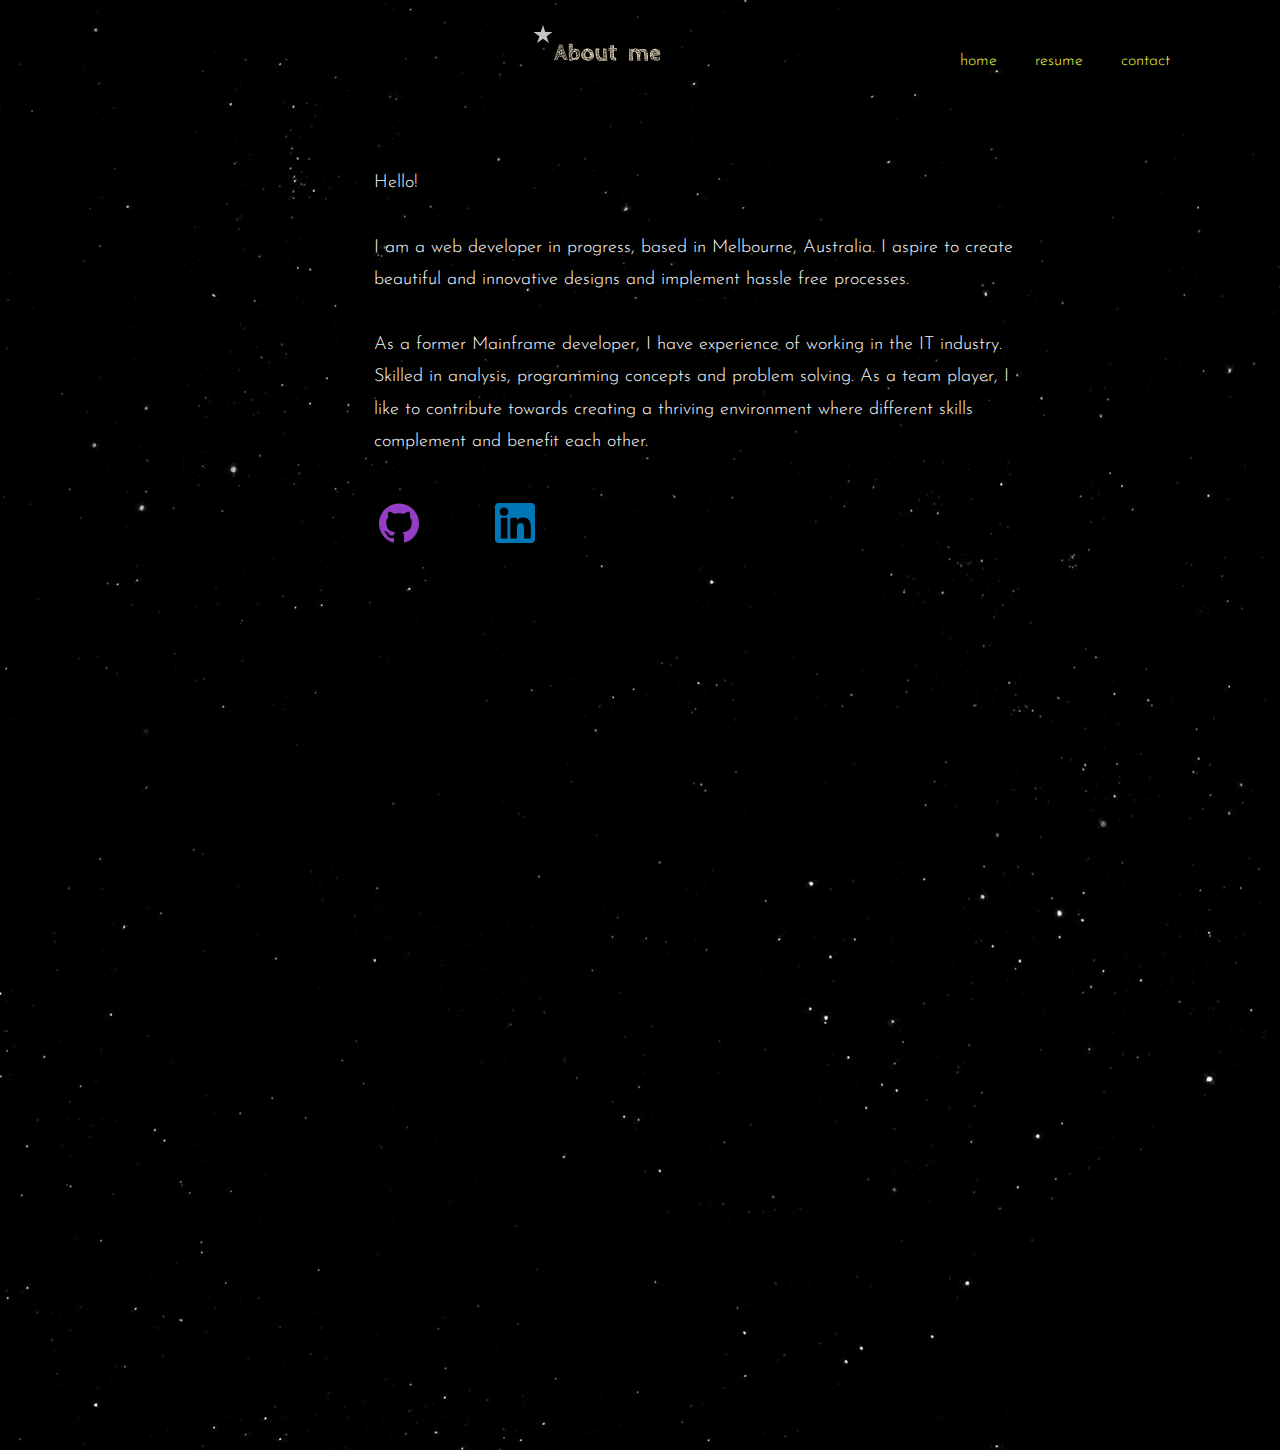
<file: about.html>
<!DOCTYPE html>
<html>
    <head>
        <title>about - sherin</title>
        <meta name="viewport" content="width=device-width, initial-scale=1.0">
        <meta charset="utf-8">
        <link href="style.css" rel="stylesheet">
        <link href="queries.css" rel="stylesheet">
        <link href="https://fonts.googleapis.com/css?family=Ubuntu:300" rel="stylesheet"> 
        <link href="https://fonts.googleapis.com/css?family=Josefin+Sans" rel="stylesheet"> 
    </head>

    <body class="stars">
        <div class="twinkling">
            <article class="about-page"> 
                <section class="heading-area">            
                    <svg class="heading-svg-about" width="153" height="61" viewBox="0 0 153 61" fill="none" xmlns="http://www.w3.org/2000/svg">
                        <path d="M21.48 35.048C21.4 35.048 21.328 35.024 21.264 34.976C21.2 34.912 21.168 34.84 21.168 34.76C21.168 34.504 21.352 34.072 21.72 33.464C21.928 33.112 22.032 32.888 22.032 32.792C22.192 32.104 22.56 30.952 23.136 29.336C23.2 29.16 23.264 28.976 23.328 28.784C23.392 28.576 23.464 28.36 23.544 28.136C23.592 27.976 23.648 27.736 23.712 27.416C23.76 27.176 23.832 26.904 23.928 26.6C23.992 26.408 24.056 26.248 24.12 26.12C24.424 25.4 25.024 23.672 25.92 20.936C25.952 20.872 26.016 20.712 26.112 20.456C26.208 20.184 26.264 19.928 26.28 19.688C26.36 19.72 26.544 19.744 26.832 19.76C27.136 19.776 27.344 19.784 27.456 19.784C28.064 19.8 28.536 19.824 28.872 19.856C29.208 19.888 29.4 19.96 29.448 20.072C29.448 20.392 29.552 20.856 29.76 21.464C29.968 22.072 30.072 22.392 30.072 22.424C30.28 23.592 30.512 24.52 30.768 25.208C31.04 25.896 31.416 26.68 31.896 27.56C32.376 29.08 32.976 30.624 33.696 32.192C33.744 32.432 33.872 32.776 34.08 33.224C34.352 33.8 34.536 34.264 34.632 34.616C34.552 34.744 34.328 34.824 33.96 34.856C33.592 34.888 33.016 34.904 32.232 34.904C31.944 34.904 31.704 34.888 31.512 34.856C31.32 34.808 31.192 34.712 31.128 34.568C30.984 34.28 30.768 33.896 30.48 33.416C30.096 32.712 29.84 32.216 29.712 31.928C29.2 31.912 28.616 31.872 27.96 31.808C27.496 31.76 27.16 31.736 26.952 31.736C26.488 31.736 26.136 31.776 25.896 31.856C25.672 31.936 25.512 32.048 25.416 32.192C25.32 32.336 25.224 32.56 25.128 32.864C25.08 33.056 24.992 33.312 24.864 33.632C24.672 34.048 24.464 34.432 24.24 34.784C24.016 35.136 23.848 35.312 23.736 35.312C23.144 35.136 22.392 35.048 21.48 35.048ZM26.616 20.12C26.616 20.28 26.56 20.456 26.448 20.648C26.432 20.696 26.4 20.776 26.352 20.888C26.304 21 26.28 21.112 26.28 21.224C26.488 21.096 26.816 20.808 27.264 20.36L27.336 20.432C27.368 20.432 27.408 20.408 27.456 20.36C27.328 20.328 27.2 20.28 27.072 20.216C26.944 20.152 26.792 20.12 26.616 20.12ZM27.456 30.464C27.952 30.144 28.32 29.904 28.56 29.744C28.8 29.568 28.92 29.456 28.92 29.408C28.92 29.392 28.888 29.368 28.824 29.336V29.072C28.696 29.072 28.552 29.136 28.392 29.264C28.248 29.392 28.16 29.464 28.128 29.48C28.096 29.496 28.008 29.56 27.864 29.672C27.736 29.784 27.624 29.84 27.528 29.84L28.272 29.072C28.224 29.072 28.056 29.168 27.768 29.36C27.704 29.408 27.584 29.488 27.408 29.6C27.232 29.696 27.096 29.744 27 29.744C26.92 29.824 26.76 29.968 26.52 30.176C26.296 30.368 26.128 30.48 26.016 30.512C25.984 30.496 25.952 30.48 25.92 30.464C25.888 30.432 25.856 30.408 25.824 30.392C25.824 30.344 25.976 30.176 26.28 29.888C26.584 29.6 26.776 29.456 26.856 29.456C26.872 29.456 26.888 29.472 26.904 29.504C26.936 29.52 26.952 29.536 26.952 29.552C26.968 29.536 27.04 29.44 27.168 29.264C27.296 29.072 27.448 28.912 27.624 28.784C27.576 28.768 27.44 28.76 27.216 28.76C26.976 28.76 26.704 28.888 26.4 29.144C26.096 29.4 25.896 29.608 25.8 29.768C25.752 29.704 25.72 29.672 25.704 29.672C25.656 29.672 25.608 29.728 25.56 29.84C25.512 29.952 25.432 30.032 25.32 30.08C25.288 30.016 25.256 29.936 25.224 29.84C25.208 29.744 25.2 29.68 25.2 29.648C25.2 29.584 25.256 29.496 25.368 29.384C25.496 29.256 25.576 29.176 25.608 29.144C25.848 28.936 25.992 28.776 26.04 28.664L26.016 28.592L26.592 28.328H28.848L28.272 26.888C28.288 26.84 28.216 26.616 28.056 26.216C27.896 25.816 27.784 25.6 27.72 25.568C27.704 25.6 27.648 25.712 27.552 25.904C27.456 26.08 27.36 26.168 27.264 26.168C27.264 26.456 27.192 26.768 27.048 27.104C26.92 27.44 26.768 27.728 26.592 27.968C26.416 28.208 26.272 28.328 26.16 28.328C26.128 28.312 26.08 28.288 26.016 28.256C25.952 28.208 25.92 28.168 25.92 28.136C25.92 28.024 26.032 27.744 26.256 27.296C26.48 26.912 26.592 26.656 26.592 26.528L26.112 26.72L26.088 26.648C26.088 26.568 26.144 26.504 26.256 26.456C26.368 26.392 26.48 26.352 26.592 26.336C26.688 26.24 26.784 26.112 26.88 25.952C26.992 25.792 27.08 25.664 27.144 25.568C27.192 25.52 27.288 25.344 27.432 25.04C27.592 24.72 27.704 24.544 27.768 24.512C27.784 24.528 27.816 24.56 27.864 24.608C27.928 24.64 27.976 24.68 28.008 24.728C28.024 24.744 28.064 24.856 28.128 25.064C28.192 25.272 28.24 25.376 28.272 25.376H28.44C28.44 25.408 28.432 25.448 28.416 25.496C28.4 25.544 28.392 25.6 28.392 25.664C28.392 25.744 28.432 25.784 28.512 25.784L28.584 25.76C28.696 25.568 28.944 25.352 29.328 25.112C29.488 25 29.608 24.912 29.688 24.848C29.768 24.768 29.808 24.688 29.808 24.608L29.712 24.416C29.696 24.576 29.536 24.744 29.232 24.92C28.928 25.096 28.688 25.184 28.512 25.184C28.4 25.184 28.344 25.144 28.344 25.064C28.344 24.984 28.424 24.824 28.584 24.584C28.744 24.344 28.832 24.2 28.848 24.152C29.072 24.008 29.36 23.76 29.712 23.408C29.696 23.392 29.688 23.368 29.688 23.336C29.688 23.304 29.696 23.264 29.712 23.216C29.728 23.168 29.736 23.12 29.736 23.072C29.624 23.072 29.488 23.128 29.328 23.24C29.168 23.352 29.04 23.408 28.944 23.408C29.008 23.328 29.104 23.24 29.232 23.144C29.376 23.032 29.48 22.936 29.544 22.856C29.608 22.776 29.64 22.672 29.64 22.544C29.64 22.464 29.552 22.152 29.376 21.608C29.2 21.048 29.056 20.632 28.944 20.36C28.928 20.376 28.904 20.384 28.872 20.384C28.824 20.384 28.696 20.36 28.488 20.312C28.296 20.264 28.168 20.24 28.104 20.24C27.848 20.24 27.72 20.248 27.72 20.264L27.264 20.744C27.152 20.904 26.968 21.08 26.712 21.272C26.376 21.576 26.144 21.808 26.016 21.968C26.096 21.968 26.448 21.744 27.072 21.296L27.624 20.936C27.768 20.84 27.92 20.744 28.08 20.648C28.256 20.536 28.384 20.464 28.464 20.432H28.656C28.608 20.528 28.488 20.632 28.296 20.744C28.104 20.84 27.976 20.928 27.912 21.008L28.656 20.624C28.672 20.64 28.68 20.68 28.68 20.744C28.68 20.824 28.648 20.88 28.584 20.912C28.52 20.928 28.456 20.96 28.392 21.008C28.408 20.992 28.088 21.288 27.432 21.896C26.968 22.344 26.624 22.664 26.4 22.856C26.176 23.032 25.952 23.144 25.728 23.192L25.824 23L25.656 23.096C25.624 23.096 25.592 23.088 25.56 23.072C25.544 23.056 25.536 23.04 25.536 23.024C25.488 23.12 25.464 23.208 25.464 23.288C25.368 23.384 25.304 23.512 25.272 23.672C25.24 23.816 25.216 24.016 25.2 24.272C25.2 24.608 25.16 24.88 25.08 25.088C25.112 25.056 25.192 24.992 25.32 24.896C25.448 24.8 25.576 24.752 25.704 24.752C25.768 24.752 25.856 24.68 25.968 24.536C26.096 24.376 26.224 24.232 26.352 24.104C26.48 23.976 26.624 23.896 26.784 23.864V24.08C26.704 24.08 26.64 24.12 26.592 24.2C26.544 24.28 26.48 24.328 26.4 24.344C26.4 24.36 26.408 24.376 26.424 24.392C26.456 24.408 26.472 24.416 26.472 24.416C26.6 24.416 26.712 24.384 26.808 24.32C26.904 24.24 26.984 24.184 27.048 24.152L27.072 24.248C27.056 24.28 26.928 24.368 26.688 24.512C26.448 24.656 26.288 24.752 26.208 24.8C26.128 24.864 26.032 24.928 25.92 24.992C25.808 25.04 25.728 25.08 25.68 25.112C25.408 25.224 25.232 25.312 25.152 25.376C25.024 25.472 24.896 25.656 24.768 25.928C24.64 26.2 24.528 26.464 24.432 26.72C24.352 26.976 24.304 27.144 24.288 27.224C24.416 27.224 24.528 27.168 24.624 27.056C24.736 26.944 24.824 26.824 24.888 26.696C24.968 26.568 25.024 26.48 25.056 26.432H24.96C24.864 26.432 24.808 26.4 24.792 26.336C24.824 26.336 24.888 26.272 24.984 26.144C25.096 26 25.192 25.928 25.272 25.928C25.304 25.928 25.328 25.936 25.344 25.952L25.656 25.568C25.672 25.568 25.704 25.584 25.752 25.616C25.8 25.632 25.824 25.672 25.824 25.736C25.808 25.768 25.76 25.824 25.68 25.904C25.6 25.968 25.552 26.016 25.536 26.048C25.456 26.128 25.352 26.296 25.224 26.552C25.192 26.6 25.112 26.728 24.984 26.936C24.872 27.128 24.768 27.28 24.672 27.392C24.576 27.504 24.488 27.56 24.408 27.56H24.216L23.928 28.136C24.104 28.136 24.336 27.992 24.624 27.704C24.8 27.544 24.952 27.424 25.08 27.344C25.224 27.248 25.376 27.2 25.536 27.2L25.152 27.56L25.848 27.2V27.296L26.04 27.104C26.12 27.184 26.16 27.232 26.16 27.248C26.16 27.312 26.024 27.456 25.752 27.68C25.496 27.888 25.216 28.104 24.912 28.328C24.64 28.536 24.384 28.736 24.144 28.928C23.92 29.104 23.808 29.216 23.808 29.264H23.904C23.904 29.36 23.816 29.472 23.64 29.6C23.48 29.712 23.384 29.792 23.352 29.84C23.24 29.984 23.136 30.24 23.04 30.608C22.944 30.96 22.896 31.264 22.896 31.52L23.544 31.064C23.672 31.112 23.832 31.136 24.024 31.136V31.352C23.64 31.352 23.288 31.44 22.968 31.616C22.648 31.776 22.488 32.032 22.488 32.384C22.6 32.336 22.776 32.192 23.016 31.952C23.144 31.824 23.272 31.712 23.4 31.616C23.544 31.504 23.672 31.448 23.784 31.448C23.96 31.448 24.048 31.512 24.048 31.64L24.024 31.736L23.928 31.64C23.864 31.656 23.768 31.696 23.64 31.76C23.528 31.808 23.472 31.856 23.472 31.904C23.472 31.904 23.48 31.912 23.496 31.928C23.512 31.928 23.536 31.928 23.568 31.928C23.664 31.928 23.752 31.888 23.832 31.808V31.928C23.528 32.04 23.2 32.216 22.848 32.456C22.496 32.68 22.32 32.896 22.32 33.104C22.336 33.136 22.36 33.176 22.392 33.224C22.44 33.272 22.472 33.304 22.488 33.32C22.584 33.288 22.632 33.224 22.632 33.128H22.488C22.536 33.096 22.592 33.048 22.656 32.984C22.736 32.904 22.792 32.864 22.824 32.864C22.904 32.864 22.96 32.952 22.992 33.128V33.248C22.944 33.296 22.808 33.392 22.584 33.536C22.376 33.664 22.2 33.816 22.056 33.992C21.912 34.152 21.84 34.312 21.84 34.472C21.84 34.584 21.976 34.664 22.248 34.712C22.52 34.76 22.816 34.784 23.136 34.784L23.736 34.76C24.12 33.88 24.48 33.152 24.816 32.576L24.48 32.768L24.408 32.744C24.376 32.76 24.336 32.8 24.288 32.864C24.256 32.928 24.224 32.992 24.192 33.056C24.192 32.896 24.256 32.728 24.384 32.552C24.512 32.36 24.656 32.264 24.816 32.264L24.96 32.312C25.136 32.024 25.296 31.832 25.44 31.736C25.376 31.72 25.312 31.688 25.248 31.64C25.184 31.592 25.152 31.544 25.152 31.496C25.152 31.448 25.336 31.32 25.704 31.112C25.768 31.08 25.896 31.008 26.088 30.896C26.28 30.768 26.384 30.672 26.4 30.608C26.448 30.672 26.584 30.704 26.808 30.704C26.2 31.024 25.896 31.2 25.896 31.232C25.896 31.376 25.936 31.448 26.016 31.448H26.88C26.88 31.368 26.848 31.304 26.784 31.256L26.952 31.232C27.032 31.232 27.136 31.248 27.264 31.28C27.408 31.312 27.52 31.328 27.6 31.328C27.664 31.328 27.728 31.248 27.792 31.088C27.872 30.928 27.944 30.792 28.008 30.68C28.072 30.568 28.16 30.512 28.272 30.512C28.224 30.656 28.168 30.744 28.104 30.776L28.2 30.8C28.296 30.8 28.384 30.768 28.464 30.704C28.56 30.624 28.624 30.576 28.656 30.56C28.672 30.544 28.736 30.496 28.848 30.416C28.96 30.336 29.088 30.296 29.232 30.296L29.304 30.32C29.224 30.352 28.992 30.536 28.608 30.872C28.24 31.192 28.04 31.384 28.008 31.448L28.392 31.472C28.584 31.472 28.744 31.416 28.872 31.304C29.016 31.192 29.168 31.032 29.328 30.824C29.536 30.52 29.736 30.32 29.928 30.224C29.928 30.32 29.88 30.464 29.784 30.656C29.704 30.832 29.632 30.96 29.568 31.04C29.696 30.976 29.952 30.752 30.336 30.368C30.624 30.08 30.784 29.936 30.816 29.936C30.832 29.936 30.864 29.944 30.912 29.96C30.976 29.96 31.088 29.96 31.248 29.96C31.44 29.96 31.592 29.952 31.704 29.936C31.704 29.952 31.576 30.048 31.32 30.224C31.08 30.384 30.928 30.488 30.864 30.536C30.816 30.536 30.744 30.464 30.648 30.32L30.672 30.416C30.672 30.576 30.44 30.784 29.976 31.04C29.528 31.28 29.28 31.416 29.232 31.448C29.296 31.448 29.36 31.456 29.424 31.472C29.488 31.488 29.56 31.496 29.64 31.496C29.816 31.496 29.936 31.416 30 31.256C30.016 31.32 30.08 31.352 30.192 31.352C30.272 31.352 30.384 31.304 30.528 31.208C30.672 31.112 30.776 31.064 30.84 31.064C30.824 31.112 30.72 31.232 30.528 31.424C30.352 31.6 30.264 31.712 30.264 31.76C30.264 31.856 30.296 31.92 30.36 31.952C30.44 31.984 30.48 32 30.48 32C30.528 32 30.576 31.992 30.624 31.976C30.672 31.96 30.712 31.944 30.744 31.928C30.744 32.232 30.688 32.416 30.576 32.48C30.592 32.528 30.616 32.584 30.648 32.648C30.68 32.696 30.712 32.736 30.744 32.768C30.792 32.752 30.848 32.728 30.912 32.696C30.992 32.648 31.032 32.608 31.032 32.576L31.128 32.672L31.032 32.768C31.096 32.784 31.144 32.952 31.176 33.272C31.448 33.064 31.848 32.832 32.376 32.576C32.392 32.576 32.408 32.592 32.424 32.624C32.456 32.64 32.472 32.656 32.472 32.672C32.472 32.8 32.28 32.96 31.896 33.152C31.528 33.344 31.304 33.456 31.224 33.488C31.256 33.6 31.288 33.672 31.32 33.704C31.384 33.704 31.456 33.696 31.536 33.68C31.616 33.648 31.696 33.632 31.776 33.632L31.416 33.92C31.4 33.92 31.376 33.928 31.344 33.944C31.328 33.96 31.32 33.976 31.32 33.992L31.44 34.16C31.6 34.064 31.784 33.968 31.992 33.872C32.2 33.776 32.336 33.728 32.4 33.728C32.48 33.728 32.608 33.76 32.784 33.824C32.96 33.872 33.104 33.896 33.216 33.896C33.184 33.96 32.608 34.072 31.488 34.232C31.552 34.328 31.616 34.376 31.68 34.376C32 34.312 32.232 34.28 32.376 34.28C32.456 34.28 32.6 34.312 32.808 34.376C33.016 34.424 33.432 34.456 34.056 34.472L34.176 34.376C34 34.28 33.896 34.048 33.864 33.68C33.832 33.456 33.784 33.288 33.72 33.176C33.672 33.064 33.576 33.008 33.432 33.008C33.336 33.008 33.28 33.064 33.264 33.176C33.264 33.272 33.248 33.352 33.216 33.416C33.2 33.48 33.144 33.512 33.048 33.512C32.456 33.512 32.152 33.504 32.136 33.488C32.28 33.408 32.44 33.32 32.616 33.224C32.808 33.128 32.936 33.056 33 33.008C33.08 32.96 33.12 32.92 33.12 32.888C33.12 32.824 33.168 32.76 33.264 32.696C33.376 32.632 33.432 32.488 33.432 32.264C33.16 32.44 32.968 32.536 32.856 32.552C32.904 32.472 32.96 32.368 33.024 32.24C33.088 32.112 33.12 31.96 33.12 31.784C33.12 31.608 32.936 31.2 32.568 30.56C32.344 30.176 32.216 29.936 32.184 29.84L31.944 29.192C31.592 28.312 31.416 27.768 31.416 27.56H31.32L30.792 28.136C30.616 28.2 30.504 28.288 30.456 28.4H30.648V28.544C30.104 28.992 29.352 29.528 28.392 30.152L27.456 30.464ZM27.72 21.104C27.496 21.184 27.312 21.28 27.168 21.392C27.04 21.488 26.936 21.56 26.856 21.608C26.6 21.736 26.344 21.904 26.088 22.112C25.832 22.32 25.704 22.528 25.704 22.736L25.728 22.808C25.76 22.792 25.872 22.712 26.064 22.568C26.272 22.424 26.432 22.352 26.544 22.352C26.608 22.352 26.672 22.28 26.736 22.136C26.816 21.992 26.896 21.92 26.976 21.92C26.992 21.92 27.048 21.936 27.144 21.968L27.816 21.296L27.72 21.104ZM25.608 23.912C25.8 23.704 26.04 23.504 26.328 23.312C26.616 23.104 26.992 22.856 27.456 22.568C28.08 22.2 28.392 21.968 28.392 21.872V21.776H28.176C28.176 21.68 28.248 21.584 28.392 21.488L28.464 21.608C28.56 21.56 28.664 21.52 28.776 21.488C28.888 21.44 28.976 21.408 29.04 21.392V21.488C29.024 21.568 28.896 21.712 28.656 21.92C28.416 22.112 28.16 22.304 27.888 22.496C27.808 22.544 27.6 22.688 27.264 22.928L26.856 23.288C26.184 23.96 25.736 24.296 25.512 24.296C25.512 24.248 25.528 24.184 25.56 24.104C25.592 24.024 25.608 23.96 25.608 23.912ZM29.04 22.544C29.024 22.464 28.896 22.424 28.656 22.424C28.656 22.296 28.712 22.224 28.824 22.208C28.952 22.192 29.048 22.176 29.112 22.16C29.192 22.144 29.232 22.08 29.232 21.968C29.248 21.984 29.264 22.016 29.28 22.064C29.312 22.096 29.328 22.128 29.328 22.16C29.328 22.208 29.288 22.28 29.208 22.376C29.144 22.456 29.088 22.512 29.04 22.544ZM29.064 22.664C29.096 22.664 29.12 22.672 29.136 22.688C29.168 22.704 29.192 22.72 29.208 22.736C29 22.848 28.656 23.032 28.176 23.288C27.712 23.528 27.352 23.704 27.096 23.816L27.768 23.072L28.248 22.76C28.248 22.872 28.304 22.928 28.416 22.928C28.496 22.928 28.616 22.888 28.776 22.808C28.936 22.712 29.032 22.664 29.064 22.664ZM29.904 23.48C29.824 23.56 29.688 23.688 29.496 23.864C29.32 24.04 29.168 24.208 29.04 24.368C28.912 24.528 28.848 24.672 28.848 24.8C28.896 24.784 29.024 24.704 29.232 24.56C29.44 24.416 29.712 24.28 30.048 24.152C30.016 24.136 29.984 24.056 29.952 23.912C29.92 23.768 29.904 23.624 29.904 23.48ZM28.368 23.84C28.24 23.936 28.048 24.096 27.792 24.32C27.552 24.528 27.376 24.688 27.264 24.8C27.2 24.848 27.048 24.96 26.808 25.136C26.584 25.296 26.376 25.4 26.184 25.448C26.184 25.384 26.32 25.224 26.592 24.968C26.864 24.696 27.168 24.448 27.504 24.224C27.84 24 28.128 23.872 28.368 23.84ZM28.536 26C28.536 26.16 28.568 26.312 28.632 26.456C28.712 26.6 28.816 26.712 28.944 26.792C28.976 26.744 29.2 26.544 29.616 26.192C29.744 26.064 29.904 25.92 30.096 25.76C30.288 25.584 30.384 25.488 30.384 25.472C30.384 25.44 30.36 25.424 30.312 25.424C30.264 25.424 30.192 25.44 30.096 25.472C30 25.488 29.904 25.52 29.808 25.568C29.808 25.424 29.84 25.336 29.904 25.304C29.968 25.272 30.096 25.256 30.288 25.256C30.288 25.016 30.256 24.8 30.192 24.608C30.064 24.768 29.872 24.928 29.616 25.088C29.36 25.248 29.168 25.408 29.04 25.568C29.12 25.568 29.216 25.552 29.328 25.52C29.456 25.488 29.552 25.472 29.616 25.472V25.664C29.568 25.712 29.472 25.744 29.328 25.76C29.184 25.76 29.064 25.768 28.968 25.784C28.872 25.8 28.824 25.848 28.824 25.928C28.824 25.944 28.84 25.976 28.872 26.024C28.92 26.072 28.944 26.112 28.944 26.144C28.944 26.256 28.928 26.312 28.896 26.312C28.864 26.312 28.808 26.272 28.728 26.192C28.648 26.112 28.584 26.048 28.536 26ZM29.088 27.296C29.088 27.408 29.136 27.504 29.232 27.584C29.328 27.664 29.376 27.744 29.376 27.824L29.328 28.016C29.536 27.984 29.888 27.84 30.384 27.584C30.896 27.328 31.152 27.128 31.152 26.984C31.152 26.856 31.104 26.792 31.008 26.792C30.912 26.792 30.808 26.848 30.696 26.96C30.584 27.072 30.52 27.136 30.504 27.152C30.216 27.472 29.952 27.672 29.712 27.752L29.664 27.68C29.664 27.616 29.856 27.416 30.24 27.08C30.624 26.744 30.864 26.576 30.96 26.576C30.96 26.48 30.896 26.432 30.768 26.432C30.64 26.416 30.576 26.4 30.576 26.384C30.576 26.368 30.6 26.336 30.648 26.288C30.696 26.24 30.744 26.168 30.792 26.072C30.792 25.992 30.752 25.904 30.672 25.808C30.608 25.696 30.552 25.64 30.504 25.64C30.392 25.64 30.144 25.832 29.76 26.216C29.392 26.584 29.184 26.84 29.136 26.984C29.232 26.952 29.376 26.904 29.568 26.84C29.76 26.76 29.904 26.72 30 26.72V26.816C29.92 26.848 29.768 26.928 29.544 27.056C29.336 27.184 29.184 27.264 29.088 27.296ZM26.376 26.072C26.392 26.072 26.408 26.088 26.424 26.12C26.456 26.136 26.472 26.144 26.472 26.144C25.8 26.656 25.384 26.912 25.224 26.912C25.224 26.832 25.392 26.672 25.728 26.432C26.08 26.192 26.296 26.072 26.376 26.072ZM31.032 27.464C30.952 27.496 30.728 27.592 30.36 27.752C29.992 27.896 29.696 28.072 29.472 28.28C29.248 28.488 29.136 28.72 29.136 28.976C29.584 28.864 29.96 28.608 30.264 28.208H30.384C30.432 28.208 30.552 28.096 30.744 27.872C30.936 27.648 31.032 27.512 31.032 27.464ZM25.272 27.752C24.952 27.88 24.616 28.064 24.264 28.304C23.912 28.528 23.736 28.688 23.736 28.784V28.88C23.832 28.848 24.032 28.736 24.336 28.544C24.656 28.336 24.872 28.2 24.984 28.136L25.272 27.752ZM23.352 30.344C23.368 30.328 23.472 30.216 23.664 30.008C23.872 29.784 24.272 29.376 24.864 28.784L24.96 28.832C25.008 28.832 25.056 28.784 25.104 28.688C25.152 28.592 25.208 28.544 25.272 28.544C25.272 28.656 25.24 28.752 25.176 28.832C25.112 28.896 25.008 28.984 24.864 29.096C24.832 29.128 24.76 29.184 24.648 29.264C24.552 29.344 24.496 29.44 24.48 29.552C24.272 29.76 24.088 29.912 23.928 30.008C24.088 29.96 24.28 29.872 24.504 29.744C24.744 29.6 24.904 29.464 24.984 29.336C24.984 29.48 24.904 29.608 24.744 29.72C24.584 29.832 24.36 29.968 24.072 30.128C24.04 30.144 23.944 30.2 23.784 30.296C23.624 30.392 23.544 30.472 23.544 30.536C23.496 30.536 23.448 30.512 23.4 30.464C23.368 30.416 23.352 30.376 23.352 30.344ZM31.08 28.712C31.048 28.776 30.92 28.88 30.696 29.024C30.488 29.152 30.352 29.216 30.288 29.216L30.216 29.192C30.424 28.872 30.68 28.712 30.984 28.712H31.08ZM30.072 29.744C30.152 29.696 30.288 29.592 30.48 29.432C30.512 29.4 30.624 29.312 30.816 29.168C31.024 29.008 31.224 28.912 31.416 28.88C31.4 28.928 31.216 29.104 30.864 29.408C30.528 29.696 30.328 29.84 30.264 29.84H30.072V29.744ZM31.128 29.552C31.32 29.408 31.544 29.336 31.8 29.336C31.624 29.608 31.464 29.744 31.32 29.744C31.192 29.744 31.128 29.68 31.128 29.552ZM31.224 30.776C31.224 30.664 31.328 30.512 31.536 30.32C31.744 30.112 31.88 30.008 31.944 30.008C31.992 30.024 32.032 30.048 32.064 30.08C32.112 30.096 32.152 30.112 32.184 30.128C32.136 30.16 31.944 30.312 31.608 30.584C31.288 30.84 31.096 30.968 31.032 30.968C31.016 30.968 30.992 30.96 30.96 30.944C30.944 30.928 30.936 30.904 30.936 30.872L31.128 30.68L31.224 30.776ZM24.408 30.584C24.472 30.568 24.576 30.552 24.72 30.536C24.864 30.504 24.984 30.432 25.08 30.32L25.128 30.416C25.128 30.528 25.008 30.648 24.768 30.776C24.528 30.904 24.352 30.976 24.24 30.992C24.208 30.976 24.168 30.96 24.12 30.944C24.088 30.912 24.056 30.888 24.024 30.872C23.992 30.872 23.944 30.888 23.88 30.92C23.832 30.952 23.784 30.968 23.736 30.968C23.944 30.696 24.192 30.504 24.48 30.392L24.408 30.584ZM31.992 30.68C31.896 30.808 31.728 30.952 31.488 31.112C31.264 31.272 31.08 31.352 30.936 31.352L30.84 31.328C30.84 31.328 30.848 31.32 30.864 31.304C30.896 31.272 30.92 31.256 30.936 31.256C31.064 31.176 31.232 31.08 31.44 30.968C31.664 30.84 31.848 30.744 31.992 30.68ZM32.256 30.776C32.256 30.888 32.192 31 32.064 31.112C31.952 31.224 31.824 31.328 31.68 31.424C31.552 31.52 31.464 31.592 31.416 31.64L31.224 31.568C31.224 31.68 31.208 31.752 31.176 31.784C31.16 31.816 31.096 31.832 30.984 31.832C30.984 31.672 31.144 31.472 31.464 31.232C31.784 30.992 32.048 30.84 32.256 30.776ZM24.864 31.064C24.912 31.128 24.984 31.16 25.08 31.16C25.08 31.224 24.952 31.36 24.696 31.568C24.44 31.776 24.248 31.92 24.12 32C24.168 31.888 24.288 31.752 24.48 31.592C24.704 31.4 24.832 31.224 24.864 31.064ZM32.184 31.52C31.752 31.872 31.304 32.096 30.84 32.192C30.84 32.16 31.072 32.024 31.536 31.784C32 31.528 32.344 31.352 32.568 31.256C32.616 31.304 32.64 31.392 32.64 31.52C32.528 31.664 32.36 31.824 32.136 32C31.912 32.16 31.768 32.264 31.704 32.312L31.68 32.24C31.696 32.208 31.736 32.152 31.8 32.072C31.88 31.976 31.944 31.888 31.992 31.808C32.008 31.808 32.032 31.824 32.064 31.856C32.112 31.872 32.152 31.888 32.184 31.904V31.52ZM32.808 32C32.808 32.096 32.744 32.184 32.616 32.264C32.488 32.344 32.368 32.392 32.256 32.408V32.312C32.256 32.296 32.328 32.248 32.472 32.168C32.616 32.072 32.728 32.016 32.808 32ZM23.928 32.12C23.896 32.184 23.824 32.256 23.712 32.336C23.616 32.4 23.544 32.456 23.496 32.504L23.328 32.48C23.376 32.4 23.464 32.328 23.592 32.264C23.72 32.184 23.832 32.136 23.928 32.12ZM24.24 32.408C24.24 32.408 24.184 32.496 24.072 32.672C24.008 32.976 23.864 33.184 23.64 33.296C23.416 33.408 23.296 33.472 23.28 33.488C23.264 33.488 23.24 33.472 23.208 33.44C23.176 33.408 23.152 33.384 23.136 33.368C23.136 33.224 23.272 33.04 23.544 32.816C23.816 32.592 24.048 32.456 24.24 32.408ZM22.416 34.424C22.416 34.296 22.504 34.152 22.68 33.992C22.856 33.816 23.016 33.696 23.16 33.632C23.144 33.76 23.064 33.952 22.92 34.208C22.792 34.448 22.672 34.568 22.56 34.568C22.464 34.568 22.416 34.52 22.416 34.424ZM46.8834 28.328C46.8834 28.504 46.9314 28.592 47.0274 28.592C46.9794 29.344 46.8594 30.064 46.6674 30.752C46.4754 31.424 46.2114 32.192 45.8754 33.056C45.8434 33.216 45.7794 33.352 45.6834 33.464C45.6034 33.576 45.5474 33.648 45.5154 33.68C45.3874 33.84 45.2914 33.984 45.2274 34.112C45.2274 34.144 45.1074 34.24 44.8674 34.4C44.6274 34.56 44.3634 34.712 44.0754 34.856C43.7874 34.984 43.5314 35.048 43.3074 35.048C43.0514 35.048 42.6834 35.032 42.2034 35C41.7234 34.968 41.3634 34.952 41.1234 34.952C41.0274 34.952 40.9234 34.936 40.8114 34.904C40.7154 34.872 40.6354 34.856 40.5714 34.856L40.3794 34.952C40.2514 34.936 40.1154 34.872 39.9714 34.76C39.8274 34.632 39.7154 34.504 39.6354 34.376C39.6034 34.456 39.5794 34.608 39.5634 34.832C39.5474 35.04 39.5154 35.192 39.4674 35.288C39.4354 35.4 39.3474 35.456 39.2034 35.456L38.9634 35.432C38.8674 35.416 38.7234 35.408 38.5314 35.408C38.2434 35.408 38.0434 35.504 37.9314 35.696H36.7074C36.5954 35.696 36.4834 35.512 36.3714 35.144C36.2594 34.792 36.2034 34.536 36.2034 34.376C36.2194 34.264 36.2274 34.088 36.2274 33.848C36.2274 33.592 36.2194 33.368 36.2034 33.176C36.1874 32.984 36.1714 32.824 36.1554 32.696C36.0914 32.152 36.0594 31.736 36.0594 31.448C36.0594 31.304 36.0274 31.04 35.9634 30.656C35.8674 30.208 35.8194 29.856 35.8194 29.6C35.8194 29.44 35.8274 29.28 35.8434 29.12C35.8754 28.944 35.8914 28.768 35.8914 28.592V26.048L35.9394 25.568H35.7954C35.7954 25.232 35.8114 24.912 35.8434 24.608C35.8754 24.304 35.9314 24.152 36.0114 24.152L36.0354 24.056C35.9714 24.024 35.9394 23.84 35.9394 23.504V23L35.8434 22.928C35.8754 22.928 35.8994 22.912 35.9154 22.88C35.9474 22.832 35.9634 22.8 35.9634 22.784C35.9634 22.688 35.9234 22.528 35.8434 22.304C35.7794 22.08 35.7474 21.912 35.7474 21.8C35.7474 21.48 35.7874 21.136 35.8674 20.768C35.9314 20.352 35.9634 20.032 35.9634 19.808C35.9634 19.632 35.9394 19.488 35.8914 19.376C35.8594 19.248 35.8434 19.144 35.8434 19.064C35.8434 19.032 35.8754 18.984 35.9394 18.92C36.0194 18.84 36.0834 18.784 36.1314 18.752C36.1474 18.816 36.1954 18.848 36.2754 18.848C36.4194 18.848 36.6034 18.832 36.8274 18.8C37.0514 18.768 37.2434 18.752 37.4034 18.752C38.2834 18.752 38.8354 18.848 39.0594 19.04L39.6354 19.136C39.5554 19.36 39.5154 19.648 39.5154 20L39.5394 20.84L39.5154 21.608C39.4994 22.216 39.4754 22.72 39.4434 23.12C39.4114 23.504 39.3474 23.88 39.2514 24.248L39.3234 24.272C39.4354 24.272 39.7154 24.176 40.1634 23.984C40.6434 23.792 40.9634 23.688 41.1234 23.672C41.2514 23.672 41.4194 23.688 41.6274 23.72C41.8354 23.736 42.0194 23.76 42.1794 23.792C42.2754 23.808 42.3314 23.832 42.3474 23.864C42.3794 23.88 42.4034 23.888 42.4194 23.888L42.5634 23.864L44.3634 24.344C44.5394 24.344 44.6834 24.384 44.7954 24.464C44.9234 24.528 45.0834 24.64 45.2754 24.8C45.4514 24.976 45.6194 25.104 45.7794 25.184C45.8754 25.344 45.9714 25.488 46.0674 25.616C46.3074 25.952 46.4834 26.28 46.5954 26.6C46.7234 26.92 46.8274 27.432 46.9074 28.136L46.8834 28.328ZM36.6354 19.304C36.5554 19.304 36.4834 19.44 36.4194 19.712C36.3714 19.968 36.3234 20.336 36.2754 20.816C36.2434 21.088 36.2194 21.256 36.2034 21.32L36.3234 21.416C36.3714 21.336 36.4434 21.264 36.5394 21.2C36.6354 21.136 36.7474 21.072 36.8754 21.008C37.1314 20.864 37.3314 20.736 37.4754 20.624C37.6354 20.512 37.7874 20.368 37.9314 20.192C37.3714 20.192 36.9234 20.128 36.5874 20C36.7954 19.904 36.9234 19.808 36.9714 19.712L36.8754 19.616L37.1634 19.424C37.1154 19.408 37.0434 19.392 36.9474 19.376C36.8514 19.344 36.7714 19.328 36.7074 19.328C36.6914 19.312 36.6674 19.304 36.6354 19.304ZM37.0674 19.88C37.5954 19.96 37.9954 20 38.2674 20C38.5554 20 38.7554 19.904 38.8674 19.712C38.8194 19.616 38.6834 19.544 38.4594 19.496C38.2514 19.448 38.0754 19.424 37.9314 19.424L37.0674 19.88ZM37.3554 20.936C37.3714 20.936 37.3874 20.952 37.4034 20.984C37.4354 21 37.4514 21.008 37.4514 21.008C37.4514 21.04 37.4354 21.096 37.4034 21.176C37.3714 21.24 37.3554 21.304 37.3554 21.368C37.4354 21.336 37.5154 21.256 37.5954 21.128C37.6914 21 37.8034 20.936 37.9314 20.936L38.0034 21.008C38.0674 20.976 38.1954 20.936 38.3874 20.888C38.5794 20.84 38.7234 20.792 38.8194 20.744C38.9154 20.696 38.9634 20.616 38.9634 20.504C38.9634 20.408 38.9474 20.336 38.9154 20.288C38.8994 20.24 38.8514 20.208 38.7714 20.192C38.7234 20.208 38.5554 20.296 38.2674 20.456C37.9954 20.616 37.6914 20.776 37.3554 20.936ZM36.2034 22.064C36.2674 22.512 36.3074 22.736 36.3234 22.736H36.5874C36.9554 22.448 37.5954 22.072 38.5074 21.608V21.224L38.3154 21.416C38.3154 21.4 38.2994 21.384 38.2674 21.368C38.2514 21.336 38.2274 21.32 38.1954 21.32L38.0034 21.416C37.9074 21.416 37.7234 21.44 37.4514 21.488C37.1954 21.52 37.0674 21.584 37.0674 21.68C37.2434 21.632 37.4754 21.608 37.7634 21.608H38.1234C37.9634 21.672 37.6994 21.752 37.3314 21.848C36.9634 21.944 36.7234 21.992 36.6114 21.992L36.2034 21.8V21.92V22.064ZM38.7714 23.312V21.8C38.2914 21.96 38.0354 22.04 38.0034 22.04C38.0034 22.072 38.0194 22.104 38.0514 22.136C38.0834 22.152 38.1074 22.168 38.1234 22.184C38.0914 22.248 37.9714 22.312 37.7634 22.376C37.5554 22.44 37.4194 22.496 37.3554 22.544L37.4514 22.64L37.6674 22.616C37.8114 22.616 37.9074 22.632 37.9554 22.664C38.0194 22.68 38.0514 22.688 38.0514 22.688L38.2914 22.64C38.3074 22.64 38.3234 22.648 38.3394 22.664C38.3714 22.664 38.4194 22.664 38.4834 22.664C38.4834 22.84 38.3634 22.992 38.1234 23.12C37.8994 23.248 37.6514 23.36 37.3794 23.456C37.1074 23.552 36.9074 23.624 36.7794 23.672C36.7794 23.736 36.7314 23.84 36.6354 23.984C36.5394 24.112 36.4914 24.216 36.4914 24.296L36.5154 24.536C36.6274 24.504 36.8434 24.376 37.1634 24.152C37.4834 23.928 37.6754 23.768 37.7394 23.672L37.8354 23.792L37.9314 23.6L38.7714 23.312ZM36.3714 23.6C36.4994 23.6 36.7794 23.52 37.2114 23.36C37.6594 23.2 37.9074 23.072 37.9554 22.976C37.9554 22.944 37.9394 22.912 37.9074 22.88C37.8914 22.832 37.8754 22.808 37.8594 22.808C37.8274 22.808 37.7794 22.84 37.7154 22.904C37.5874 22.904 37.3874 22.912 37.1154 22.928C36.8594 22.928 36.6674 22.976 36.5394 23.072C36.4274 23.168 36.3714 23.344 36.3714 23.6ZM38.6754 23.672C38.6434 23.704 38.4754 23.768 38.1714 23.864C37.7874 23.992 37.5154 24.096 37.3554 24.176C37.1954 24.256 37.1154 24.36 37.1154 24.488H38.1954C38.3074 24.472 38.4274 24.432 38.5554 24.368C38.6994 24.288 38.7714 24.2 38.7714 24.104L38.6754 23.672ZM38.2434 34.304C38.2434 34.016 38.3154 33.824 38.4594 33.728C38.6034 33.616 38.8194 33.528 39.1074 33.464C39.2514 33.432 39.3794 33.392 39.4914 33.344C39.6034 33.296 39.6834 33.232 39.7314 33.152C39.6514 33.088 39.5634 33.008 39.4674 32.912C39.3874 32.816 39.3474 32.744 39.3474 32.696C39.2834 32.728 39.2034 32.752 39.1074 32.768C39.0274 32.784 38.9474 32.848 38.8674 32.96L38.7714 32.888C38.7394 33.048 38.6114 33.168 38.3874 33.248V33.152C38.3394 33.216 38.2754 33.288 38.1954 33.368C38.1314 33.432 38.0674 33.488 38.0034 33.536C37.9874 33.536 37.9554 33.528 37.9074 33.512C37.8754 33.496 37.8514 33.472 37.8354 33.44L38.3154 32.96H38.1474C38.1474 32.864 38.1954 32.8 38.2914 32.768C38.3874 32.72 38.5394 32.688 38.7474 32.672C38.9714 32.656 39.0834 32.616 39.0834 32.552C39.0834 32.488 39.0434 32.4 38.9634 32.288C38.8994 32.176 38.8354 32.12 38.7714 32.12L38.5074 32.144C38.4594 32.144 38.4354 32.136 38.4354 32.12C38.4354 32.088 38.4834 32.024 38.5794 31.928C38.3874 31.928 38.1634 31.944 37.9074 31.976C37.6514 32.008 37.4674 32.024 37.3554 32.024H37.1874C37.0434 32.024 36.9714 31.992 36.9714 31.928C36.9714 31.816 37.0114 31.72 37.0914 31.64C37.1874 31.56 37.3314 31.472 37.5234 31.376C37.8274 31.184 38.0674 30.992 38.2434 30.8C38.4194 30.608 38.5074 30.352 38.5074 30.032C38.3954 30.08 38.1794 30.184 37.8594 30.344C37.5554 30.488 37.3234 30.56 37.1634 30.56C37.1634 30.512 37.1714 30.448 37.1874 30.368C37.2034 30.288 37.2274 30.208 37.2594 30.128H36.9474V30.008C36.9474 29.816 36.9874 29.72 37.0674 29.72L37.1634 29.744C37.6114 29.36 38.1474 29.04 38.7714 28.784C38.7714 28.736 38.7554 28.688 38.7234 28.64C38.6914 28.592 38.6754 28.552 38.6754 28.52C38.6754 28.504 38.7554 28.408 38.9154 28.232C39.0914 28.04 39.2354 27.88 39.3474 27.752C39.4434 27.4 39.7634 27.072 40.3074 26.768H39.9954L40.1154 26.624H39.9234V26.528C39.9714 26.512 40.1714 26.424 40.5234 26.264C40.8914 26.088 41.1554 25.888 41.3154 25.664H41.2434C40.8114 25.872 40.5474 25.992 40.4514 26.024C40.4514 26.056 40.4354 26.072 40.4034 26.072C40.3554 26.072 40.2994 26.032 40.2354 25.952C40.1874 25.872 40.1314 25.832 40.0674 25.832C40.0994 25.8 40.1234 25.784 40.1394 25.784C40.1714 25.768 40.1954 25.752 40.2114 25.736C40.3074 25.784 40.3634 25.816 40.3794 25.832C40.4594 25.688 40.5634 25.592 40.6914 25.544C40.8194 25.48 40.9874 25.424 41.1954 25.376C41.3714 25.328 41.4994 25.28 41.5794 25.232C41.6594 25.168 41.6994 25.08 41.6994 24.968L41.8914 24.992C41.9234 24.992 42.0594 24.872 42.2994 24.632C42.1394 24.648 41.9154 24.72 41.6274 24.848C41.3394 24.992 41.0914 25.064 40.8834 25.064V24.896C40.9474 24.88 41.1154 24.832 41.3874 24.752C41.6594 24.656 41.8594 24.52 41.9874 24.344C41.8434 24.264 41.6594 24.224 41.4354 24.224C41.3074 24.224 41.0514 24.264 40.6674 24.344C40.2994 24.408 39.9554 24.504 39.6354 24.632C39.5234 24.68 39.4434 24.816 39.3954 25.04C39.3474 25.264 39.2674 25.408 39.1554 25.472C39.0114 25.552 38.7474 25.656 38.3634 25.784C38.0754 25.88 37.8674 25.96 37.7394 26.024C37.6114 26.088 37.5474 26.16 37.5474 26.24C37.8514 26.24 38.1314 26.192 38.3874 26.096C38.6594 25.984 38.9714 25.832 39.3234 25.64C39.8354 25.384 40.1954 25.224 40.4034 25.16L40.5714 25.04V25.256C40.4914 25.256 40.2914 25.328 39.9714 25.472C39.6514 25.6 39.4914 25.728 39.4914 25.856H39.8274V26.048C39.8274 26.032 39.8114 26.016 39.7794 26C39.7634 25.984 39.7474 25.976 39.7314 25.976C39.6354 25.976 39.2514 26.152 38.5794 26.504C37.9074 26.84 37.4994 27.064 37.3554 27.176H37.5474C37.5474 27.32 37.5154 27.392 37.4514 27.392C37.4354 27.392 37.4034 27.376 37.3554 27.344C37.3074 27.312 37.2754 27.288 37.2594 27.272L36.8754 27.464L36.8034 27.44C36.8034 27.296 36.9234 27.152 37.1634 27.008C37.4194 26.848 37.7554 26.672 38.1714 26.48C38.4754 26.352 38.6434 26.272 38.6754 26.24L38.4354 26.216C38.3394 26.216 38.0834 26.272 37.6674 26.384C37.3474 26.48 37.1394 26.528 37.0434 26.528C37.0114 26.528 36.9554 26.512 36.8754 26.48C36.8114 26.448 36.7794 26.4 36.7794 26.336C37.1954 26.032 37.5794 25.808 37.9314 25.664L37.8354 25.568C37.9314 25.44 38.0994 25.36 38.3394 25.328C38.4994 25.296 38.6114 25.256 38.6754 25.208C38.7554 25.144 38.7954 25.04 38.7954 24.896C38.6514 24.896 38.4994 24.936 38.3394 25.016C38.1794 25.096 38.0194 25.184 37.8594 25.28C37.6994 25.392 37.5314 25.488 37.3554 25.568H37.6434C37.5794 25.664 37.4594 25.736 37.2834 25.784C37.1074 25.832 36.9474 25.856 36.8034 25.856C36.8034 25.744 36.8514 25.64 36.9474 25.544C37.0434 25.448 37.1794 25.336 37.3554 25.208C37.5474 25.08 37.7074 24.944 37.8354 24.8C37.7554 24.8 37.6434 24.792 37.4994 24.776C37.3714 24.744 37.2594 24.728 37.1634 24.728C37.0674 24.728 36.9394 24.752 36.7794 24.8C36.6354 24.832 36.5074 24.848 36.3954 24.848V28.04C36.5394 28.04 36.6114 28.104 36.6114 28.232C36.6114 28.296 36.5714 28.376 36.4914 28.472C36.4114 28.568 36.3714 28.664 36.3714 28.76C36.5634 28.76 36.7714 28.688 36.9954 28.544C37.2834 28.4 37.4994 28.328 37.6434 28.328C37.5954 28.392 37.4674 28.48 37.2594 28.592C37.0674 28.704 36.9714 28.808 36.9714 28.904C37.0834 28.808 37.3154 28.72 37.6674 28.64C38.0354 28.56 38.3154 28.52 38.5074 28.52V28.712C38.2834 28.744 37.8994 28.808 37.3554 28.904C36.8114 29 36.4914 29.088 36.3954 29.168C36.3954 29.456 36.4194 29.712 36.4674 29.936C36.5154 30.368 36.5394 30.632 36.5394 30.728C36.5714 30.648 36.6354 30.576 36.7314 30.512C36.8274 30.448 36.8914 30.408 36.9234 30.392C36.9234 30.536 36.8674 30.664 36.7554 30.776C36.6594 30.872 36.6034 30.968 36.5874 31.064C36.7954 30.936 37.0514 30.832 37.3554 30.752C37.6594 30.672 37.9394 30.632 38.1954 30.632V30.824C37.9394 30.824 37.6274 30.872 37.2594 30.968C36.9074 31.064 36.6834 31.192 36.5874 31.352C36.5874 31.368 36.5794 31.392 36.5634 31.424C36.5474 31.44 36.5314 31.448 36.5154 31.448L36.5874 31.544V32.312L36.7074 32.384C36.6754 32.736 36.6594 33.096 36.6594 33.464C36.6594 34.328 36.7554 34.76 36.9474 34.76C36.9794 34.76 37.0834 34.704 37.2594 34.592C37.4354 34.464 37.5634 34.368 37.6434 34.304L37.7394 34.376L37.8354 34.208C37.7874 34.208 37.6834 34.216 37.5234 34.232C37.3634 34.232 37.2114 34.256 37.0674 34.304C37.0674 34.176 37.1474 34.048 37.3074 33.92C37.4834 33.776 37.5954 33.68 37.6434 33.632L37.7394 33.704C37.5314 33.912 37.4274 34.032 37.4274 34.064H38.0274C38.0274 34.224 38.0594 34.336 38.1234 34.4C38.2034 34.448 38.3314 34.472 38.5074 34.472V34.568C38.5074 34.616 38.3074 34.656 37.9074 34.688C37.6034 34.704 37.3714 34.728 37.2114 34.76C37.0514 34.792 36.9714 34.856 36.9714 34.952V35.096C37.5474 35.096 37.9554 35.048 38.1954 34.952C38.1954 34.968 38.2034 34.984 38.2194 35C38.2514 35.032 38.2834 35.048 38.3154 35.048C38.8114 35.048 39.0594 34.856 39.0594 34.472C39.0594 34.408 38.9954 34.36 38.8674 34.328C38.7554 34.296 38.6754 34.28 38.6274 34.28C38.5954 34.28 38.5474 34.288 38.4834 34.304C38.4354 34.304 38.3554 34.304 38.2434 34.304ZM42.5634 24.44C42.5314 24.6 42.4434 24.696 42.2994 24.728C42.3154 24.76 42.3394 24.8 42.3714 24.848C42.4194 24.896 42.4514 24.92 42.4674 24.92C42.5154 24.92 42.6034 24.872 42.7314 24.776C42.8754 24.664 43.0034 24.6 43.1154 24.584C42.8434 24.584 42.6594 24.536 42.5634 24.44ZM43.6194 24.728C43.4914 24.728 43.3314 24.84 43.1394 25.064C42.9314 25.304 42.7554 25.424 42.6114 25.424C42.5634 25.424 42.5154 25.416 42.4674 25.4C42.4354 25.368 42.4194 25.344 42.4194 25.328C42.4194 25.296 42.4434 25.264 42.4914 25.232C42.5554 25.184 42.5954 25.144 42.6114 25.112C42.4514 25.112 42.3394 25.136 42.2754 25.184C42.2274 25.232 42.1714 25.312 42.1074 25.424C42.0594 25.536 41.9954 25.616 41.9154 25.664C41.8994 25.68 41.7314 25.768 41.4114 25.928C40.8194 26.248 40.5154 26.416 40.4994 26.432C40.6114 26.432 40.9794 26.296 41.6034 26.024C42.2434 25.752 42.6274 25.56 42.7554 25.448C42.8034 25.512 42.8514 25.544 42.8994 25.544C42.9474 25.544 42.9874 25.512 43.0194 25.448C43.0674 25.384 43.0994 25.336 43.1154 25.304L43.2354 25.376C43.3154 25.28 43.4034 25.208 43.4994 25.16C43.6114 25.096 43.7154 25.048 43.8114 25.016C43.9074 24.984 44.0034 24.952 44.0994 24.92C43.9714 24.792 43.8674 24.728 43.7874 24.728C43.7714 24.744 43.7234 24.776 43.6434 24.824C43.5794 24.872 43.5074 24.928 43.4274 24.992L43.6194 24.728ZM44.2914 25.328C44.2914 25.376 44.2514 25.432 44.1714 25.496C44.0914 25.544 44.0274 25.568 43.9794 25.568C43.9634 25.568 43.9474 25.56 43.9314 25.544C43.9154 25.528 43.9074 25.504 43.9074 25.472C43.8914 25.552 43.8274 25.648 43.7154 25.76C43.6194 25.856 43.5234 25.928 43.4274 25.976C43.3314 26.04 43.2434 26.136 43.1634 26.264C43.0994 26.376 43.0274 26.472 42.9474 26.552C42.8834 26.632 42.7874 26.688 42.6594 26.72C42.7554 26.736 42.8674 26.808 42.9954 26.936C43.1234 27.064 43.2034 27.144 43.2354 27.176C43.3154 27.144 43.4434 27.04 43.6194 26.864C43.7954 26.688 44.0194 26.544 44.2914 26.432C44.2274 26.576 44.1314 26.672 44.0034 26.72C43.8754 26.752 43.7794 26.816 43.7154 26.912L43.7874 26.984L45.4194 26.528C45.6274 26.528 45.7794 26.496 45.8754 26.432L45.6834 25.856C45.6034 25.872 45.4834 25.92 45.3234 26C45.1794 26.08 45.0434 26.16 44.9154 26.24C44.9154 26.144 44.9474 26.064 45.0114 26C45.0754 25.936 45.1394 25.88 45.2034 25.832C45.2834 25.784 45.3554 25.728 45.4194 25.664C45.2274 25.664 45.0274 25.704 44.8194 25.784C44.6274 25.864 44.5074 25.912 44.4594 25.928C44.2994 26.008 44.1314 26.08 43.9554 26.144C43.7794 26.192 43.6114 26.216 43.4514 26.216C43.4514 26.12 43.5394 26.032 43.7154 25.952C43.9074 25.856 44.1794 25.752 44.5314 25.64C44.6114 25.608 44.7474 25.56 44.9394 25.496C45.1314 25.416 45.2274 25.352 45.2274 25.304C45.1634 25.304 45.0594 25.28 44.9154 25.232C44.7874 25.168 44.6994 25.128 44.6514 25.112C44.6034 25.144 44.5314 25.176 44.4354 25.208C44.3394 25.224 44.2914 25.264 44.2914 25.328ZM41.6274 25.568C41.7394 25.568 41.8354 25.504 41.9154 25.376L41.5314 25.568H41.6274ZM42.1314 26.36C42.2914 26.36 42.5954 26.224 43.0434 25.952C43.5074 25.664 43.7394 25.472 43.7394 25.376C43.6434 25.376 43.2914 25.504 42.6834 25.76C42.0914 26 41.7394 26.16 41.6274 26.24C41.6914 26.288 41.7794 26.32 41.8914 26.336C42.0034 26.352 42.0834 26.36 42.1314 26.36ZM42.8994 26.192C42.8834 26.176 42.8594 26.168 42.8274 26.168C42.7474 26.168 42.6594 26.208 42.5634 26.288C42.4834 26.368 42.4274 26.416 42.3954 26.432C42.7314 26.432 42.8994 26.352 42.8994 26.192ZM46.1634 29.528C46.3074 29.528 46.4034 29.456 46.4514 29.312C46.5154 29.168 46.5474 29.016 46.5474 28.856C46.5474 28.536 46.5074 28.184 46.4274 27.8C46.3474 27.416 46.2354 27.12 46.0914 26.912C46.0434 26.928 45.9394 26.976 45.7794 27.056C45.6194 27.136 45.4754 27.176 45.3474 27.176C45.3474 27.128 45.4434 27.048 45.6354 26.936C45.8274 26.824 45.9794 26.752 46.0914 26.72C46.0594 26.64 45.9874 26.6 45.8754 26.6C45.6354 26.6 45.3314 26.656 44.9634 26.768C44.6114 26.88 44.2754 27.008 43.9554 27.152C43.6354 27.296 43.4754 27.376 43.4754 27.392C43.4914 27.44 43.5234 27.504 43.5714 27.584C43.6194 27.664 43.6674 27.752 43.7154 27.848C43.9714 27.752 44.1314 27.704 44.1954 27.704C44.1954 27.768 44.1394 27.832 44.0274 27.896C43.9314 27.944 43.8514 27.968 43.7874 27.968V28.064C43.9794 28.064 44.2514 28 44.6034 27.872C44.9874 27.744 45.2594 27.68 45.4194 27.68V27.848C45.3074 27.88 45.1074 27.92 44.8194 27.968C44.5314 28 44.2994 28.072 44.1234 28.184C43.9474 28.28 43.8594 28.424 43.8594 28.616C43.9394 28.616 44.0434 28.6 44.1714 28.568C44.3154 28.536 44.4434 28.52 44.5554 28.52L43.9794 28.904V29C44.2354 29 44.6034 28.936 45.0834 28.808C45.5634 28.68 45.9234 28.616 46.1634 28.616V28.712C45.9714 28.776 45.8034 28.84 45.6594 28.904C45.5314 28.952 45.4514 28.984 45.4194 29V29.168L45.0834 29.24C45.0834 29.224 45.1074 29.192 45.1554 29.144C45.2034 29.096 45.2354 29.032 45.2514 28.952C45.0754 28.952 44.8434 29.016 44.5554 29.144C44.2194 29.256 43.9954 29.312 43.8834 29.312C43.8834 29.44 43.9154 29.584 43.9794 29.744C44.0754 29.696 44.2034 29.624 44.3634 29.528C44.5234 29.416 44.6834 29.36 44.8434 29.36C44.7474 29.424 44.6034 29.512 44.4114 29.624C44.2194 29.72 44.0754 29.824 43.9794 29.936C44.1074 29.872 44.2114 29.84 44.2914 29.84L44.4594 29.936C44.6514 29.888 44.9634 29.792 45.3954 29.648C45.8434 29.504 46.0994 29.408 46.1634 29.36V29.528ZM37.9314 27.56C37.7874 27.576 37.6114 27.688 37.4034 27.896C37.3874 27.912 37.3314 27.968 37.2354 28.064C37.1554 28.144 37.0674 28.184 36.9714 28.184V28.04L36.7794 28.136V28.04C36.9394 27.944 37.1874 27.792 37.5234 27.584C37.8594 27.36 38.0274 27.24 38.0274 27.224C37.9954 27.224 37.9554 27.232 37.9074 27.248C37.8594 27.264 37.8034 27.28 37.7394 27.296V27.104C37.9474 27.104 38.1794 27.04 38.4354 26.912V27.176C38.5154 26.968 38.6354 26.84 38.7954 26.792C38.9554 26.728 39.1794 26.696 39.4674 26.696C39.4674 27 38.9554 27.32 37.9314 27.656V27.56ZM43.2594 31.304C43.2594 31.272 43.2834 30.936 43.3314 30.296C43.3954 29.656 43.4274 29.152 43.4274 28.784C43.4274 28.608 43.3474 28.376 43.1874 28.088C43.0434 27.784 42.8674 27.52 42.6594 27.296C42.4514 27.072 42.2674 26.96 42.1074 26.96C42.0594 26.992 41.7554 27.04 41.1954 27.104C40.6354 27.168 40.1394 27.432 39.7074 27.896C39.2754 28.344 39.0594 29.088 39.0594 30.128C39.0594 30.944 39.2434 31.656 39.6114 32.264C39.9794 32.856 40.5554 33.152 41.3394 33.152C41.4834 33.152 41.6034 33.12 41.6994 33.056C41.7954 32.992 41.9074 32.896 42.0354 32.768C42.2274 32.544 42.4034 32.416 42.5634 32.384C42.6434 32.272 42.7394 32.152 42.8514 32.024C42.9794 31.88 43.0754 31.76 43.1394 31.664C43.2194 31.552 43.2594 31.432 43.2594 31.304ZM45.5874 27.728C45.5874 27.616 45.7234 27.56 45.9954 27.56C46.0754 27.56 46.1314 27.592 46.1634 27.656C46.0514 27.688 45.9474 27.768 45.8514 27.896C45.7554 28.008 45.6994 28.064 45.6834 28.064L45.7794 27.848C45.7474 27.848 45.7074 27.832 45.6594 27.8C45.6274 27.768 45.6034 27.744 45.5874 27.728ZM39.0834 27.824C39.0834 27.84 38.9874 27.904 38.7954 28.016C38.6194 28.128 38.4994 28.208 38.4354 28.256L38.4114 28.088C38.4114 28.008 38.4434 27.96 38.5074 27.944C38.4594 27.928 38.4354 27.88 38.4354 27.8C38.4354 27.752 38.4914 27.704 38.6034 27.656C38.7154 27.608 38.8194 27.584 38.9154 27.584C38.9794 27.584 39.0194 27.6 39.0354 27.632C39.0674 27.664 39.0834 27.728 39.0834 27.824ZM37.4034 28.16C37.4194 28.144 37.4514 28.104 37.4994 28.04C37.5634 27.976 37.6114 27.944 37.6434 27.944L38.0514 28.064L37.4034 28.16ZM37.5474 30.032C37.7554 29.856 38.0034 29.728 38.2914 29.648C38.4034 29.616 38.4914 29.576 38.5554 29.528C38.6194 29.48 38.6914 29.36 38.7714 29.168C38.4514 29.168 38.0434 29.36 37.5474 29.744C37.5474 29.76 37.5634 29.784 37.5954 29.816C37.6274 29.848 37.6434 29.872 37.6434 29.888C37.6434 29.92 37.6274 29.952 37.5954 29.984C37.5634 30 37.5474 30.016 37.5474 30.032ZM46.3554 29.648C45.8434 29.648 45.4674 29.808 45.2274 30.128L45.0354 30.032C45.0674 30 45.1074 29.976 45.1554 29.96C45.2034 29.944 45.2274 29.904 45.2274 29.84L44.8434 30.032L44.9154 30.224L43.9794 30.704V30.92C44.0754 30.92 44.2034 30.896 44.3634 30.848C44.5394 30.8 44.6674 30.776 44.7474 30.776C44.6994 30.872 44.5394 30.952 44.2674 31.016C44.1074 31.048 43.9874 31.088 43.9074 31.136C43.8274 31.168 43.7874 31.24 43.7874 31.352C43.8034 31.368 43.8194 31.392 43.8354 31.424C43.8674 31.44 43.8914 31.448 43.9074 31.448L43.8834 31.544H43.7874V31.736C43.9314 31.672 44.0754 31.64 44.2194 31.64H44.4594C44.4114 31.72 44.3314 31.784 44.2194 31.832C44.1234 31.88 44.0434 31.928 43.9794 31.976C43.9154 32.024 43.8834 32.112 43.8834 32.24C43.9154 32.24 44.0194 32.184 44.1954 32.072C44.3874 31.944 44.5394 31.864 44.6514 31.832L44.6754 31.928C44.6754 31.976 44.6514 32.024 44.6034 32.072C44.5554 32.104 44.5314 32.128 44.5314 32.144L44.5554 32.216L45.1314 32.096C45.3874 32.064 45.5714 32.032 45.6834 32L45.6354 31.736L45.5874 31.64L45.7794 31.544L45.6594 31.52C45.3714 31.52 45.1874 31.592 45.1074 31.736H45.3714C45.3714 31.816 45.3394 31.872 45.2754 31.904C45.2274 31.92 45.1394 31.928 45.0114 31.928C44.9314 31.928 44.8514 31.896 44.7714 31.832C44.6914 31.752 44.6514 31.672 44.6514 31.592C44.6514 31.448 44.8194 31.376 45.1554 31.376C45.4114 31.376 45.6114 31.344 45.7554 31.28C45.9154 31.2 45.9954 31.04 45.9954 30.8C45.9474 30.8 45.8914 30.784 45.8274 30.752C45.7634 30.72 45.6834 30.704 45.5874 30.704C45.4914 30.704 45.3874 30.72 45.2754 30.752C45.1634 30.768 45.0674 30.776 44.9874 30.776C44.9874 30.696 45.0754 30.632 45.2514 30.584C45.4274 30.52 45.5874 30.488 45.7314 30.488H45.8274C45.9874 30.488 46.0754 30.52 46.0914 30.584L46.3554 29.648ZM38.5794 31.4C38.5794 31.176 38.5314 31.064 38.4354 31.064C38.3234 31.064 38.1474 31.192 37.9074 31.448C37.6834 31.688 37.5634 31.816 37.5474 31.832C37.6114 31.816 37.7474 31.808 37.9554 31.808C38.1634 31.808 38.3154 31.792 38.4114 31.76C38.5234 31.728 38.5794 31.648 38.5794 31.52V31.4ZM43.7154 31.928C43.6834 31.944 43.6274 32 43.5474 32.096C43.4674 32.192 43.4194 32.264 43.4034 32.312L43.4274 32.384L43.7874 32.024L43.7154 31.928ZM38.1954 32.216C38.1954 32.344 38.1554 32.448 38.0754 32.528C38.0114 32.592 37.8994 32.664 37.7394 32.744C37.5954 32.808 37.4994 32.88 37.4514 32.96H37.7394V33.104C37.6274 33.104 37.5074 33.136 37.3794 33.2C37.2674 33.264 37.1474 33.296 37.0194 33.296C37.0194 33.072 37.1554 32.856 37.4274 32.648C37.7154 32.424 37.9714 32.28 38.1954 32.216ZM44.4594 33.464C44.8274 33.464 45.0754 33.376 45.2034 33.2C45.3474 33.008 45.4754 32.68 45.5874 32.216C45.5074 32.28 45.3714 32.344 45.1794 32.408C44.9874 32.472 44.8434 32.528 44.7474 32.576H44.4594L44.6514 32.384C44.2354 32.384 43.7954 32.456 43.3314 32.6C42.8674 32.744 42.6354 32.944 42.6354 33.2C42.7634 33.2 42.8994 33.144 43.0434 33.032C43.1874 32.904 43.3394 32.84 43.4994 32.84C43.5474 32.84 43.5954 32.848 43.6434 32.864C43.7074 32.864 43.7554 32.872 43.7874 32.888L43.9074 32.96L44.0994 32.768H45.1074L45.2274 32.888C45.1154 32.904 44.8834 32.984 44.5314 33.128C44.1794 33.272 43.9954 33.376 43.9794 33.44L44.4594 33.464ZM43.1874 33.104C43.2354 33.2 43.3634 33.248 43.5714 33.248L43.3794 33.44C43.6034 33.36 43.7634 33.296 43.8594 33.248C43.7154 33.12 43.5554 33.056 43.3794 33.056L43.1874 33.104ZM42.4674 33.344V33.152H42.3714L41.7954 33.704L41.9874 33.728C42.0994 33.728 42.2674 33.664 42.4914 33.536C42.5234 33.52 42.5874 33.488 42.6834 33.44C42.7794 33.392 42.8674 33.36 42.9474 33.344H42.4674ZM39.7314 33.92C39.8274 33.92 39.9874 33.88 40.2114 33.8C40.4514 33.704 40.5714 33.624 40.5714 33.56C40.5554 33.544 40.5154 33.528 40.4514 33.512C40.3874 33.48 40.3394 33.456 40.3074 33.44C40.0514 33.536 39.8594 33.664 39.7314 33.824V33.92ZM42.1074 34.568C42.3634 34.568 42.8514 34.464 43.5714 34.256C44.2914 34.032 44.6834 33.84 44.7474 33.68H44.3634C44.3474 33.744 44.3234 33.784 44.2914 33.8C44.2754 33.816 44.2434 33.824 44.1954 33.824C44.1474 33.824 44.0754 33.808 43.9794 33.776C43.8834 33.728 43.8034 33.704 43.7394 33.704C43.4354 33.704 42.9954 33.816 42.4194 34.04C42.3234 34.072 42.1794 34.12 41.9874 34.184C41.8114 34.248 41.6594 34.288 41.5314 34.304L40.8834 34.232C40.8834 34.152 40.9394 34.088 41.0514 34.04C41.1634 33.976 41.2674 33.936 41.3634 33.92C41.4754 33.888 41.5634 33.856 41.6274 33.824C41.4674 33.696 41.2114 33.632 40.8594 33.632C40.5714 33.952 40.3154 34.12 40.0914 34.136C40.0914 34.248 40.1874 34.352 40.3794 34.448C40.5714 34.544 40.7314 34.592 40.8594 34.592C40.9554 34.592 41.0834 34.576 41.2434 34.544C41.4194 34.512 41.5474 34.496 41.6274 34.496C41.6434 34.496 41.6994 34.512 41.7954 34.544C41.9074 34.56 42.0114 34.568 42.1074 34.568ZM60.1988 27.68C60.5988 28.656 60.7988 29.672 60.7988 30.728C60.7988 31.592 60.6628 32.304 60.3907 32.864C60.1348 33.408 59.7508 33.864 59.2388 34.232C58.7268 34.584 58.0468 34.92 57.1988 35.24C57.0708 35.288 56.9108 35.352 56.7188 35.432C56.5428 35.512 56.3748 35.568 56.2148 35.6C56.0708 35.632 55.8948 35.648 55.6868 35.648C55.0308 35.648 54.4068 35.56 53.8148 35.384C53.2388 35.208 52.5748 34.952 51.8228 34.616C51.7108 34.568 51.4788 34.488 51.1268 34.376C50.7908 34.248 50.5028 34.12 50.2628 33.992C49.9748 33.848 49.6708 33.552 49.3508 33.104C49.0308 32.656 48.7588 32.176 48.5348 31.664C48.3108 31.152 48.1988 30.728 48.1988 30.392C48.1988 29.592 48.2868 28.96 48.4628 28.496C48.6548 28.016 49.0228 27.352 49.5668 26.504C50.4148 24.84 51.9908 23.856 54.2948 23.552H54.7028C54.9268 23.552 55.1428 23.584 55.3508 23.648C55.5748 23.696 55.7908 23.76 55.9988 23.84L56.6708 24.056C57.6308 24.296 58.3508 24.696 58.8308 25.256C59.3108 25.8 59.7668 26.608 60.1988 27.68ZM55.0388 24.248C54.8948 24.248 54.8228 24.392 54.8228 24.68C54.8228 24.712 54.8308 24.736 54.8468 24.752C54.8788 24.768 54.9028 24.776 54.9188 24.776L56.0468 24.584C55.9188 24.488 55.7588 24.408 55.5668 24.344C55.3748 24.28 55.1988 24.248 55.0388 24.248ZM53.2628 24.272C52.5268 24.4 52.0068 24.608 51.7028 24.896C52.0228 24.896 52.3348 24.856 52.6388 24.776C52.9428 24.68 53.1508 24.512 53.2628 24.272ZM51.2228 27.032C50.7908 27.08 50.4308 27.152 50.1428 27.248C49.8708 27.328 49.6708 27.472 49.5428 27.68C50.2468 27.328 50.9588 27.152 51.6788 27.152C51.8228 27.152 51.9028 27.192 51.9188 27.272C51.8708 27.304 51.8228 27.368 51.7748 27.464C51.7268 27.56 51.6708 27.632 51.6068 27.68L49.9508 28.304L50.0708 28.4C50.2308 28.368 50.4548 28.336 50.7428 28.304C51.1108 28.256 51.3988 28.184 51.6068 28.088C51.8148 27.976 51.9908 27.768 52.1348 27.464C52.1348 27.256 52.2948 27.008 52.6148 26.72C52.9508 26.416 53.3348 26.152 53.7668 25.928C54.1988 25.704 54.5508 25.592 54.8228 25.592C54.9028 25.64 55.0628 25.712 55.3028 25.808C55.5588 25.904 55.7428 25.952 55.8548 25.952C55.9188 25.952 56.0868 25.848 56.3588 25.64C56.6468 25.416 56.8228 25.264 56.8868 25.184C56.9028 25.184 56.9428 25.152 57.0068 25.088H56.6948C56.6948 25.008 56.7188 24.944 56.7668 24.896C56.8148 24.848 56.8948 24.808 57.0068 24.776C56.9908 24.76 56.9588 24.744 56.9108 24.728C56.8628 24.696 56.8228 24.68 56.7908 24.68C56.7748 24.696 56.7028 24.744 56.5748 24.824C56.4468 24.888 56.3828 24.944 56.3828 24.992C56.3988 24.992 56.4148 25.016 56.4308 25.064C56.4628 25.096 56.4788 25.128 56.4788 25.16C56.4788 25.368 56.1668 25.472 55.5428 25.472H55.3748C55.2788 25.472 55.2308 25.448 55.2308 25.4L55.5428 24.992C55.0148 25.12 54.2308 25.416 53.1908 25.88C52.7108 26.104 52.3588 26.256 52.1348 26.336C52.0068 26.384 51.9188 26.448 51.8708 26.528C51.8388 26.592 51.8148 26.68 51.7988 26.792C51.7828 26.888 51.7508 26.944 51.7028 26.96L51.2228 27.032ZM51.6068 25.304C51.3508 25.304 51.0948 25.4 50.8388 25.592C50.5828 25.784 50.3668 26.024 50.1908 26.312C50.0308 26.584 49.9508 26.832 49.9508 27.056L50.9828 26.768C51.0148 26.688 51.0628 26.6 51.1268 26.504C51.1908 26.408 51.2468 26.352 51.2948 26.336L53.1668 25.592L53.1428 25.496C53.1428 25.384 53.1988 25.304 53.3108 25.256C53.4388 25.192 53.6228 25.136 53.8628 25.088C53.8948 25.088 53.9828 25.072 54.1268 25.04C54.2708 25.008 54.3668 24.96 54.4148 24.896L54.2948 24.872C54.0388 24.872 53.7508 24.944 53.4308 25.088C53.1108 25.232 52.9348 25.312 52.9028 25.328H52.7348C52.5908 25.328 52.4948 25.352 52.4468 25.4L52.5428 25.52L52.2788 25.592V25.304H52.1828C52.1668 25.32 52.0228 25.448 51.7508 25.688C51.4788 25.912 51.0868 26.024 50.5748 26.024C50.6548 25.912 50.7748 25.816 50.9348 25.736C51.1108 25.656 51.2148 25.608 51.2467 25.592C51.5028 25.512 51.6548 25.416 51.7028 25.304H51.6068ZM58.0388 25.256C58.0388 25.144 57.9268 25.088 57.7028 25.088C57.5748 25.088 57.3828 25.176 57.1268 25.352C56.8708 25.528 56.6868 25.68 56.5748 25.808H56.6708C57.1988 25.616 57.5508 25.48 57.7268 25.4C57.9188 25.32 58.0228 25.272 58.0388 25.256ZM58.3988 25.568L57.4148 26.336L57.3428 26.312C57.2948 26.312 57.2148 26.352 57.1028 26.432C57.0068 26.512 56.9028 26.552 56.7908 26.552C56.8388 26.472 57.0068 26.328 57.2948 26.12C57.5828 25.912 57.7268 25.8 57.7268 25.784L57.7028 25.712C57.1908 25.904 56.8388 26.04 56.6468 26.12C56.4708 26.2 56.3748 26.248 56.3588 26.264C56.3588 26.296 56.4708 26.472 56.6948 26.792C56.9028 27.064 57.0308 27.256 57.0788 27.368C57.2548 27.24 57.4868 27.096 57.7748 26.936C58.0788 26.76 58.2628 26.672 58.3268 26.672V26.888C58.2468 26.888 58.1428 26.936 58.0148 27.032C57.8868 27.128 57.7828 27.216 57.7028 27.296C57.6228 27.376 57.5748 27.432 57.5588 27.464C57.6868 27.432 57.8708 27.376 58.1108 27.296C58.3668 27.216 58.5828 27.136 58.7588 27.056C58.7588 27.04 58.7668 27.024 58.7828 27.008C58.8148 26.976 58.8388 26.96 58.8548 26.96C58.9828 26.96 59.0868 26.992 59.1668 27.056C59.1828 27.024 59.1908 26.976 59.1908 26.912C59.1908 26.768 59.0788 26.688 58.8548 26.672C58.6468 26.64 58.5348 26.616 58.5188 26.6C58.5188 26.568 58.5268 26.528 58.5428 26.48C58.5748 26.416 58.6068 26.328 58.6388 26.216C58.5748 26.216 58.4628 26.256 58.3028 26.336C58.1428 26.416 58.0148 26.456 57.9188 26.456L57.7028 26.432L58.6388 26.024L58.3988 25.568ZM57.7028 31.04C58.1988 30.672 58.6148 30.416 58.9508 30.272L58.8068 30.248C58.6948 30.248 58.4948 30.304 58.2068 30.416C57.9348 30.512 57.7668 30.56 57.7028 30.56C57.6708 30.56 57.6468 30.544 57.6308 30.512C57.6148 30.464 57.6068 30.432 57.6068 30.416C57.6068 30.304 57.6708 30.184 57.7988 30.056C57.9428 29.928 58.1428 29.776 58.3988 29.6C58.7188 29.344 58.9028 29.192 58.9508 29.144H58.8548L57.5108 29.648C57.4788 29.664 57.4228 29.88 57.3428 30.296C57.2788 30.696 57.1908 30.96 57.0788 31.088C56.6468 31.568 56.4148 31.808 56.3828 31.808H56.2628C56.5188 31.632 56.6868 31.384 56.7668 31.064C56.8468 30.728 56.8868 30.352 56.8868 29.936C56.8868 29.584 56.8308 29.152 56.7188 28.64C56.6228 28.112 56.4628 27.648 56.2388 27.248C56.0148 26.832 55.7428 26.6 55.4228 26.552C55.2948 26.632 55.1908 26.672 55.1108 26.672C55.0148 26.672 54.8868 26.616 54.7268 26.504C54.5828 26.392 54.4628 26.336 54.3668 26.336C54.1268 26.336 53.8468 26.456 53.5268 26.696C53.2228 26.936 52.9588 27.216 52.7348 27.536C52.5268 27.856 52.4228 28.12 52.4228 28.328L52.4468 28.568C52.4468 28.632 52.4068 28.768 52.3268 28.976C52.2628 29.184 52.2308 29.44 52.2308 29.744C52.2308 30.528 52.4468 31.176 52.8788 31.688C53.3108 32.2 53.9108 32.456 54.6788 32.456C55.6708 32.456 56.5428 32 57.2948 31.088C57.2308 31.2 57.1988 31.304 57.1988 31.4L57.7028 31.04ZM59.4788 27.776C59.4788 27.744 59.4788 27.648 59.4788 27.488C59.4788 27.328 59.4148 27.248 59.2868 27.248C59.1588 27.312 58.9588 27.408 58.6868 27.536C58.4148 27.648 58.1748 27.776 57.9668 27.92C57.7588 28.048 57.5748 28.208 57.4148 28.4C57.5428 28.384 57.6868 28.344 57.8468 28.28C58.0228 28.2 58.1428 28.144 58.2068 28.112C58.6228 27.872 58.9748 27.752 59.2628 27.752L59.4788 27.776ZM49.3268 27.992C49.2628 28.056 49.2308 28.16 49.2308 28.304C49.3428 28.256 49.5988 28.16 49.9988 28.016C50.3988 27.856 50.7268 27.704 50.9828 27.56C50.8388 27.56 50.5828 27.608 50.2148 27.704C49.8628 27.8 49.5668 27.896 49.3268 27.992ZM59.6708 28.064C59.6228 28.08 59.5348 28.112 59.4068 28.16C59.2948 28.208 59.2148 28.256 59.1668 28.304C59.1188 28.352 58.9108 28.488 58.5428 28.712C58.1908 28.92 57.9428 29.064 57.7988 29.144L57.7028 29.264L59.6708 28.592V28.064ZM57.4628 28.952C57.6708 28.952 57.9428 28.824 58.2788 28.568C58.6308 28.312 58.8548 28.152 58.9508 28.088H58.7588C58.7268 28.088 58.3428 28.256 57.6068 28.592C57.5108 28.64 57.4628 28.76 57.4628 28.952ZM50.7188 28.496C50.1428 28.496 49.6948 28.552 49.3748 28.664C49.0708 28.76 48.9188 29.016 48.9188 29.432C49.3188 29.32 49.7988 29.16 50.3588 28.952C50.9348 28.744 51.3188 28.6 51.5108 28.52L50.8867 28.496H50.7188ZM50.7908 29.24C50.9348 29.24 51.1108 29.208 51.3188 29.144C51.5268 29.08 51.6308 28.992 51.6308 28.88L51.6068 28.808C51.5588 28.856 51.4228 28.912 51.1988 28.976C50.9908 29.04 50.7828 29.12 50.5748 29.216L50.7908 29.24ZM59.7908 28.928C59.6788 28.928 59.3348 29.168 58.7588 29.648C58.5828 29.808 58.3748 29.976 58.1348 30.152C58.4708 30.088 58.8468 29.936 59.2628 29.696C59.6948 29.44 59.9108 29.184 59.9108 28.928H59.7908ZM48.7988 30.368C48.7988 30.48 48.8068 30.544 48.8228 30.56C49.0948 30.4 49.4788 30.24 49.9748 30.08C50.6148 29.872 51.0708 29.656 51.3428 29.432C50.9108 29.432 50.3748 29.512 49.7348 29.672C49.1108 29.832 48.7988 30.064 48.7988 30.368ZM51.6068 29.744C51.4788 29.84 51.1268 29.976 50.5508 30.152C50.4708 30.184 50.2948 30.248 50.0228 30.344C49.7668 30.44 49.5668 30.528 49.4228 30.608C49.2948 30.672 49.2308 30.728 49.2308 30.776C49.4388 30.712 49.7108 30.664 50.0468 30.632C50.5268 30.568 50.8948 30.48 51.1508 30.368C51.4068 30.256 51.5588 30.048 51.6068 29.744ZM60.1988 30.272L60.1028 29.84C59.9908 29.84 59.8788 29.896 59.7668 30.008C59.6708 30.104 59.5668 30.2 59.4548 30.296C59.3428 30.392 59.1748 30.48 58.9508 30.56V30.68C59.2068 30.504 59.5188 30.4 59.8868 30.368L60.1988 30.272ZM60.1988 30.464C59.8628 30.752 59.3268 31.072 58.5908 31.424C58.0148 31.728 57.6548 31.928 57.5108 32.024L57.0788 32.24H57.1988C57.3268 32.24 57.7668 32.088 58.5188 31.784C59.2868 31.464 59.8148 31.232 60.1028 31.088C60.1508 31.072 60.1748 31.032 60.1748 30.968C60.1908 30.888 60.1988 30.808 60.1988 30.728V30.464ZM49.0148 31.136C49.0148 31.232 49.0308 31.304 49.0628 31.352C49.0948 31.384 49.1508 31.4 49.2308 31.4C49.4228 31.4 49.8868 31.224 50.6228 30.872C50.7188 30.824 50.8068 30.784 50.8867 30.752C50.9668 30.72 51.0308 30.696 51.0788 30.68V30.56L50.9828 30.584L50.4068 30.728C49.7348 30.856 49.2708 30.992 49.0148 31.136ZM51.5588 30.752C51.3828 30.816 51.0548 30.936 50.5748 31.112C50.1108 31.272 49.8708 31.368 49.8548 31.4H50.0228C50.2628 31.4 50.5988 31.368 51.0308 31.304C51.4788 31.224 51.7028 31.12 51.7028 30.992C51.7028 30.944 51.6868 30.896 51.6548 30.848C51.6228 30.784 51.5908 30.752 51.5588 30.752ZM49.6868 32.12C49.7508 32.12 50.0548 32.024 50.5988 31.832C51.1428 31.624 51.5108 31.48 51.7028 31.4C50.9828 31.4 50.2308 31.536 49.4468 31.808C49.4628 31.872 49.4948 31.944 49.5428 32.024C49.5908 32.088 49.6388 32.12 49.6868 32.12ZM57.9188 31.4C57.6948 31.416 57.4148 31.52 57.0788 31.712C56.7428 31.888 56.5748 32.088 56.5748 32.312C56.6228 32.264 56.7108 32.208 56.8388 32.144C56.9828 32.064 57.0868 32 57.1508 31.952C57.2148 31.904 57.3508 31.824 57.5588 31.712C57.7668 31.6 57.8868 31.496 57.9188 31.4ZM58.8548 33.056C59.2228 32.928 59.5268 32.752 59.7668 32.528C60.0068 32.288 60.1268 32 60.1268 31.664C59.9828 31.664 59.5428 31.92 58.8068 32.432C58.0708 32.928 57.5668 33.28 57.2948 33.488H57.5108L58.8548 32.864V33.056ZM50.3588 32.24C51.0308 32.24 51.6228 32.136 52.1348 31.928C52.1348 31.896 52.1188 31.856 52.0868 31.808C52.0548 31.744 52.0228 31.712 51.9908 31.712L50.8867 32.024L50.6468 32C50.4388 32 50.3348 32.056 50.3348 32.168L50.3588 32.24ZM55.4228 33.488C55.5028 33.504 55.5428 33.576 55.5428 33.704V33.776L54.6308 34.184C55.0628 34.184 55.4628 34.112 55.8308 33.968C56.2148 33.808 56.6068 33.576 57.0068 33.272C57.1828 33.144 57.5828 32.88 58.2068 32.48C58.8148 32.096 59.2068 31.84 59.3828 31.712C59.1108 31.712 58.8388 31.768 58.5668 31.88C58.2948 31.992 57.9748 32.16 57.6068 32.384C57.2548 32.592 56.9508 32.752 56.6948 32.864C56.4548 32.976 56.2068 33.032 55.9508 33.032V32.816C55.8388 32.816 55.6228 32.872 55.3028 32.984C54.9988 33.096 54.8388 33.192 54.8228 33.272C54.8228 33.256 54.6628 33.2 54.3428 33.104C54.0228 32.992 53.8308 32.936 53.7668 32.936C53.7668 33.128 53.8948 33.24 54.1508 33.272C54.4228 33.304 54.5668 33.32 54.5828 33.32C54.5828 33.368 54.3828 33.488 53.9828 33.68C53.6628 33.84 53.4868 33.944 53.4548 33.992C53.9508 33.864 54.2548 33.792 54.3668 33.776C54.7188 33.696 55.0708 33.6 55.4228 33.488ZM50.1668 33.056C50.3108 33.056 50.6228 32.96 51.1028 32.768C51.5988 32.56 51.8708 32.408 51.9188 32.312L51.7028 32.24C50.9668 32.464 50.3588 32.576 49.8788 32.576C49.8788 32.656 49.9028 32.752 49.9508 32.864C50.0148 32.976 50.0868 33.04 50.1668 33.056ZM52.6388 32.528C52.5268 32.528 52.3908 32.552 52.2308 32.6C52.0708 32.632 51.9908 32.664 51.9908 32.696C51.9908 32.744 52.0628 32.768 52.2068 32.768C52.3188 32.768 52.4548 32.752 52.6148 32.72C52.7908 32.688 52.9028 32.664 52.9508 32.648C52.8548 32.568 52.7508 32.528 52.6388 32.528ZM52.6148 33.248L53.1668 33.272C53.2148 33.272 53.2788 33.232 53.3588 33.152C53.4388 33.072 53.4788 32.984 53.4788 32.888L52.6148 33.248ZM58.5428 34.184C58.7508 34.088 58.9908 33.912 59.2628 33.656C59.5508 33.4 59.6948 33.184 59.6948 33.008L59.6708 32.936C59.2868 33.176 58.8228 33.4 58.2788 33.608C57.7348 33.8 57.4148 33.896 57.3188 33.896C57.1428 34.072 56.8148 34.256 56.3348 34.448C56.1588 34.512 55.9828 34.592 55.8068 34.688C55.6308 34.784 55.4708 34.896 55.3268 35.024C55.3428 35.04 55.3748 35.056 55.4228 35.072C55.4708 35.104 55.5108 35.12 55.5428 35.12C55.6228 35.12 55.8068 35.08 56.0948 35C56.5108 34.872 56.7988 34.808 56.9588 34.808C56.9908 34.824 57.5188 34.616 58.5428 34.184ZM50.4788 33.368C50.5588 33.496 50.6628 33.592 50.7908 33.656C50.9348 33.704 51.1028 33.744 51.2948 33.776L52.5428 33.056L52.3988 33.008L50.4788 33.368ZM51.4148 33.896C51.4148 33.944 51.5348 34.008 51.7748 34.088C52.0148 34.152 52.1908 34.184 52.3028 34.184C52.3988 34.152 52.5828 34.088 52.8548 33.992C53.1268 33.88 53.3828 33.76 53.6228 33.632C53.8788 33.488 54.0068 33.368 54.0068 33.272C53.6228 33.496 53.0388 33.656 52.2548 33.752C52.1588 33.768 52.0228 33.792 51.8468 33.824C51.6708 33.84 51.5268 33.864 51.4148 33.896ZM52.7588 34.4C52.7588 34.464 52.8148 34.496 52.9268 34.496C53.0708 34.496 53.2948 34.424 53.5988 34.28C53.9188 34.12 54.1268 34.024 54.2228 33.992L52.7588 34.4ZM53.6708 34.808C53.9908 34.888 54.2868 34.928 54.5588 34.928C54.6388 34.928 54.8708 34.84 55.2548 34.664C55.6388 34.488 55.9428 34.328 56.1668 34.184C56.1828 34.184 56.1988 34.176 56.2148 34.16C56.2308 34.128 56.2468 34.112 56.2628 34.112C55.8628 34.112 55.4228 34.176 54.9428 34.304C54.4788 34.432 54.0548 34.6 53.6708 34.808ZM73.98 32.648C73.98 32.984 74.028 33.472 74.124 34.112C74.14 34.24 74.164 34.456 74.196 34.76C74.228 35.048 74.244 35.304 74.244 35.528C74.244 35.8 73.804 35.936 72.924 35.936C72.46 35.936 72.148 35.928 71.988 35.912H71.436C71.356 35.832 71.14 35.776 70.788 35.744C70.452 35.712 70.22 35.664 70.092 35.6C70.028 35.6 69.852 35.664 69.564 35.792C69.212 35.984 68.94 36.088 68.748 36.104L66.588 36.032L66.372 35.912C65.236 35.512 64.388 34.768 63.828 33.68C63.284 32.592 62.94 31.424 62.796 30.176C62.652 28.912 62.58 27.456 62.58 25.808C62.58 25.216 62.596 24.752 62.628 24.416C62.66 24.08 62.732 23.808 62.844 23.6H65.844L66.156 23.72C66.268 23.768 66.324 23.96 66.324 24.296C66.324 24.52 66.3 24.784 66.252 25.088C66.204 25.392 66.172 25.592 66.156 25.688C66.044 26.216 65.988 26.624 65.988 26.912C65.988 27.488 66.044 28.184 66.156 29L66.252 29.912C66.284 30.376 66.436 30.848 66.708 31.328C66.996 31.792 67.324 32.176 67.692 32.48C68.076 32.784 68.436 32.936 68.772 32.936C68.948 32.936 69.092 32.904 69.204 32.84C69.332 32.776 69.436 32.744 69.516 32.744C69.644 32.744 69.764 32.76 69.876 32.792C70.116 32.792 70.292 32.672 70.404 32.432C70.532 32.176 70.596 31.904 70.596 31.616C70.596 31.392 70.532 31.024 70.404 30.512C70.244 29.968 70.164 29.496 70.164 29.096L70.188 28.064L70.068 24.344C70.068 24.072 70.092 23.848 70.14 23.672C70.188 23.496 70.292 23.408 70.452 23.408C70.772 23.44 71.372 23.52 72.252 23.648C73.148 23.76 73.596 23.856 73.596 23.936C73.596 24.256 73.564 24.72 73.5 25.328C73.42 25.84 73.38 26.312 73.38 26.744C73.38 27.176 73.404 27.624 73.452 28.088C73.484 28.664 73.5 29.096 73.5 29.384L74.004 32.312L73.98 32.648ZM70.716 24.656C70.812 24.624 70.948 24.576 71.124 24.512C71.3 24.448 71.436 24.392 71.532 24.344L71.628 24.08H71.124C71.124 24.208 70.988 24.272 70.716 24.272V24.656ZM65.532 24.632C65.532 24.728 65.228 25.048 64.62 25.592C64.012 26.136 63.596 26.44 63.372 26.504H63.564L65.22 26.096C65.524 26.096 65.676 25.44 65.676 24.128H65.196C65.196 24.224 65.244 24.32 65.34 24.416C65.452 24.496 65.516 24.568 65.532 24.632ZM63.468 24.968H63.564C63.644 24.92 63.812 24.8 64.068 24.608C64.324 24.416 64.54 24.256 64.716 24.128H63.468V24.968ZM71.94 24.224L71.628 24.536L72.06 24.56C72.524 24.56 72.828 24.448 72.972 24.224H71.94ZM72.684 24.752C72.46 24.752 72.108 24.808 71.628 24.92C71.164 25.016 70.86 25.128 70.716 25.256L70.812 26.096C70.924 25.92 71.236 25.688 71.748 25.4C72.228 25.128 72.54 24.912 72.684 24.752ZM63.564 25.376C63.484 25.44 63.444 25.552 63.444 25.712L63.468 26.096C63.708 25.968 63.964 25.8 64.236 25.592C64.524 25.368 64.748 25.16 64.908 24.968C64.716 24.968 64.452 25.032 64.116 25.16C63.78 25.288 63.596 25.36 63.564 25.376ZM72.756 25.976C72.868 25.784 72.94 25.472 72.972 25.04C72.844 25.04 72.58 25.192 72.18 25.496L71.628 25.88H72.684L72.756 25.976ZM70.956 27.248C71.116 27.168 71.356 27.016 71.676 26.792C71.996 26.568 72.22 26.368 72.348 26.192C72.092 26.192 71.844 26.216 71.604 26.264C71.524 26.264 71.396 26.28 71.22 26.312C71.06 26.328 70.908 26.336 70.764 26.336C70.748 26.368 70.74 26.448 70.74 26.576C70.74 26.944 70.812 27.168 70.956 27.248ZM72.756 26.192C72.612 26.352 72.412 26.52 72.156 26.696C71.836 26.92 71.628 27.096 71.532 27.224C71.74 27.224 71.948 27.2 72.156 27.152C72.412 27.12 72.612 27.104 72.756 27.104V26.192ZM63.468 27.536C63.612 27.488 63.78 27.384 63.972 27.224C64.164 27.048 64.324 26.88 64.452 26.72C64.596 26.56 64.684 26.448 64.716 26.384C64.668 26.416 64.58 26.448 64.452 26.48C64.324 26.496 64.236 26.512 64.188 26.528C64.14 26.544 64.036 26.576 63.876 26.624C63.716 26.656 63.588 26.696 63.492 26.744C63.412 26.792 63.372 26.848 63.372 26.912L63.468 27.536ZM63.78 28.064C64.388 27.68 64.932 27.44 65.412 27.344V26.384C65.044 26.544 64.644 26.872 64.212 27.368C63.94 27.672 63.724 27.888 63.564 28.016L63.78 28.064ZM70.716 28.88L70.812 28.904C70.988 28.904 71.316 28.672 71.796 28.208C72.276 27.728 72.532 27.472 72.564 27.44C72.548 27.424 72.5 27.408 72.42 27.392C72.356 27.36 72.3 27.344 72.252 27.344C72.108 27.344 71.98 27.416 71.868 27.56C71.772 27.688 71.644 27.752 71.484 27.752C71.452 27.752 71.42 27.728 71.388 27.68C71.356 27.616 71.316 27.576 71.268 27.56C71.204 27.544 71.108 27.528 70.98 27.512C70.868 27.496 70.812 27.472 70.812 27.44L70.716 28.88ZM63.564 28.352V29.096C63.804 28.872 64.132 28.584 64.548 28.232C64.964 27.88 65.252 27.648 65.412 27.536C65.3 27.536 64.988 27.68 64.476 27.968C63.996 28.224 63.724 28.352 63.66 28.352V28.256L63.564 28.352ZM72.804 28.832C72.804 28.688 72.796 28.472 72.78 28.184C72.764 27.896 72.732 27.712 72.684 27.632C72.54 27.888 72.276 28.168 71.892 28.472C71.684 28.632 71.5 28.8 71.34 28.976C71.436 28.976 71.58 28.968 71.772 28.952C71.98 28.92 72.1 28.88 72.132 28.832H72.804ZM65.532 28.76V27.968L65.412 27.848C65.236 28.056 65.004 28.248 64.716 28.424C64.204 28.76 63.892 29.08 63.78 29.384L65.532 28.76ZM65.22 29.096C65.076 29.096 64.764 29.192 64.284 29.384C63.804 29.576 63.564 29.72 63.564 29.816V30.728C63.596 30.552 63.716 30.376 63.924 30.2C64.148 30.024 64.436 29.832 64.788 29.624C65.14 29.4 65.348 29.256 65.412 29.192L65.22 29.096ZM72.348 29.096C72.156 29.096 71.844 29.144 71.412 29.24C70.996 29.336 70.788 29.44 70.788 29.552L70.908 30.224C71.068 30.144 71.364 29.976 71.796 29.72C72.244 29.464 72.468 29.288 72.468 29.192C72.468 29.16 72.452 29.136 72.42 29.12C72.404 29.104 72.38 29.096 72.348 29.096ZM71.34 30.344C71.404 30.328 71.588 30.304 71.892 30.272C72.548 30.192 72.876 30.104 72.876 30.008V29.264C72.828 29.264 72.564 29.432 72.084 29.768C71.604 30.088 71.356 30.28 71.34 30.344ZM65.628 30.632C65.564 30.84 65.46 31.016 65.316 31.16C65.172 31.288 64.988 31.432 64.764 31.592C64.364 31.896 64.108 32.16 63.996 32.384C64.076 32.368 64.156 32.336 64.236 32.288C64.316 32.24 64.372 32.208 64.404 32.192L64.98 32C65.076 31.968 65.276 31.904 65.58 31.808C65.884 31.696 66.036 31.616 66.036 31.568C66.004 31.216 65.876 30.72 65.652 30.08C65.588 29.936 65.532 29.776 65.484 29.6C65.356 29.6 65.052 29.8 64.572 30.2C64.092 30.6 63.852 30.856 63.852 30.968C63.932 30.968 64.116 30.904 64.404 30.776C64.788 30.6 65.092 30.512 65.316 30.512C65.508 30.512 65.612 30.552 65.628 30.632ZM72.468 30.416C72.228 30.416 71.924 30.44 71.556 30.488C71.188 30.536 71.004 30.608 71.004 30.704C71.004 30.752 71.036 30.888 71.1 31.112C71.18 31.32 71.22 31.472 71.22 31.568C71.54 31.424 71.852 31.256 72.156 31.064C72.476 30.856 72.716 30.648 72.876 30.44L72.468 30.416ZM63.564 31.52C63.564 31.568 63.596 31.656 63.66 31.784C63.724 31.912 63.764 32.016 63.78 32.096C63.972 31.856 64.212 31.624 64.5 31.4C64.788 31.176 65.06 30.992 65.316 30.848L65.34 30.632C64.908 30.776 64.5 30.928 64.116 31.088C63.748 31.232 63.564 31.376 63.564 31.52ZM68.844 33.728C68.732 33.872 68.476 34.104 68.076 34.424C67.836 34.6 67.644 34.752 67.5 34.88C67.372 35.008 67.268 35.144 67.188 35.288C67.348 35.208 67.628 35.056 68.028 34.832C68.444 34.608 68.852 34.384 69.252 34.16C69.348 34.096 69.692 33.856 70.284 33.44C70.556 33.184 70.836 32.976 71.124 32.816C71.268 32.72 71.444 32.632 71.652 32.552C71.924 32.424 72.148 32.304 72.324 32.192C72.5 32.08 72.644 31.936 72.756 31.76C72.628 31.776 72.476 31.784 72.3 31.784C72.172 31.784 72.108 31.776 72.108 31.76C72.108 31.712 72.244 31.656 72.516 31.592C72.788 31.512 73.02 31.464 73.212 31.448C73.212 31.208 73.172 30.968 73.092 30.728L71.796 31.568V31.88C71.54 31.88 71.316 31.944 71.124 32.072C70.948 32.184 70.844 32.36 70.812 32.6C70.636 32.84 70.412 33.032 70.14 33.176C69.868 33.32 69.604 33.44 69.348 33.536C69.108 33.632 68.94 33.696 68.844 33.728ZM70.356 34.112C70.404 34.176 70.468 34.224 70.548 34.256C70.644 34.272 70.716 34.296 70.764 34.328C70.812 34.344 70.836 34.4 70.836 34.496C70.9 34.464 71.004 34.4 71.148 34.304C71.308 34.208 71.468 34.128 71.628 34.064C71.708 34.016 72.004 33.84 72.516 33.536C73.028 33.232 73.316 33.024 73.38 32.912C73.204 32.912 72.94 32.944 72.588 33.008C72.204 33.072 71.884 33.104 71.628 33.104C71.66 32.976 71.94 32.88 72.468 32.816C72.756 32.768 72.98 32.712 73.14 32.648C73.316 32.584 73.404 32.496 73.404 32.384C73.404 32.176 73.372 32.008 73.308 31.88C72.7 32.184 72.164 32.512 71.7 32.864C71.252 33.2 70.804 33.616 70.356 34.112ZM66.396 31.952C66.172 31.952 65.94 32.032 65.7 32.192C65.46 32.336 65.268 32.512 65.124 32.72C65.188 32.688 65.34 32.624 65.58 32.528C65.82 32.416 66.012 32.312 66.156 32.216C66.316 32.12 66.396 32.032 66.396 31.952ZM64.188 33.008C64.252 33.008 64.436 32.888 64.74 32.648C65.044 32.408 65.268 32.224 65.412 32.096L64.74 32.312C64.74 32.344 64.676 32.408 64.548 32.504C64.42 32.6 64.268 32.672 64.092 32.72V33.008H64.188ZM64.716 33.632C64.908 33.456 65.196 33.264 65.58 33.056C66.06 32.768 66.396 32.52 66.588 32.312H66.468L64.284 33.32C64.316 33.352 64.356 33.416 64.404 33.512C64.452 33.608 64.516 33.656 64.596 33.656L64.716 33.632ZM67.092 32.912C67.092 32.864 67.068 32.8 67.02 32.72C66.988 32.624 66.972 32.552 66.972 32.504C66.748 32.584 66.372 32.8 65.844 33.152C65.316 33.488 65.036 33.752 65.004 33.944C65.02 33.96 65.044 33.968 65.076 33.968C65.124 33.968 65.172 33.936 65.22 33.872C65.284 33.792 65.324 33.744 65.34 33.728L67.092 32.912ZM66.372 35.408C66.484 35.408 66.812 35.152 67.356 34.64C67.58 34.416 67.812 34.208 68.052 34.016C68.292 33.808 68.484 33.68 68.628 33.632C68.612 33.6 68.588 33.576 68.556 33.56C68.524 33.544 68.492 33.536 68.46 33.536C68.46 33.552 68.108 33.752 67.404 34.136L66.78 34.472L66.66 34.352C66.58 34.512 66.348 34.656 65.964 34.784C65.948 34.768 65.916 34.752 65.868 34.736C65.836 34.704 65.82 34.664 65.82 34.616C65.82 34.52 65.884 34.416 66.012 34.304C66.156 34.192 66.356 34.064 66.612 33.92C66.9 33.76 67.124 33.616 67.284 33.488C67.444 33.344 67.524 33.216 67.524 33.104H67.188L66.06 33.68L64.812 34.352C65.068 34.768 65.588 35.12 66.372 35.408ZM73.38 33.32C73.156 33.464 72.972 33.624 72.828 33.8C72.7 33.96 72.58 34.08 72.468 34.16C72.356 34.24 72.172 34.344 71.916 34.472C71.596 34.632 71.364 34.768 71.22 34.88C71.412 34.88 71.612 34.84 71.82 34.76C72.044 34.664 72.332 34.52 72.684 34.328C72.764 34.296 72.892 34.232 73.068 34.136C73.244 34.04 73.388 33.976 73.5 33.944L73.38 33.32ZM68.124 33.536C68.092 33.504 68.044 33.48 67.98 33.464C67.932 33.448 67.892 33.44 67.86 33.44C67.716 33.44 67.508 33.552 67.236 33.776C66.98 34 66.828 34.128 66.78 34.16C66.988 34.16 67.268 34.04 67.62 33.8C67.844 33.672 68.012 33.584 68.124 33.536ZM68.532 35.408C68.532 35.264 68.588 35.128 68.7 35C68.812 34.888 68.964 34.76 69.156 34.616C69.396 34.424 69.532 34.304 69.564 34.256L67.188 35.504C66.82 35.616 66.636 35.68 66.636 35.696L67.188 35.672C67.428 35.672 67.604 35.68 67.716 35.696L68.268 35.72C68.444 35.72 68.564 35.68 68.628 35.6C68.564 35.568 68.532 35.504 68.532 35.408ZM72.012 35.504C72.62 35.504 73.148 35.472 73.596 35.408C73.596 35.072 73.556 34.808 73.476 34.616C73.412 34.424 73.38 34.304 73.38 34.256L71.436 35.192C71.372 35.192 71.308 35.208 71.244 35.24C71.18 35.272 71.14 35.288 71.124 35.288C71.284 35.432 71.58 35.504 72.012 35.504ZM69.036 35.216C69.324 35.216 69.588 35.144 69.828 35C70.084 34.84 70.212 34.624 70.212 34.352H69.972C69.892 34.352 69.716 34.48 69.444 34.736C69.172 34.992 69.036 35.152 69.036 35.216ZM83.4229 22.904C83.4869 22.904 83.5269 22.92 83.5429 22.952C83.5749 22.968 83.5909 23.024 83.5909 23.12V25.376C83.5909 25.536 83.5429 25.672 83.4469 25.784C83.3509 25.88 83.2229 25.928 83.0629 25.928C82.9989 25.928 82.8229 25.896 82.5349 25.832C82.1029 25.752 81.8709 25.712 81.8389 25.712C81.7109 25.712 81.5509 25.728 81.3589 25.76C81.1829 25.776 81.0309 25.792 80.9029 25.808C80.7589 26.128 80.6869 26.496 80.6869 26.912C80.6869 27.536 80.7349 28.192 80.8309 28.88C80.9269 29.552 80.9829 29.944 80.9989 30.056C81.1749 31.08 81.2789 31.944 81.3109 32.648C81.3429 32.792 81.4629 32.864 81.6709 32.864C81.8149 32.864 81.9829 32.84 82.1749 32.792C82.3829 32.744 82.5429 32.72 82.6549 32.72C82.8949 32.72 83.0469 32.832 83.1109 33.056C83.1749 33.28 83.2069 33.568 83.2069 33.92C83.2069 34.928 83.1029 35.432 82.8949 35.432H82.3669C81.5509 35.432 80.8709 35.384 80.3269 35.288C79.7829 35.208 79.2469 35.016 78.7189 34.712C78.1589 34.392 77.7429 33.848 77.4709 33.08C77.2149 32.296 77.0869 31.512 77.0869 30.728C77.0869 30.504 77.1029 30.168 77.1349 29.72C77.1669 29.272 77.1829 28.936 77.1829 28.712C77.1829 28.296 77.1589 27.896 77.1109 27.512C77.0789 27 77.0629 26.608 77.0629 26.336L77.0869 25.928C77.0069 25.912 76.9349 25.856 76.8709 25.76C76.8069 25.648 76.7509 25.592 76.7029 25.592C76.3349 25.864 76.0469 26 75.8389 26C75.7589 26 75.7189 25.928 75.7189 25.784C75.7189 25.512 75.7909 25.312 75.9349 25.184C75.7749 25.136 75.6949 24.856 75.6949 24.344L75.7189 23.216C75.8629 23.12 76.0149 23.064 76.1749 23.048C76.3349 23.016 76.5349 23 76.7749 23C76.8869 23 77.0069 23.016 77.1349 23.048C77.2789 23.08 77.3909 23.096 77.4709 23.096L77.4469 22.016C77.4149 21.536 77.3989 21.176 77.3989 20.936C77.3989 20.664 77.4549 20.48 77.5669 20.384C77.6949 20.272 77.9749 20.216 78.4069 20.216C78.5989 20.216 78.7909 20.24 78.9829 20.288C79.2069 20.32 79.3829 20.336 79.5109 20.336C79.5429 20.336 79.6069 20.304 79.7029 20.24C79.8149 20.16 79.9029 20.12 79.9669 20.12C80.4309 20.12 80.7189 20.2 80.8309 20.36C80.9429 20.504 80.9989 20.768 80.9989 21.152C80.9989 21.264 81.0149 21.432 81.0469 21.656C81.0949 21.848 81.1189 22.056 81.1189 22.28L81.0709 23L83.4229 22.904ZM78.0229 21.152C78.0549 21.2 78.0789 21.248 78.0949 21.296C78.1109 21.344 78.1349 21.384 78.1669 21.416C78.1989 21.448 78.2469 21.464 78.3109 21.464C78.4709 21.464 78.6949 21.4 78.9829 21.272C79.2389 21.128 79.4709 21.056 79.6789 21.056C79.7109 21.04 79.7909 21 79.9189 20.936C80.0469 20.872 80.1349 20.808 80.1829 20.744C80.0869 20.76 79.9509 20.768 79.7749 20.768C79.4869 20.768 79.2069 20.744 78.9349 20.696C78.8389 20.696 78.7029 20.688 78.5269 20.672C78.3509 20.64 78.1829 20.624 78.0229 20.624V21.152ZM80.0149 21.992C80.1269 21.992 80.2149 21.928 80.2789 21.8C80.3589 21.656 80.4309 21.44 80.4949 21.152C80.2869 21.152 80.0949 21.2 79.9189 21.296C79.7429 21.392 79.5429 21.528 79.3189 21.704C79.1269 21.864 78.9509 21.992 78.7909 22.088C78.6469 22.168 78.4869 22.208 78.3109 22.208V22.376C78.5189 22.376 78.8149 22.312 79.1989 22.184C79.5509 22.056 79.8229 21.992 80.0149 21.992ZM78.5989 23.36C78.6629 23.36 78.7669 23.336 78.9109 23.288C79.0709 23.24 79.1909 23.216 79.2709 23.216L80.2789 22.712C80.2789 22.68 80.3029 22.632 80.3509 22.568C80.3989 22.488 80.4229 22.424 80.4229 22.376C80.2629 22.376 79.9189 22.512 79.3909 22.784C78.8629 23.04 78.5989 23.232 78.5989 23.36ZM78.8629 22.472C78.2869 22.472 77.9989 22.584 77.9989 22.808C78.0149 22.824 78.0309 22.856 78.0469 22.904C78.0789 22.936 78.0949 22.968 78.0949 23C78.2709 23 78.4869 22.952 78.7429 22.856C79.0149 22.76 79.1909 22.64 79.2709 22.496L78.8629 22.472ZM80.1829 22.904C79.9749 23.064 79.7589 23.192 79.5349 23.288C79.3109 23.384 79.0789 23.472 78.8389 23.552C78.5989 23.632 78.4229 23.696 78.3109 23.744V24.2L80.1829 23.12V22.904ZM80.9029 23.744C80.7269 23.744 80.6149 23.728 80.5669 23.696C80.5189 23.648 80.4869 23.592 80.4709 23.528C80.4709 23.448 80.4229 23.408 80.3269 23.408C80.1669 23.584 79.8469 23.768 79.3669 23.96C78.8549 24.168 78.5029 24.376 78.3109 24.584L79.2709 24.368L79.3429 24.248L79.4629 24.368C79.5909 24.256 79.8389 24.168 80.2069 24.104C80.4629 24.04 80.6389 23.984 80.7349 23.936C80.8469 23.888 80.9029 23.824 80.9029 23.744ZM82.4389 23.432C82.1669 23.432 81.8709 23.48 81.5509 23.576C81.2469 23.656 81.0949 23.728 81.0949 23.792C81.0949 23.808 81.1269 23.856 81.1909 23.936C81.2549 24 81.3029 24.056 81.3349 24.104L81.1189 24.464L82.8469 23.528C82.7829 23.464 82.6469 23.432 82.4389 23.432ZM76.2469 25.088C76.2629 25.104 76.2789 25.128 76.2949 25.16C76.3109 25.176 76.3509 25.184 76.4149 25.184C76.5589 25.184 76.8709 24.968 77.3509 24.536C77.8309 24.104 78.0789 23.84 78.0949 23.744C77.9029 23.872 77.6709 23.936 77.3989 23.936V23.624H76.3429C76.3269 23.656 76.3029 23.728 76.2709 23.84C76.2549 23.952 76.2469 24.056 76.2469 24.152C76.2469 24.216 76.2629 24.328 76.2949 24.488C76.3429 24.632 76.3669 24.752 76.3669 24.848C76.3669 24.96 76.3269 25.04 76.2469 25.088ZM82.9669 24.056C82.4549 24.168 81.9109 24.344 81.3349 24.584C80.7589 24.824 80.4069 25.064 80.2789 25.304L80.4949 25.28C80.6069 25.28 80.7109 25.312 80.8069 25.376C81.0149 25.376 81.3429 25.344 81.7909 25.28C82.2709 25.216 82.6309 25.184 82.8709 25.184L82.9669 24.056ZM77.4949 25.376C77.5269 25.376 77.5589 25.424 77.5909 25.52C77.6389 25.616 77.6709 25.68 77.6869 25.712L78.8389 25.304C78.9669 25.128 79.2629 24.976 79.7269 24.848C79.9989 24.768 80.2229 24.688 80.3989 24.608C80.5749 24.512 80.7109 24.392 80.8069 24.248H80.4949L78.0949 24.872L78.0229 24.776C77.9749 24.92 77.8949 24.992 77.7829 24.992C77.7189 24.992 77.5909 24.952 77.3989 24.872L76.6789 25.376H77.4949ZM79.2709 25.712C79.0789 25.808 78.7989 25.872 78.4309 25.904C78.1589 25.936 77.9589 26 77.8309 26.096C77.7189 26.176 77.6629 26.376 77.6629 26.696C77.6629 26.84 77.6709 26.96 77.6869 27.056C77.8469 26.816 78.0069 26.64 78.1669 26.528C78.3429 26.4 78.5669 26.264 78.8389 26.12C79.1269 26.008 79.3669 25.872 79.5589 25.712H79.2709ZM78.2629 26.816C78.2629 26.848 78.2869 26.864 78.3349 26.864C78.4149 26.864 78.5509 26.84 78.7429 26.792C78.9349 26.728 79.0709 26.672 79.1509 26.624C79.1669 26.544 79.2149 26.488 79.2949 26.456C79.3749 26.408 79.4629 26.368 79.5589 26.336C79.7349 26.272 79.8629 26.208 79.9429 26.144C80.0389 26.064 80.0869 25.944 80.0869 25.784C79.9109 25.784 79.5989 25.92 79.1509 26.192C78.7029 26.464 78.4069 26.672 78.2629 26.816ZM79.8709 26.552C79.5989 26.664 79.1909 26.816 78.6469 27.008C78.1029 27.184 77.8229 27.264 77.8069 27.248V27.872H77.9029C78.0469 27.872 78.4149 27.696 79.0069 27.344C79.5989 26.976 79.8949 26.736 79.8949 26.624L79.8709 26.552ZM78.5269 27.968C78.3829 27.968 78.2389 28.016 78.0949 28.112C77.9669 28.192 77.8709 28.28 77.8069 28.376C77.8869 28.392 77.9269 28.472 77.9269 28.616L77.9029 28.808L78.3109 28.376C78.3109 28.408 78.3189 28.44 78.3349 28.472C78.3669 28.488 78.3989 28.496 78.4309 28.496C78.4629 28.496 78.4949 28.488 78.5269 28.472C78.5749 28.44 78.6149 28.408 78.6469 28.376C78.8389 28.248 79.0629 28.088 79.3189 27.896C79.5749 27.704 79.7589 27.56 79.8709 27.464L78.5269 27.968ZM78.4069 28.784C78.1989 28.912 78.0389 29.048 77.9269 29.192C77.8309 29.336 77.7829 29.52 77.7829 29.744L77.8069 29.936L79.4629 29C79.2869 29 79.0949 29.04 78.8869 29.12C78.8389 29.136 78.7589 29.16 78.6469 29.192C78.5349 29.224 78.4229 29.24 78.3109 29.24L78.0949 29.216L78.2149 29.12L79.9669 28.496V27.872C79.7589 27.888 79.4709 28.032 79.1029 28.304C78.7349 28.56 78.5029 28.72 78.4069 28.784ZM80.2069 29.336C80.2069 29.112 80.1589 29 80.0629 29L78.6469 29.744C78.8069 29.744 79.0149 29.688 79.2709 29.576C79.3189 29.56 79.4069 29.528 79.5349 29.48C79.6629 29.432 79.7909 29.408 79.9189 29.408C80.0789 29.408 80.1669 29.456 80.1829 29.552L80.2069 29.336ZM79.6789 29.816C79.3429 29.976 78.9989 30.088 78.6469 30.152C78.3749 30.216 78.1749 30.304 78.0469 30.416C77.9349 30.528 77.8149 30.792 77.6869 31.208C78.0709 31.016 78.4629 30.776 78.8629 30.488C79.2789 30.2 79.5509 30.016 79.6789 29.936V29.816ZM80.3029 29.936L80.1829 29.84C80.0549 30.016 79.8869 30.176 79.6789 30.32C79.4709 30.464 79.2629 30.6 79.0549 30.728C78.6709 30.952 78.3909 31.144 78.2149 31.304C78.4229 31.304 78.6389 31.256 78.8629 31.16C79.1029 31.064 79.2469 31.008 79.2949 30.992C79.7109 30.784 80.0469 30.68 80.3029 30.68V29.936ZM80.3989 31.184L79.5349 31.568L79.6789 31.616C79.6789 31.616 79.7989 31.6 80.0389 31.568C80.2789 31.536 80.3989 31.48 80.3989 31.4V31.184ZM77.9029 32.024L79.3429 31.4V31.256C79.1669 31.288 78.8789 31.368 78.4789 31.496C78.0949 31.624 77.9029 31.696 77.9029 31.712V32.024ZM78.0229 32.432C78.0229 32.608 78.0389 32.76 78.0709 32.888C78.1029 33 78.1829 33.056 78.3109 33.056C78.3909 33.056 78.7029 32.864 79.2469 32.48C79.8069 32.096 80.1189 31.872 80.1829 31.808C80.1029 31.808 80.0229 31.816 79.9429 31.832C79.8789 31.848 79.8229 31.856 79.7749 31.856C79.6149 31.856 79.2789 31.928 78.7669 32.072C78.2709 32.2 78.0229 32.32 78.0229 32.432ZM80.5909 31.928C80.3029 32.024 80.0229 32.176 79.7509 32.384C79.4789 32.576 79.2469 32.8 79.0549 33.056C79.2149 33.008 79.3989 32.92 79.6069 32.792C79.8149 32.664 80.1509 32.432 80.6149 32.096C80.6149 32.032 80.6069 31.976 80.5909 31.928ZM78.5269 33.56C78.5269 33.64 78.5669 33.72 78.6469 33.8C78.7269 33.864 78.8069 33.896 78.8869 33.896C79.0469 33.896 79.3749 33.744 79.8709 33.44C80.3829 33.12 80.6389 32.88 80.6389 32.72H80.4949L78.6469 33.464C78.5669 33.496 78.5269 33.528 78.5269 33.56ZM80.6869 34.592H80.8069C80.9349 34.592 81.1429 34.528 81.4309 34.4C81.7189 34.256 81.9749 34.088 82.1989 33.896C82.4389 33.704 82.5589 33.528 82.5589 33.368L80.6869 34.592ZM81.1189 33.464C80.9909 33.464 80.6149 33.592 79.9909 33.848C79.3829 34.104 79.0309 34.288 78.9349 34.4H80.4949C81.0389 33.856 81.3109 33.576 81.3109 33.56V33.464H81.1189ZM81.5269 34.904C81.8949 34.904 82.1429 34.872 82.2709 34.808C82.3989 34.728 82.4629 34.52 82.4629 34.184L81.1189 34.808C81.1669 34.824 81.2309 34.848 81.3109 34.88C81.3909 34.896 81.4629 34.904 81.5269 34.904ZM114.292 26.96C114.628 28.128 114.836 29.32 114.916 30.536C114.996 31.736 115.036 33.248 115.036 35.072C115.036 35.456 114.948 35.648 114.772 35.648C114.436 35.648 113.932 35.632 113.26 35.6C112.732 35.552 112.212 35.528 111.7 35.528L111.484 35.312C111.564 34.688 111.604 34.128 111.604 33.632C111.604 32.672 111.54 31.464 111.412 30.008C111.3 28.552 111.204 27.768 111.124 27.656C110.98 27.448 110.74 27.224 110.404 26.984C110.068 26.744 109.708 26.624 109.324 26.624C108.732 26.624 108.212 26.904 107.764 27.464C107.348 28.792 107.14 30.104 107.14 31.4C107.14 32.152 107.156 32.816 107.188 33.392C107.236 33.968 107.324 34.608 107.452 35.312C107.452 35.456 107.436 35.544 107.404 35.576C107.372 35.624 107.3 35.648 107.188 35.648C106.996 35.648 106.692 35.616 106.276 35.552C105.956 35.472 105.652 35.432 105.364 35.432C105.268 35.432 105.132 35.44 104.956 35.456C104.796 35.488 104.612 35.504 104.404 35.504C104.1 35.504 103.948 35.44 103.948 35.312V35.096L103.924 34.712C103.924 34.568 103.94 34.288 103.972 33.872C104.02 33.536 104.044 33.192 104.044 32.84L103.948 32.216C103.948 32.04 103.98 31.76 104.044 31.376C104.108 30.96 104.14 30.648 104.14 30.44C104.124 30.392 104.076 30.144 103.996 29.696C103.932 29.248 103.876 28.92 103.828 28.712C103.588 28.536 103.308 28.208 102.988 27.728C102.796 27.456 102.628 27.24 102.484 27.08C102.34 26.904 102.172 26.752 101.98 26.624C101.516 26.624 101.204 26.64 101.044 26.672C100.884 26.704 100.724 26.768 100.564 26.864C100.42 26.944 100.3 27.008 100.204 27.056C100.188 27.072 100.156 27.08 100.108 27.08C100.044 27.08 100.012 27.072 100.012 27.056C99.9321 27.2 99.8361 27.408 99.7241 27.68C99.6121 27.936 99.5321 28.144 99.4841 28.304V29.744C99.4841 30.496 99.5721 31.4 99.7481 32.456C99.7641 32.568 99.8121 32.912 99.8921 33.488C99.9721 34.064 100.012 34.64 100.012 35.216C100.012 35.456 99.8601 35.576 99.5561 35.576L96.4841 35.528C96.4361 35.528 96.3481 35.472 96.2201 35.36C96.1081 35.248 96.0521 35.168 96.0521 35.12C96.0521 35.008 96.0761 34.944 96.1241 34.928C96.1721 34.896 96.2121 34.824 96.2441 34.712C96.2761 34.584 96.2921 34.288 96.2921 33.824C96.2921 33.472 96.2761 32.96 96.2441 32.288C96.1961 31.776 96.1721 31.272 96.1721 30.776C96.1721 29.608 96.2441 28.144 96.3881 26.384L96.4841 24.776C96.5161 24.76 96.5401 24.736 96.5561 24.704C96.5881 24.656 96.6041 24.616 96.6041 24.584C96.5881 24.504 96.5241 24.408 96.4121 24.296C96.3161 24.168 96.2681 24.064 96.2681 23.984C96.2681 23.872 96.3401 23.816 96.4841 23.816C96.5481 23.816 96.6041 23.832 96.6521 23.864C96.7001 23.88 96.7481 23.912 96.7961 23.96H98.5721C98.6521 23.864 98.7561 23.816 98.8841 23.816C98.9801 23.816 99.0521 23.856 99.1001 23.936C99.1481 24.016 99.1961 24.144 99.2441 24.32C99.2921 24.496 99.3561 24.584 99.4361 24.584C100.14 24.216 100.692 23.968 101.092 23.84C101.508 23.696 102.044 23.624 102.7 23.624C102.844 23.672 103.476 24 104.596 24.608L105.484 25.088C106.156 24.576 106.796 24.256 107.404 24.128C108.012 24 108.764 23.936 109.66 23.936C110.588 23.936 111.316 24.032 111.844 24.224C112.372 24.4 112.756 24.64 112.996 24.944C113.252 25.232 113.532 25.648 113.836 26.192L114.292 26.96ZM102.196 24.032C102.148 24.08 102.092 24.16 102.028 24.272C101.98 24.368 101.924 24.432 101.86 24.464C100.82 25.232 100.236 25.648 100.108 25.712H100.204L103.324 24.656C103.196 24.544 103.004 24.416 102.748 24.272C102.492 24.112 102.308 24.032 102.196 24.032ZM99.6041 25.28L99.8201 25.184V25.4C99.9001 25.4 100.212 25.224 100.756 24.872C101.316 24.52 101.62 24.312 101.668 24.248C101.38 24.248 101.116 24.304 100.876 24.416C100.652 24.528 100.372 24.696 100.036 24.92C99.8121 25.08 99.6681 25.168 99.6041 25.184V25.28ZM107.044 27.968C107.268 27.408 107.54 26.984 107.86 26.696C108.196 26.408 108.692 26.096 109.348 25.76L110.044 25.376C110.124 25.328 110.252 25.272 110.428 25.208C110.62 25.128 110.764 25.016 110.86 24.872C110.796 24.872 110.708 24.896 110.596 24.944C110.484 24.976 110.388 24.992 110.308 24.992C110.228 24.992 110.156 24.984 110.092 24.968C110.044 24.952 109.988 24.92 109.924 24.872C110.036 24.792 110.196 24.728 110.404 24.68C110.628 24.632 110.78 24.6 110.86 24.584C110.86 24.536 110.636 24.504 110.188 24.488C109.756 24.456 109.364 24.44 109.012 24.44C108.676 24.44 108.196 24.616 107.572 24.968C106.948 25.32 106.532 25.6 106.324 25.808H106.732V25.904C106.764 25.84 106.98 25.728 107.38 25.568C107.78 25.392 108.212 25.232 108.676 25.088C109.14 24.944 109.492 24.872 109.732 24.872L109.924 25.088L108.796 25.496C107.948 25.912 107.292 26.288 106.828 26.624C106.828 26.72 106.844 26.8 106.876 26.864C106.924 26.912 106.948 26.952 106.948 26.984C106.948 27.096 106.732 27.264 106.3 27.488C105.884 27.696 105.572 27.824 105.364 27.872C105.364 27.888 105.348 27.912 105.316 27.944C105.3 27.96 105.292 27.968 105.292 27.968C105.484 27.968 105.756 27.936 106.108 27.872C106.46 27.808 106.724 27.776 106.9 27.776C106.9 27.984 106.796 28.152 106.588 28.28C106.396 28.408 106.188 28.52 105.964 28.616C105.74 28.696 105.58 28.76 105.484 28.808L105.412 28.784C105.412 28.784 105.3 28.896 105.076 29.12C105.204 29.056 105.364 29.008 105.556 28.976C105.748 28.928 105.892 28.904 105.988 28.904C105.716 29.192 105.276 29.432 104.668 29.624L104.764 30.344C104.94 30.12 105.3 29.848 105.844 29.528L106.42 29.12C106.452 29.088 106.484 29.024 106.516 28.928C106.564 28.832 106.612 28.784 106.66 28.784L106.732 28.808C106.732 28.632 106.74 28.512 106.756 28.448C106.788 28.368 106.828 28.296 106.876 28.232C106.94 28.152 106.996 28.064 107.044 27.968ZM97.1561 24.464C97.0601 24.464 97.0121 24.88 97.0121 25.712C97.2681 25.568 97.4841 25.408 97.6601 25.232C97.7401 25.136 97.8841 25.008 98.0921 24.848C98.0921 25.056 98.0681 25.2 98.0201 25.28C97.9881 25.344 97.9321 25.4 97.8521 25.448C97.7721 25.496 97.7001 25.544 97.6361 25.592C97.7321 25.592 97.8281 25.568 97.9241 25.52C98.0361 25.472 98.1081 25.44 98.1401 25.424C98.3641 25.296 98.5401 25.232 98.6681 25.232C98.6361 25.168 98.6121 25.04 98.5961 24.848C98.5801 24.656 98.5721 24.528 98.5721 24.464H97.1561ZM105.916 25.712C106.62 25.168 107.268 24.792 107.86 24.584L106.42 24.992L105.916 25.496V25.712ZM111.7 24.776C111.524 24.808 111.18 24.976 110.668 25.28C110.172 25.584 109.924 25.8 109.924 25.928C110.02 25.896 110.324 25.768 110.836 25.544C111.364 25.32 111.74 25.208 111.964 25.208C112.028 25.208 112.076 25.168 112.108 25.088L111.7 24.776ZM102.388 26.216C102.388 26.248 102.46 26.312 102.604 26.408C102.748 26.504 102.844 26.576 102.892 26.624C103.132 26.544 103.38 26.416 103.636 26.24C103.908 26.064 104.044 25.888 104.044 25.712C103.932 25.776 103.828 25.808 103.732 25.808C103.508 25.808 103.396 25.752 103.396 25.64C103.668 25.464 104.092 25.376 104.668 25.376C104.62 25.312 104.508 25.232 104.332 25.136C104.156 25.024 104.044 24.968 103.996 24.968C103.964 24.968 103.812 25.048 103.54 25.208C103.268 25.368 103.084 25.464 102.988 25.496C103.148 25.576 103.228 25.632 103.228 25.664C103.228 25.696 103.212 25.744 103.18 25.808C103.164 25.872 103.14 25.904 103.108 25.904L102.988 25.808C102.988 26 102.788 26.136 102.388 26.216ZM101.236 26.12C101.556 26.12 101.916 26 102.316 25.76C102.732 25.52 103.028 25.264 103.204 24.992L101.668 25.592L101.572 25.496C101.444 25.576 101.156 25.68 100.708 25.808C100.324 25.92 100.02 26.024 99.7961 26.12C99.5721 26.216 99.4361 26.32 99.3881 26.432C99.6441 26.432 99.9561 26.376 100.324 26.264C100.74 26.168 101.044 26.12 101.236 26.12ZM104.86 25.376C104.844 25.456 104.772 25.568 104.644 25.712C104.516 25.856 104.42 25.952 104.356 26V25.904L103.732 26.528L103.828 26.552C103.94 26.552 104.212 26.456 104.644 26.264C105.092 26.072 105.308 25.952 105.292 25.904L104.86 25.376ZM111.916 25.592L112.012 25.376L110.98 25.736C110.596 25.864 110.244 25.992 109.924 26.12V26.336H110.332L111.916 25.592ZM112.708 26.216C112.708 26.408 112.66 26.544 112.564 26.624C112.468 26.704 112.324 26.776 112.132 26.84C112.004 26.888 111.9 26.936 111.82 26.984C111.756 27.032 111.716 27.104 111.7 27.2H112.108V27.392C112.172 27.392 112.22 27.368 112.252 27.32C112.3 27.256 112.324 27.2 112.324 27.152C112.34 27.168 112.42 27.176 112.564 27.176C112.692 27.176 112.788 27.16 112.852 27.128C112.932 27.08 112.988 27.056 113.02 27.056C113.052 27.072 113.092 27.096 113.14 27.128C113.188 27.16 113.228 27.2 113.26 27.248C113.26 27.44 113.164 27.616 112.972 27.776C112.796 27.936 112.62 28.072 112.444 28.184C112.268 28.28 112.156 28.344 112.108 28.376C112.236 28.376 112.428 28.344 112.684 28.28C112.748 28.264 112.828 28.248 112.924 28.232C113.02 28.216 113.132 28.208 113.26 28.208V28.4C113.1 28.4 112.876 28.464 112.588 28.592C112.316 28.72 112.156 28.792 112.108 28.808V29.432H112.204L112.924 28.904C113.036 28.904 113.116 28.872 113.164 28.808C113.228 28.728 113.3 28.6 113.38 28.424C113.476 28.248 113.564 28.16 113.644 28.16L113.764 28.184C113.78 28.136 113.804 28.072 113.836 27.992C113.868 27.896 113.884 27.816 113.884 27.752C113.884 27.592 113.844 27.424 113.764 27.248C113.7 27.072 113.62 26.984 113.524 26.984C113.524 26.744 113.484 26.552 113.404 26.408C113.324 26.248 113.164 26.152 112.924 26.12L113.044 26C112.964 25.984 112.868 25.944 112.756 25.88C112.644 25.8 112.564 25.744 112.516 25.712L112.636 25.592C112.556 25.576 112.516 25.504 112.516 25.376C112.436 25.488 112.3 25.592 112.108 25.688C111.916 25.784 111.796 25.84 111.748 25.856C111.396 26 111.204 26.12 111.172 26.216C111.332 26.216 111.54 26.2 111.796 26.168C112.052 26.136 112.268 26.12 112.444 26.12C112.62 26.12 112.708 26.152 112.708 26.216ZM96.8921 27.968L98.2361 27.248C98.2681 27.264 98.3161 27.272 98.3801 27.272C98.4921 27.272 98.6201 27.232 98.7641 27.152C98.9081 27.056 99.0121 26.952 99.0761 26.84L98.9801 26.792C98.8361 26.808 98.2521 26.96 97.2281 27.248C97.1961 27.248 97.1641 27.232 97.1321 27.2C97.1001 27.152 97.0841 27.12 97.0841 27.104C97.0841 26.96 97.4921 26.608 98.3081 26.048L98.7641 25.712C98.7321 25.616 98.6681 25.568 98.5721 25.568C98.4761 25.568 98.1961 25.64 97.7321 25.784C97.2841 25.928 97.0441 26.04 97.0121 26.12L96.8921 27.968ZM99.3881 25.712C98.8921 25.952 98.4441 26.296 98.0441 26.744C98.1721 26.728 98.3241 26.696 98.5001 26.648C98.6921 26.6 98.8521 26.56 98.9801 26.528C99.0121 26.528 99.0681 26.416 99.1481 26.192C99.2441 25.968 99.3241 25.808 99.3881 25.712ZM104.14 28.088C104.204 28.072 104.428 27.976 104.812 27.8C104.876 27.768 105.028 27.704 105.268 27.608C105.508 27.496 105.692 27.44 105.82 27.44L105.916 27.464L105.892 27.344C105.892 27.104 106.004 26.896 106.228 26.72C106.468 26.544 106.788 26.352 107.188 26.144C107.38 26.048 107.572 25.936 107.764 25.808L107.548 25.712C107.548 25.792 107.524 25.848 107.476 25.88C107.428 25.896 107.348 25.904 107.236 25.904C106.724 26.032 106.332 26.168 106.06 26.312C105.788 26.44 105.468 26.632 105.1 26.888L104.572 27.248V27.368C105.02 27.16 105.428 27.056 105.796 27.056L105.58 27.248L104.14 27.752C104.06 27.832 104.02 27.896 104.02 27.944C104.02 27.96 104.06 28.008 104.14 28.088ZM103.612 27.368C103.756 27.352 104.012 27.24 104.38 27.032C104.748 26.824 105.052 26.624 105.292 26.432C105.292 26.384 105.268 26.336 105.22 26.288C105.188 26.224 105.156 26.192 105.124 26.192L104.596 26.48C104.036 26.784 103.612 26.976 103.324 27.056C103.5 27.232 103.596 27.336 103.612 27.368ZM111.46 26.84C111.588 26.84 111.716 26.784 111.844 26.672C111.988 26.56 112.148 26.408 112.324 26.216C112.004 26.216 111.548 26.392 110.956 26.744C111.132 26.808 111.3 26.84 111.46 26.84ZM99.1961 27.152H98.9801L97.6361 27.872C97.8921 27.872 98.2041 27.832 98.5721 27.752L99.0761 27.68L99.1961 27.152ZM112.828 27.416C112.54 27.416 112.308 27.456 112.132 27.536C111.956 27.616 111.868 27.784 111.868 28.04C111.948 28.04 112.124 27.984 112.396 27.872C112.684 27.744 112.828 27.64 112.828 27.56V27.416ZM96.8921 28.592C96.8601 28.784 96.8441 29.08 96.8441 29.48C96.8441 29.656 96.8281 29.984 96.7961 30.464C96.8441 30.448 97.1321 30.248 97.6601 29.864C98.2041 29.464 98.5721 29.176 98.7641 29C98.5721 29 98.3721 29.024 98.1641 29.072C97.9721 29.12 97.8441 29.152 97.7801 29.168C97.4601 29.264 97.2041 29.32 97.0121 29.336C97.0121 28.952 97.5561 28.536 98.6441 28.088C98.6281 28.072 98.5321 28.064 98.3561 28.064C98.0841 28.064 97.7881 28.112 97.4681 28.208C97.1641 28.304 96.9721 28.432 96.8921 28.592ZM104.572 28.904C104.652 28.904 104.9 28.8 105.316 28.592C105.732 28.384 105.956 28.248 105.988 28.184C105.988 28.168 105.98 28.152 105.964 28.136C105.948 28.104 105.932 28.088 105.916 28.088C105.836 28.088 105.62 28.16 105.268 28.304C104.932 28.448 104.66 28.544 104.452 28.592L104.572 28.904ZM98.7641 28.352C98.6361 28.352 98.5001 28.4 98.3561 28.496C98.2281 28.592 98.1241 28.696 98.0441 28.808H98.7641V28.352ZM112.636 29.528C112.94 29.512 113.228 29.464 113.5 29.384C113.772 29.304 113.924 29.248 113.956 29.216C113.956 28.864 113.908 28.688 113.812 28.688C113.748 28.688 113.572 28.792 113.284 29C113.012 29.192 112.796 29.368 112.636 29.528ZM98.7641 29.408C98.7321 29.424 98.6441 29.48 98.5001 29.576C98.3561 29.672 98.1001 29.864 97.7321 30.152C97.8121 30.152 97.9081 30.144 98.0201 30.128C98.1321 30.096 98.2121 30.08 98.2601 30.08C98.4361 30.032 98.6041 30.008 98.7641 30.008V29.408ZM113.884 29.432C113.82 29.464 113.548 29.56 113.068 29.72C112.428 29.912 112.108 30.024 112.108 30.056L112.204 30.68C112.396 30.456 112.692 30.232 113.092 30.008C113.508 29.784 113.796 29.656 113.956 29.624C113.892 29.592 113.86 29.552 113.86 29.504C113.86 29.472 113.868 29.448 113.884 29.432ZM105.58 30.152C105.804 30.152 106.036 30.096 106.276 29.984C106.516 29.872 106.636 29.712 106.636 29.504C106.444 29.536 106.244 29.616 106.036 29.744C105.844 29.856 105.692 29.992 105.58 30.152ZM114.292 30.344C114.292 30.248 114.252 30.08 114.172 29.84C113.644 30.192 113.292 30.416 113.116 30.512C112.956 30.608 112.876 30.648 112.876 30.632C112.876 30.68 112.9 30.704 112.948 30.704C113.012 30.704 113.156 30.664 113.38 30.584C113.604 30.488 113.74 30.44 113.788 30.44C113.82 30.44 113.868 30.464 113.932 30.512C113.996 30.544 114.052 30.56 114.1 30.56C114.132 30.56 114.172 30.544 114.22 30.512C114.268 30.464 114.292 30.408 114.292 30.344ZM106.54 30.152C106.492 30.168 106.276 30.264 105.892 30.44C105.508 30.616 105.132 30.72 104.764 30.752V31.496L106.42 30.344L106.54 30.152ZM96.7721 31.76C96.7721 32.224 96.8521 32.48 97.0121 32.528C97.1401 32.336 97.4201 32.16 97.8521 32C98.0761 31.904 98.2601 31.816 98.4041 31.736C98.5641 31.64 98.6841 31.52 98.7641 31.376L98.6201 31.352C98.4601 31.352 97.9961 31.472 97.2281 31.712C97.0841 31.712 97.0121 31.656 97.0121 31.544C97.0121 31.432 97.0761 31.328 97.2041 31.232C97.3321 31.136 97.4761 31.048 97.6361 30.968C97.7961 30.872 97.9001 30.808 97.9481 30.776C98.3801 30.568 98.6521 30.392 98.7641 30.248C98.5401 30.248 98.2041 30.304 97.7561 30.416C97.3081 30.512 97.0201 30.624 96.8921 30.752L96.7961 30.872V31.304L96.7721 31.76ZM98.8361 30.632C98.7241 30.632 98.5721 30.688 98.3801 30.8C98.2041 30.896 98.0921 30.992 98.0441 31.088H98.7641C98.7801 31.024 98.7961 30.968 98.8121 30.92C98.8441 30.856 98.8601 30.8 98.8601 30.752C98.8601 30.704 98.8521 30.664 98.8361 30.632ZM112.324 32.072C112.324 31.928 112.588 31.688 113.116 31.352C113.164 31.32 113.284 31.24 113.476 31.112C113.668 30.984 113.804 30.864 113.884 30.752C113.868 30.688 113.804 30.656 113.692 30.656L112.204 31.304V32.84C112.3 32.712 112.42 32.608 112.564 32.528C112.708 32.432 112.86 32.352 113.02 32.288C113.372 32.128 113.62 31.968 113.764 31.808L113.668 31.784C113.7 31.784 113.284 31.928 112.42 32.216C112.404 32.216 112.38 32.2 112.348 32.168C112.332 32.12 112.324 32.088 112.324 32.072ZM106.42 30.752C106.308 30.816 106.148 30.912 105.94 31.04C105.748 31.152 105.628 31.208 105.58 31.208V31.304C105.692 31.288 105.828 31.256 105.988 31.208C106.148 31.16 106.26 31.12 106.324 31.088L106.42 30.752ZM113.404 31.592C113.516 31.592 113.684 31.56 113.908 31.496C114.132 31.416 114.26 31.312 114.292 31.184C114.292 31.136 114.276 31.08 114.244 31.016C114.228 30.952 114.204 30.904 114.172 30.872C114.172 30.968 114.052 31.104 113.812 31.28C113.572 31.456 113.436 31.56 113.404 31.592ZM104.668 35.024C104.716 35.024 105.028 34.84 105.604 34.472C105.94 34.248 106.252 34.048 106.54 33.872C106.3 33.872 106.004 33.936 105.652 34.064C105.3 34.192 105.02 34.256 104.812 34.256C104.812 34.064 104.884 33.904 105.028 33.776C105.172 33.648 105.388 33.504 105.676 33.344C106.108 33.136 106.396 32.928 106.54 32.72L106.42 32.624C106.276 32.704 106.1 32.784 105.892 32.864C105.7 32.928 105.5 33.024 105.292 33.152C105.292 32.976 105.34 32.856 105.436 32.792C105.548 32.712 105.7 32.648 105.892 32.6C106.084 32.536 106.22 32.48 106.3 32.432C106.396 32.368 106.444 32.264 106.444 32.12L106.42 31.928L105.292 32.72C105.276 32.8 105.236 32.896 105.172 33.008C105.108 33.104 105.068 33.152 105.052 33.152C105.02 33.152 104.988 33.144 104.956 33.128C104.924 33.096 104.9 33.08 104.884 33.08C104.884 32.84 104.956 32.648 105.1 32.504C105.26 32.344 105.484 32.176 105.772 32C106.06 31.824 106.276 31.656 106.42 31.496H106.252C106.092 31.496 105.788 31.568 105.34 31.712C104.892 31.84 104.668 31.976 104.668 32.12C104.588 32.824 104.548 33.56 104.548 34.328L104.572 34.904L104.668 35.024ZM98.8601 31.712C98.7321 31.776 98.5081 31.904 98.1881 32.096C97.8841 32.272 97.7321 32.384 97.7321 32.432L98.5721 32.216V32.312C98.7161 32.264 98.8121 32.2 98.8601 32.12C98.9081 32.04 98.9481 31.904 98.9801 31.712H98.8601ZM113.956 32.12L112.924 32.72V32.84C113.004 32.808 113.164 32.76 113.404 32.696C113.644 32.632 113.852 32.552 114.028 32.456C114.204 32.36 114.292 32.248 114.292 32.12H113.956ZM98.8601 32.408C98.6841 32.408 98.4601 32.456 98.1881 32.552C97.9161 32.648 97.6681 32.752 97.4441 32.864C97.2201 32.96 97.0761 33.024 97.0121 33.056V33.776C97.0441 33.76 97.0841 33.744 97.1321 33.728C97.1801 33.712 97.2121 33.696 97.2281 33.68L97.7321 33.32C98.4841 32.792 98.9001 32.496 98.9801 32.432L98.8601 32.408ZM97.7321 33.68H97.8281C97.9401 33.632 98.0921 33.576 98.2841 33.512C98.4921 33.432 98.6521 33.376 98.7641 33.344H98.8601C98.9721 33.344 99.0441 33.384 99.0761 33.464L99.1961 32.84L99.0761 32.72C98.9641 32.768 98.7801 32.888 98.5241 33.08C98.4921 33.112 98.3881 33.192 98.2121 33.32C98.0361 33.432 97.8761 33.512 97.7321 33.56V33.68ZM112.204 34.088C112.428 33.864 112.724 33.64 113.092 33.416C113.444 33.192 113.708 33 113.884 32.84C113.836 32.84 113.668 32.912 113.38 33.056C112.884 33.312 112.492 33.48 112.204 33.56V34.088ZM114.316 32.912C114.252 32.912 114.1 33.024 113.86 33.248C113.62 33.472 113.444 33.648 113.332 33.776C113.668 33.776 113.9 33.76 114.028 33.728C114.156 33.696 114.236 33.624 114.268 33.512C114.3 33.4 114.316 33.2 114.316 32.912ZM106.612 33.464C106.612 33.416 106.596 33.368 106.564 33.32C106.548 33.272 106.516 33.248 106.468 33.248C106.324 33.328 106.156 33.424 105.964 33.536C105.788 33.632 105.66 33.712 105.58 33.776C105.724 33.776 105.932 33.736 106.204 33.656C106.476 33.56 106.612 33.496 106.612 33.464ZM97.0121 34.4C97.0121 34.432 97.0201 34.496 97.0361 34.592C97.0681 34.672 97.1081 34.712 97.1561 34.712C97.3641 34.712 97.7161 34.568 98.2121 34.28C98.7081 33.976 98.9641 33.736 98.9801 33.56C98.8841 33.608 98.6601 33.68 98.3081 33.776C97.9081 33.872 97.5961 33.968 97.3721 34.064C97.1481 34.144 97.0281 34.256 97.0121 34.4ZM114.004 34.016C113.588 34.016 113.156 34.112 112.708 34.304C112.26 34.48 112.036 34.736 112.036 35.072C112.164 35.072 112.388 35.016 112.708 34.904C113.044 34.792 113.34 34.656 113.596 34.496C113.868 34.336 114.004 34.176 114.004 34.016ZM97.5161 34.904C97.6921 34.856 97.9721 34.776 98.3561 34.664C98.7401 34.552 99.0201 34.464 99.1961 34.4V34.088H98.8601L97.4201 34.904H97.5161ZM106.732 34.184C106.172 34.408 105.692 34.648 105.292 34.904C105.772 34.984 106.116 35.024 106.324 35.024C106.404 35.024 106.484 35.016 106.564 35C106.644 34.968 106.7 34.936 106.732 34.904V34.184ZM114.244 35.096C114.324 35.096 114.372 35.056 114.388 34.976C114.404 34.88 114.412 34.728 114.412 34.52C114.412 34.376 114.372 34.304 114.292 34.304C114.196 34.416 113.916 34.616 113.452 34.904C113.612 35.032 113.876 35.096 114.244 35.096ZM99.0761 35.024C99.1241 35.024 99.1881 34.984 99.2681 34.904L99.1961 34.808L98.6441 34.904C98.8841 34.984 99.0281 35.024 99.0761 35.024ZM127.148 29.264C127.148 29.28 127.164 29.304 127.196 29.336C127.228 29.352 127.252 29.36 127.268 29.36C127.124 29.424 127.052 29.488 127.052 29.552L127.076 29.696C127.076 29.856 126.7 30.008 125.948 30.152C125.196 30.28 123.612 30.424 121.196 30.584C121.148 30.6 121.02 30.608 120.812 30.608C120.588 30.608 120.46 30.6 120.428 30.584C120.508 31.144 120.724 31.544 121.076 31.784C121.428 32.024 121.86 32.208 122.372 32.336C122.5 32.368 122.612 32.408 122.708 32.456C122.82 32.488 122.884 32.528 122.9 32.576L122.996 32.504H125.18C125.404 32.504 125.66 32.424 125.948 32.264C126.236 32.088 126.388 31.968 126.404 31.904C126.708 31.904 126.86 32.152 126.86 32.648L126.836 33.248L126.884 34.112L126.98 34.184C126.468 34.696 125.964 35.032 125.468 35.192C124.988 35.352 124.38 35.432 123.644 35.432C123.004 35.432 122.468 35.392 122.036 35.312C121.54 35.28 121.076 35.192 120.644 35.048C120.212 34.92 119.868 34.728 119.612 34.472C119.388 34.472 119.124 34.4 118.82 34.256C118.532 34.096 118.276 33.904 118.052 33.68C117.844 33.44 117.74 33.2 117.74 32.96L117.764 32.864C117.652 32.72 117.556 32.552 117.476 32.36C117.412 32.168 117.356 31.968 117.308 31.76C117.18 31.312 117.06 30.984 116.948 30.776V30.584C116.932 30.472 116.924 30.312 116.924 30.104C116.924 29.592 116.94 29.184 116.972 28.88C117.004 28.56 117.084 28.184 117.212 27.752C117.26 27.592 117.332 27.432 117.428 27.272C117.54 27.096 117.628 26.912 117.692 26.72C117.804 26.336 117.964 26.016 118.172 25.76C118.396 25.504 118.708 25.224 119.108 24.92C119.172 24.856 119.404 24.72 119.804 24.512C120.22 24.304 120.66 24.112 121.124 23.936C121.588 23.76 121.98 23.672 122.3 23.672C122.716 23.672 123.332 23.824 124.148 24.128C124.98 24.416 125.572 24.704 125.924 24.992C126.388 25.36 126.7 25.832 126.86 26.408C127.036 26.968 127.172 27.696 127.268 28.592C127.268 28.848 127.244 29.016 127.196 29.096C127.164 29.16 127.148 29.216 127.148 29.264ZM122.036 24.152C122.02 24.152 121.932 24.176 121.772 24.224C121.612 24.272 121.516 24.312 121.484 24.344C121.5 24.344 121.524 24.352 121.556 24.368C121.588 24.368 121.628 24.368 121.676 24.368C121.98 24.368 122.164 24.296 122.228 24.152H122.132H122.036ZM123.188 24.344C123.172 24.456 123.004 24.584 122.684 24.728C122.364 24.872 122.148 24.944 122.036 24.944V25.112L123.188 24.92C123.188 24.872 123.196 24.832 123.212 24.8C123.244 24.768 123.268 24.744 123.284 24.728C123.3 24.728 123.316 24.736 123.332 24.752C123.348 24.768 123.356 24.776 123.356 24.776L124.124 24.728L123.932 24.536L123.188 24.344ZM118.82 25.856H119.012L120.812 25.112L120.908 24.992C120.876 25.008 120.78 25.016 120.62 25.016C120.46 25.016 120.348 24.984 120.284 24.92C120.236 24.84 120.188 24.8 120.14 24.8C120.092 24.8 119.996 24.872 119.852 25.016C119.724 25.144 119.628 25.208 119.564 25.208C119.532 25.208 119.508 25.2 119.492 25.184L118.82 25.856ZM125.924 25.856C125.876 25.632 125.676 25.4 125.324 25.16C124.972 24.92 124.684 24.8 124.46 24.8C124.332 24.8 124.212 24.84 124.1 24.92C124.004 25 123.86 25.12 123.668 25.28C123.476 25.472 123.348 25.568 123.284 25.568H123.356C123.452 25.568 123.604 25.512 123.812 25.4C124.02 25.288 124.14 25.192 124.172 25.112V25.352H124.316L124.988 25.184C125.116 25.184 125.18 25.224 125.18 25.304C125.18 25.368 125.172 25.424 125.156 25.472C125.14 25.504 125.132 25.528 125.132 25.544C125.116 25.544 125.084 25.536 125.036 25.52C124.988 25.488 124.94 25.472 124.892 25.472C124.86 25.472 124.764 25.552 124.604 25.712C124.46 25.872 124.364 25.984 124.316 26.048L124.988 25.856C124.956 25.904 124.86 25.968 124.7 26.048C124.94 26.048 125.132 26 125.276 25.904C125.42 25.808 125.524 25.76 125.588 25.76C125.668 25.76 125.716 25.768 125.732 25.784L125.66 25.856H125.924ZM122.9 25.184C122.644 25.184 122.332 25.24 121.964 25.352C121.548 25.448 121.244 25.496 121.052 25.496C120.908 25.496 120.828 25.456 120.812 25.376C120.812 25.456 120.796 25.512 120.764 25.544C120.748 25.56 120.708 25.568 120.644 25.568C120.532 25.568 120.46 25.536 120.428 25.472C120.428 25.728 120.204 25.856 119.756 25.856L119.876 25.784C119.7 25.784 119.508 25.904 119.3 26.144C119.684 26.144 119.876 26.176 119.876 26.24C120.004 26.176 120.14 26.144 120.284 26.144C120.332 26.144 120.364 26.152 120.38 26.168C120.38 26.168 120.388 26.176 120.404 26.192C120.42 26.208 120.428 26.224 120.428 26.24C120.412 26.256 120.388 26.28 120.356 26.312C120.324 26.328 120.284 26.336 120.236 26.336L120.332 26.36C120.46 26.36 120.628 26.296 120.836 26.168C121.06 26.04 121.18 25.912 121.196 25.784C122.028 25.784 122.596 25.584 122.9 25.184ZM123.164 26.048C123.628 26.048 123.948 25.92 124.124 25.664H124.028L122.996 25.856C122.948 25.872 122.892 25.88 122.828 25.88L122.684 25.856C122.636 25.856 122.548 25.888 122.42 25.952C122.564 26.016 122.74 26.048 122.948 26.048H123.164ZM121.316 26.24C121.348 26.24 121.42 26.232 121.532 26.216C121.644 26.2 121.716 26.176 121.748 26.144C121.732 26.128 121.692 26.112 121.628 26.096C121.564 26.064 121.516 26.048 121.484 26.048C121.452 26.048 121.412 26.072 121.364 26.12C121.332 26.168 121.316 26.208 121.316 26.24ZM125.084 26.144C124.444 26.24 124.06 26.312 123.932 26.36C123.932 26.408 123.956 26.472 124.004 26.552C124.068 26.632 124.108 26.688 124.124 26.72L125.276 26.144H125.084ZM118.988 26.168C118.94 26.168 118.812 26.224 118.604 26.336C118.396 26.448 118.276 26.536 118.244 26.6L118.436 26.624C118.532 26.624 118.644 26.576 118.772 26.48C118.916 26.368 118.988 26.264 118.988 26.168ZM126.092 26.216C125.9 26.216 125.612 26.296 125.228 26.456C124.972 26.568 124.796 26.624 124.7 26.624C124.652 26.624 124.62 26.616 124.604 26.6V26.768C124.732 26.768 124.876 26.744 125.036 26.696C125.196 26.632 125.332 26.6 125.444 26.6C125.476 26.6 125.5 26.616 125.516 26.648C125.532 26.664 125.54 26.688 125.54 26.72H126.212C126.084 26.736 125.78 26.864 125.3 27.104C124.82 27.328 124.58 27.48 124.58 27.56H125.276L125.18 27.464H125.276C125.308 27.464 125.372 27.48 125.468 27.512C125.58 27.528 125.7 27.544 125.828 27.56C125.828 27.56 125.956 27.536 126.212 27.488C126.484 27.424 126.62 27.32 126.62 27.176C126.62 26.76 126.444 26.44 126.092 26.216ZM122.42 26.408C122.18 26.408 121.892 26.472 121.556 26.6C121.22 26.712 120.932 26.872 120.692 27.08C120.452 27.288 120.332 27.512 120.332 27.752H123.932C123.932 27.304 123.788 26.968 123.5 26.744C123.212 26.52 122.852 26.408 122.42 26.408ZM119.396 26.888C119.572 26.888 119.692 26.896 119.756 26.912C119.836 26.928 119.9 26.984 119.948 27.08L120.62 26.432C120.348 26.432 119.94 26.512 119.396 26.672C118.868 26.816 118.588 26.92 118.556 26.984L118.748 27.008C118.828 27.008 118.932 26.992 119.06 26.96C119.204 26.912 119.316 26.888 119.396 26.888ZM124.892 26.888C124.748 26.888 124.628 26.904 124.532 26.936C124.452 26.952 124.38 27 124.316 27.08C124.316 27.112 124.34 27.152 124.388 27.2C124.436 27.232 124.476 27.256 124.508 27.272C124.556 27.272 124.668 27.216 124.844 27.104C125.02 26.992 125.132 26.928 125.18 26.912L124.892 26.888ZM117.764 27.944C117.908 27.864 118.108 27.776 118.364 27.68C118.62 27.568 118.82 27.488 118.964 27.44C118.964 27.264 118.78 27.176 118.412 27.176C118.236 27.176 118.084 27.224 117.956 27.32C117.828 27.4 117.764 27.512 117.764 27.656V27.944ZM119.78 27.344C119.62 27.344 119.46 27.384 119.3 27.464C119.14 27.544 118.94 27.664 118.7 27.824C118.316 28.08 118.044 28.216 117.884 28.232H118.1C118.452 28.232 118.7 28.224 118.844 28.208C119.004 28.192 119.22 28.136 119.492 28.04L119.684 28.136C119.748 27.816 119.78 27.552 119.78 27.344ZM125.996 28.352C126.46 28.352 126.692 28.248 126.692 28.04C126.692 27.992 126.66 27.92 126.596 27.824C126.532 27.712 126.5 27.624 126.5 27.56C126.324 27.64 126.1 27.728 125.828 27.824C125.556 27.92 125.34 27.992 125.18 28.04H125.372C125.612 28.04 125.764 28.008 125.828 27.944C125.86 27.944 125.892 27.952 125.924 27.968C125.972 27.984 126.004 28.008 126.02 28.04C126.02 27.944 126.036 27.888 126.068 27.872C126.116 27.84 126.18 27.824 126.26 27.824C126.34 27.824 126.388 27.832 126.404 27.848L126.308 27.944C126.308 27.96 126.324 27.984 126.356 28.016C126.388 28.048 126.404 28.072 126.404 28.088L125.66 28.328C125.676 28.328 125.708 28.336 125.756 28.352C125.82 28.352 125.9 28.352 125.996 28.352ZM126.788 29.36C126.708 29.344 126.668 29.28 126.668 29.168L126.692 29.072C126.516 29.168 126.372 29.232 126.26 29.264C126.148 29.28 126.004 29.288 125.828 29.288L125.54 29.264L125.732 29.168L125.66 29.072L124.988 29.36C124.956 29.296 124.892 29.264 124.796 29.264C124.636 29.264 124.5 29.312 124.388 29.408C124.292 29.488 124.052 29.568 123.668 29.648L123.548 29.456C123.548 29.536 123.42 29.624 123.164 29.72C122.908 29.8 122.7 29.84 122.54 29.84C122.396 29.84 122.324 29.792 122.324 29.696C122.34 29.664 122.548 29.6 122.948 29.504C123.364 29.392 123.604 29.28 123.668 29.168C123.54 29.104 123.436 29.072 123.356 29.072C123.292 29.072 123.212 29.088 123.116 29.12C123.02 29.152 122.948 29.168 122.9 29.168C122.804 29.168 122.756 29.152 122.756 29.12C122.756 29.088 122.796 29.064 122.876 29.048C122.956 29.016 123.052 28.992 123.164 28.976C123.228 28.896 123.364 28.824 123.572 28.76C123.78 28.696 123.996 28.64 124.22 28.592C124.7 28.496 124.956 28.408 124.988 28.328C124.412 28.328 123.908 28.392 123.476 28.52C123.38 28.488 123.332 28.392 123.332 28.232H122.9L122.804 28.4L122.996 28.52L122.9 28.712L121.748 29.264H121.388C121.452 29.2 121.54 29.144 121.652 29.096C121.78 29.048 121.868 29.008 121.916 28.976C122.268 28.816 122.5 28.664 122.612 28.52H122.324C122.34 28.488 122.388 28.448 122.468 28.4C122.564 28.352 122.612 28.312 122.612 28.28C122.612 28.248 122.596 28.224 122.564 28.208C122.532 28.176 122.516 28.152 122.516 28.136C122.404 28.2 121.98 28.232 121.244 28.232H120.62C120.54 28.232 120.46 28.264 120.38 28.328C120.316 28.376 120.268 28.4 120.236 28.4C120.188 28.4 120.124 28.392 120.044 28.376C119.964 28.344 119.916 28.328 119.9 28.328C119.852 28.344 119.676 28.368 119.372 28.4C119.068 28.432 118.916 28.472 118.916 28.52V28.64C119.284 28.64 119.564 28.6 119.756 28.52C119.9 28.52 119.972 28.568 119.972 28.664C119.972 28.76 119.924 28.848 119.828 28.928C119.732 28.992 119.636 29.024 119.54 29.024C119.508 29.024 119.46 29.008 119.396 28.976L118.244 29.648C118.212 29.584 118.164 29.552 118.1 29.552C118.036 29.536 117.988 29.504 117.956 29.456C118.02 29.36 118.116 29.288 118.244 29.24C118.388 29.176 118.484 29.136 118.532 29.12C118.74 29.072 118.9 29 119.012 28.904L118.628 28.88C118.532 28.88 118.396 28.904 118.22 28.952C118.044 28.984 117.9 29 117.788 29C117.708 29 117.644 28.992 117.596 28.976L117.404 29.648C117.484 29.68 117.524 29.736 117.524 29.816C117.54 29.896 117.556 29.968 117.572 30.032C117.588 30.08 117.66 30.104 117.788 30.104C118.028 30.104 118.444 29.904 119.036 29.504C119.1 29.472 119.228 29.4 119.42 29.288C119.628 29.16 119.804 29.064 119.948 29C120.092 28.936 120.22 28.904 120.332 28.904C120.46 28.904 120.564 28.944 120.644 29.024C120.644 29.088 120.54 29.16 120.332 29.24C120.14 29.32 119.988 29.392 119.876 29.456C119.94 29.472 119.972 29.56 119.972 29.72C119.972 29.816 119.852 29.904 119.612 29.984C119.372 30.048 119.236 30.096 119.204 30.128V30.032C119.06 30.032 118.988 30.096 118.988 30.224L119.012 30.32C119.204 30.32 119.428 30.256 119.684 30.128C119.86 30.016 120.036 29.96 120.212 29.96C120.212 29.832 120.276 29.736 120.404 29.672C120.532 29.592 120.668 29.552 120.812 29.552V29.648L121.1 29.552L121.004 29.456C121.02 29.44 121.044 29.424 121.076 29.408C121.124 29.376 121.164 29.36 121.196 29.36C121.212 29.36 121.228 29.376 121.244 29.408C121.276 29.424 121.292 29.44 121.292 29.456C121.468 29.392 121.7 29.344 121.988 29.312C122.276 29.28 122.484 29.264 122.612 29.264C122.404 29.392 122.02 29.52 121.46 29.648C120.996 29.76 120.716 29.856 120.62 29.936V30.056C120.924 30.056 121.38 30.04 121.988 30.008C122.468 29.96 122.964 29.936 123.476 29.936L123.86 30.032C124.084 29.92 124.26 29.848 124.388 29.816C124.516 29.784 124.668 29.768 124.844 29.768C125.036 29.768 125.204 29.76 125.348 29.744C125.556 29.728 125.788 29.696 126.044 29.648C126.316 29.6 126.5 29.568 126.596 29.552L126.788 29.36ZM122.132 28.712C122.148 28.696 121.892 28.768 121.364 28.928L120.812 29.072V28.976C120.812 28.96 120.9 28.904 121.076 28.808C121.268 28.696 121.404 28.624 121.484 28.592L121.556 28.712C121.572 28.616 121.62 28.544 121.7 28.496C121.78 28.432 121.86 28.4 121.94 28.4V28.592H122.132V28.712ZM126.716 28.904C126.684 28.872 126.628 28.824 126.548 28.76C126.468 28.696 126.42 28.64 126.404 28.592C126.388 28.704 126.324 28.792 126.212 28.856C126.116 28.904 125.988 28.944 125.828 28.976H126.308C126.42 28.976 126.556 28.952 126.716 28.904ZM124.532 28.832C124.516 28.832 124.412 28.872 124.22 28.952C124.028 29.032 123.932 29.104 123.932 29.168L125.108 28.88L124.532 28.832ZM119.972 31.04C119.972 30.976 119.948 30.88 119.9 30.752C119.868 30.624 119.852 30.536 119.852 30.488L119.876 30.392C119.78 30.44 119.636 30.536 119.444 30.68C119.252 30.808 119.076 30.872 118.916 30.872L119.108 31.064V31.16C119.236 31.08 119.412 31.04 119.636 31.04H119.972ZM117.692 31.088C117.884 31.024 118.092 30.96 118.316 30.896C118.556 30.816 118.724 30.752 118.82 30.704L118.916 30.584C118.692 30.616 118.532 30.648 118.436 30.68C118.036 30.76 117.788 30.8 117.692 30.8V31.088ZM117.86 31.712C117.86 31.92 117.924 32.232 118.052 32.648C118.196 33.048 118.348 33.248 118.508 33.248C118.732 33.248 118.972 33.192 119.228 33.08C119.484 32.952 119.724 32.816 119.948 32.672C120.172 32.528 120.332 32.432 120.428 32.384C120.252 32.32 120.028 32.288 119.756 32.288C119.596 32.288 119.356 32.304 119.036 32.336C118.748 32.368 118.524 32.384 118.364 32.384C118.236 32.384 118.172 32.344 118.172 32.264C118.172 32.152 118.428 31.976 118.94 31.736C119.468 31.48 119.804 31.352 119.948 31.352H118.364L118.244 31.16C118.228 31.256 118.156 31.352 118.028 31.448C117.916 31.528 117.86 31.616 117.86 31.712ZM120.14 31.52L119.948 31.64V31.52C119.852 31.568 119.668 31.656 119.396 31.784C119.14 31.912 118.948 32.024 118.82 32.12L119.708 32.072L120.428 32.024L120.548 31.928L120.14 31.52ZM121.1 32.312C120.972 32.44 120.716 32.552 120.332 32.648C120.108 32.696 119.932 32.752 119.804 32.816C119.676 32.864 119.572 32.944 119.492 33.056L119.564 33.08C119.74 33.08 119.996 32.976 120.332 32.768V32.864C120.364 32.864 120.452 32.832 120.596 32.768C120.74 32.704 121.004 32.616 121.388 32.504C121.228 32.424 121.132 32.36 121.1 32.312ZM126.212 32.576C126.036 32.576 125.804 32.608 125.516 32.672C125.244 32.736 125.052 32.784 124.94 32.816C124.428 32.96 124.124 33.04 124.028 33.056C123.98 33.216 123.876 33.368 123.716 33.512C123.556 33.656 123.38 33.76 123.188 33.824L123.044 33.632C123.044 33.904 123.084 34.04 123.164 34.04C123.308 34.04 123.756 33.824 124.508 33.392L124.988 33.128C124.988 33.208 124.716 33.464 124.172 33.896C123.628 34.328 123.332 34.544 123.284 34.544C123.22 34.544 123.084 34.48 122.876 34.352C122.684 34.208 122.564 34.128 122.516 34.112L122.588 34.304C122.588 34.448 122.548 34.56 122.468 34.64C122.388 34.704 122.244 34.776 122.036 34.856C122.1 34.936 122.284 34.976 122.588 34.976L123.188 34.952L123.284 34.76C123.3 34.824 123.332 34.856 123.38 34.856L123.548 34.832V34.976C123.58 34.976 123.62 34.96 123.668 34.928C123.716 34.88 123.756 34.856 123.788 34.856C123.836 34.856 123.884 34.872 123.932 34.904C123.98 34.936 124.036 34.952 124.1 34.952C124.372 34.952 124.636 34.856 124.892 34.664C125.164 34.456 125.3 34.216 125.3 33.944C125.108 33.944 124.94 34.064 124.796 34.304V34.184L124.604 34.376C124.604 34.248 124.612 34.16 124.628 34.112C124.66 34.048 124.716 33.984 124.796 33.92L124.892 34.016C124.972 33.904 125.092 33.776 125.252 33.632C125.412 33.488 125.548 33.392 125.66 33.344L125.732 33.704C125.732 33.784 125.644 33.968 125.468 34.256C125.308 34.528 125.212 34.696 125.18 34.76L125.732 34.496L125.66 34.376C125.804 34.168 126.084 33.88 126.5 33.512C126.468 33.256 126.372 33.128 126.212 33.128C126.148 33.128 126.092 33.176 126.044 33.272C125.996 33.368 125.924 33.424 125.828 33.44V33.2C125.908 33.2 125.996 33.136 126.092 33.008C126.204 32.88 126.308 32.8 126.404 32.768C126.388 32.736 126.356 32.704 126.308 32.672C126.276 32.624 126.244 32.592 126.212 32.576ZM122.132 32.768C122.1 32.752 122.052 32.736 121.988 32.72C121.94 32.704 121.9 32.696 121.868 32.696C121.708 32.696 121.524 32.744 121.316 32.84C121.108 32.936 120.972 33.04 120.908 33.152L121.1 33.248C121.228 33.248 121.428 33.176 121.7 33.032C121.988 32.872 122.132 32.784 122.132 32.768ZM123.428 32.936C123.284 32.936 123.084 32.992 122.828 33.104C122.572 33.216 122.404 33.296 122.324 33.344C122.164 33.696 121.972 33.952 121.748 34.112H121.868L122.996 33.44C123.012 33.44 123.14 33.368 123.38 33.224C123.636 33.064 123.796 32.976 123.86 32.96C123.796 32.944 123.652 32.936 123.428 32.936ZM121.532 34.76C121.852 34.76 122.116 34.568 122.324 34.184C122.212 34.216 122.052 34.288 121.844 34.4C121.652 34.496 121.468 34.544 121.292 34.544V34.112C121.34 34.064 121.46 33.944 121.652 33.752C121.86 33.544 122.02 33.344 122.132 33.152C121.892 33.312 121.516 33.464 121.004 33.608C120.764 33.656 120.54 33.728 120.332 33.824C120.332 33.792 120.324 33.768 120.308 33.752C120.292 33.72 120.268 33.704 120.236 33.704L120.068 33.824C120.036 33.824 119.996 33.808 119.948 33.776C119.9 33.744 119.868 33.712 119.852 33.68C119.852 33.504 119.948 33.36 120.14 33.248C120.348 33.136 120.46 33.072 120.476 33.056C120.268 33.056 119.964 33.12 119.564 33.248C119.18 33.376 118.964 33.44 118.916 33.44C118.9 33.44 118.876 33.432 118.844 33.416C118.828 33.384 118.82 33.36 118.82 33.344L118.796 33.488C118.796 33.648 118.988 33.832 119.372 34.04C119.756 34.232 120.18 34.4 120.644 34.544C121.124 34.688 121.42 34.76 121.532 34.76ZM126.212 34.496C126.34 34.432 126.436 34.368 126.5 34.304C126.436 34.24 126.404 34.152 126.404 34.04V33.92C126.404 33.984 126.356 34.056 126.26 34.136C126.164 34.216 126.116 34.272 126.116 34.304C126.116 34.416 126.148 34.48 126.212 34.496ZM124.028 34.76C124.108 34.6 124.236 34.448 124.412 34.304C124.412 34.416 124.372 34.512 124.292 34.592C124.228 34.672 124.14 34.728 124.028 34.76Z" fill="#F9EBC9"/>
                        <line class="heading-svg-path" x1="10.2797" y1="20" x2="10.2797" y2="51.031" stroke="#F4CB03" stroke-width="2"/>
                        <line class="heading-svg-path" x1="8.99814" y1="51.496" x2="128.998" y2="51.496" stroke="#F4CB03" stroke-width="2"/>
                        <path class="circle"  d="M139 41L141.245 47.9098H148.511L142.633 52.1803L144.878 59.0902L139 54.8197L133.122 59.0902L135.367 52.1803L129.489 47.9098H136.755L139 41Z" fill="#C4C4C4"/>
                        <path d="M10 0L12.2451 6.90983H19.5106L13.6327 11.1803L15.8779 18.0902L10 13.8197L4.12215 18.0902L6.36729 11.1803L0.489435 6.90983H7.75486L10 0Z" fill="#C4C4C4"/>
                    </svg>

                    <section class="navbar">
                        <ul>
                            <li><a href="index.html">home</a></li>
                            <li><a href="resume.html">resume</a></li>
                            <li><a href="contact.html">contact</a></li>
                        </ul>
                    </section>
                </section>
            
                <p  class="about-text"> Hello! <br><br>
                    I am a web developer in progress, based in Melbourne, Australia. I aspire to create beautiful and innovative designs and implement hassle free processes. <br><br>

                    As a former Mainframe developer, I have experience of working in the IT industry. Skilled in analysis, programming concepts and problem solving. As a team player, I like to contribute towards creating a thriving environment where different skills complement and benefit each other.
                </p>

                <a class="git-link" href="https://github.com/SherinSam"><img class="icon" src="images/github.svg" alt="link to GitHub"></a>
                <a class="li-link" href="https://www.linkedin.com/in/samuelsherin/"><img class="icon" src="images/linkedin.svg" alt="link to LinkedIn"></a>
            </article> 
        </div>
    </body>
</html>
</file>
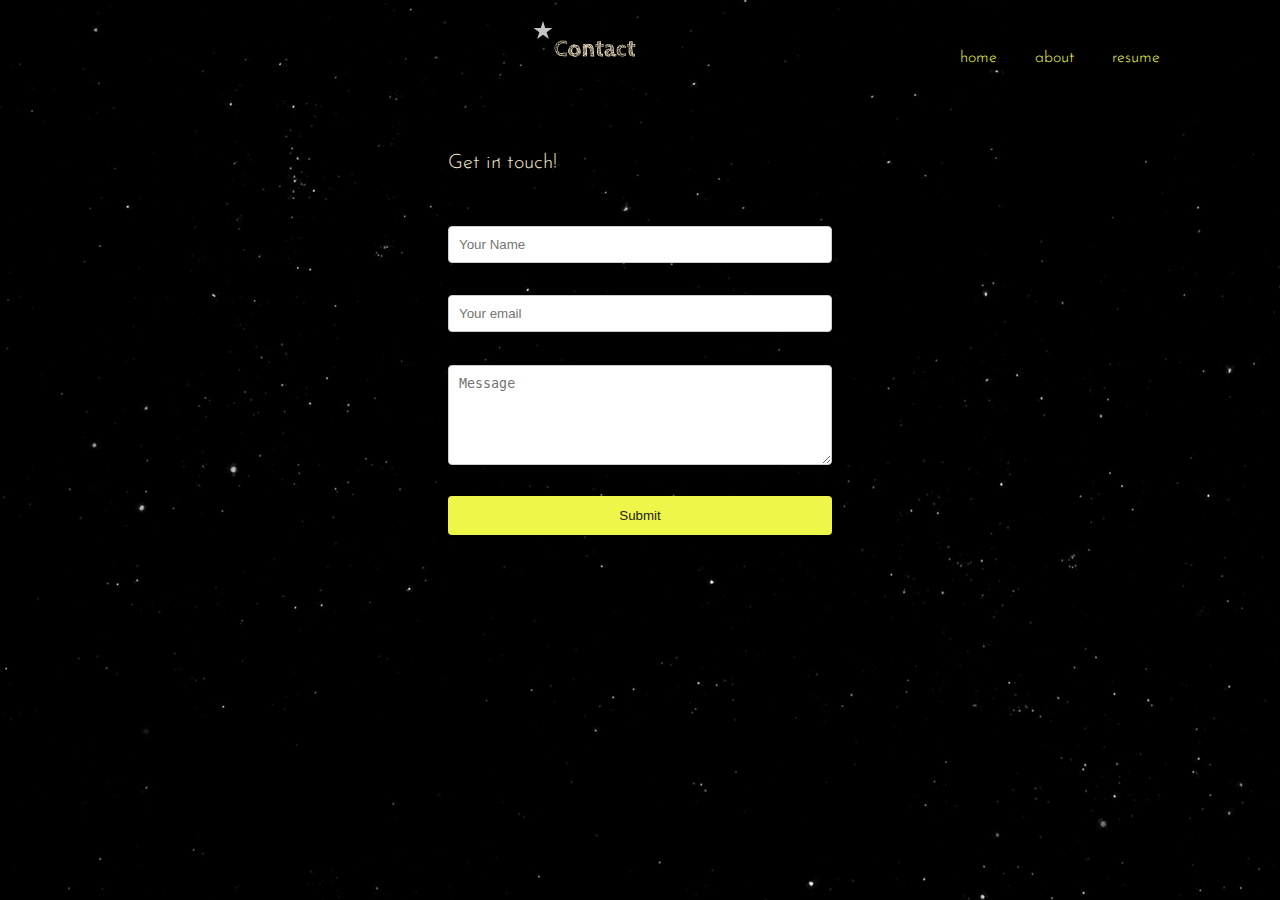
<file: contact.html>
<!DOCTYPE html>
<html>
    <head>
        <title>contact - sherin</title>
        <meta name="viewport" content="width=device-width, initial-scale=1.0">
        <meta charset="utf-8">
        <link href="style.css" rel="stylesheet">
        <link href="queries.css" rel="stylesheet">
        <link href="https://fonts.googleapis.com/css?family=Ubuntu:300" rel="stylesheet">  
        <link href="https://fonts.googleapis.com/css?family=Josefin+Sans" rel="stylesheet"> 
    </head>

    <body class="stars">
        <div class="twinkling">
            <article class="contact-page">
                <section class="heading-area heading-area-contact">
                    <svg class="heading-svg-contact" width="129" height="61" viewBox="0 0 129 61" fill="none" xmlns="http://www.w3.org/2000/svg">
                        <path d="M33.552 32.072C33.552 32.504 33.6 33.008 33.696 33.584C33.712 33.68 33.736 33.864 33.768 34.136C33.8 34.408 33.816 34.68 33.816 34.952C33.816 35.16 33.792 35.296 33.744 35.36C33.488 35.296 33.216 35.264 32.928 35.264L31.872 35.288C31.424 35.288 30.944 35.248 30.432 35.168C29.92 35.088 29.624 35.04 29.544 35.024L28.704 34.88C27.648 34.72 26.84 34.552 26.28 34.376C25.736 34.2 25.304 33.992 24.984 33.752C24.68 33.512 24.24 33.104 23.664 32.528C23.584 32.448 23.376 32.072 23.04 31.4L22.776 30.92L21.744 28.256C21.696 28.128 21.648 27.904 21.6 27.584C21.568 27.264 21.552 26.976 21.552 26.72C21.552 26.448 21.6 26.184 21.696 25.928C22.272 24.2 23.184 22.728 24.432 21.512C25.696 20.28 27.248 19.664 29.088 19.664C29.392 19.664 29.832 19.68 30.408 19.712L31.56 19.736C32.104 19.736 32.568 19.792 32.952 19.904C33.336 20.016 33.576 20.272 33.672 20.672C33.672 20.672 33.664 20.72 33.648 20.816C33.648 20.912 33.648 21.168 33.648 21.584C33.648 21.808 33.656 21.984 33.672 22.112L33.768 23.048C33.768 23.256 33.672 23.36 33.48 23.36C33.416 23.36 33.288 23.264 33.096 23.072C32.92 22.864 32.792 22.728 32.712 22.664C32.424 22.488 32.112 22.384 31.776 22.352C31.44 22.304 31.016 22.28 30.504 22.28C29.96 22.28 29.336 22.384 28.632 22.592C27.944 22.784 27.32 23.048 26.76 23.384C26.216 23.72 25.872 24.08 25.728 24.464C25.488 25.088 25.264 25.808 25.056 26.624C24.848 27.424 24.744 28.056 24.744 28.52C24.744 28.664 24.808 28.912 24.936 29.264C25.08 29.616 25.152 29.888 25.152 30.08C25.152 30.16 25.24 30.304 25.416 30.512C25.608 30.72 25.704 30.856 25.704 30.92C25.704 31.112 25.848 31.296 26.136 31.472C26.424 31.648 26.752 31.792 27.12 31.904C27.488 32 27.752 32.048 27.912 32.048C28.152 32.048 28.368 32.04 28.56 32.024C28.768 32.008 28.96 31.992 29.136 31.976C29.744 31.896 30.376 31.856 31.032 31.856C31.432 31.856 32.024 31.696 32.808 31.376C32.904 31.344 33.016 31.304 33.144 31.256C33.272 31.208 33.36 31.184 33.408 31.184C33.488 31.184 33.544 31.224 33.576 31.304C33.56 31.464 33.552 31.72 33.552 32.072ZM28.272 20.12C28.256 20.232 28.136 20.36 27.912 20.504C27.704 20.648 27.576 20.744 27.528 20.792L27.432 20.6C27.4 20.728 27.344 20.824 27.264 20.888C27.184 20.952 27.064 21.024 26.904 21.104C26.776 21.168 26.672 21.232 26.592 21.296C26.528 21.344 26.488 21.424 26.472 21.536H26.664L28.752 20.48C28.784 20.448 28.84 20.424 28.92 20.408C29 20.376 29.064 20.344 29.112 20.312C28.952 20.232 28.672 20.168 28.272 20.12ZM29.496 20.12C29.496 20.264 29.464 20.384 29.4 20.48C29.336 20.576 29.24 20.68 29.112 20.792L29.04 20.672C29.008 20.784 28.952 20.88 28.872 20.96C28.792 21.04 28.672 21.136 28.512 21.248C28.352 21.36 28.24 21.456 28.176 21.536C28.336 21.536 28.6 21.448 28.968 21.272C29.352 21.08 29.6 20.92 29.712 20.792L29.904 20.984V20.624C29.92 20.624 29.952 20.632 30 20.648C30.048 20.664 30.096 20.672 30.144 20.672C30.176 20.672 30.216 20.616 30.264 20.504C30.328 20.376 30.4 20.312 30.48 20.312C30.512 20.312 30.56 20.328 30.624 20.36C30.688 20.376 30.72 20.416 30.72 20.48C30.672 20.512 30.6 20.552 30.504 20.6C30.408 20.632 30.344 20.672 30.312 20.72C30.296 20.768 30.288 20.84 30.288 20.936C30.272 20.936 30.24 20.928 30.192 20.912C30.16 20.88 30.12 20.864 30.072 20.864C30.024 20.912 29.968 20.976 29.904 21.056C29.856 21.136 29.816 21.2 29.784 21.248L30.912 20.672C30.928 20.688 30.96 20.696 31.008 20.696C31.12 20.696 31.272 20.624 31.464 20.48C31.672 20.32 31.808 20.232 31.872 20.216C31.808 20.152 31.672 20.12 31.464 20.12C31.336 20.12 31.16 20.136 30.936 20.168C30.744 20.2 30.584 20.216 30.456 20.216C30.056 20.216 29.736 20.184 29.496 20.12ZM32.52 20.216C32.472 20.216 32.408 20.224 32.328 20.24C32.264 20.256 32.208 20.28 32.16 20.312L32.256 20.408C32.176 20.504 32.04 20.616 31.848 20.744C31.736 20.824 31.632 20.912 31.536 21.008C31.44 21.088 31.392 21.168 31.392 21.248L32.64 20.672C32.832 20.672 32.96 20.648 33.024 20.6C32.96 20.536 32.872 20.464 32.76 20.384C32.664 20.304 32.584 20.248 32.52 20.216ZM24.576 21.92L27.528 20.408V20.312C27.432 20.312 27.192 20.392 26.808 20.552C26.472 20.696 26.2 20.8 25.992 20.864C25.96 20.928 25.872 21.008 25.728 21.104C25.584 21.184 25.432 21.264 25.272 21.344C24.872 21.536 24.64 21.688 24.576 21.8V21.92ZM22.296 28.4C22.296 28.496 22.424 28.824 22.68 29.384C22.936 29.944 23.096 30.232 23.16 30.248C23.192 30.232 23.248 30.184 23.328 30.104C23.424 30.008 23.528 29.96 23.64 29.96L23.448 30.248C23.56 30.2 23.768 30.136 24.072 30.056C24.376 29.976 24.528 29.928 24.528 29.912C24.528 29.752 24.512 29.632 24.48 29.552C24.464 29.472 24.408 29.432 24.312 29.432V29.024L24.048 29.12C24.016 29.12 23.968 29.12 23.904 29.12C23.84 29.104 23.808 29.072 23.808 29.024C23.872 28.992 23.96 28.96 24.072 28.928C24.2 28.896 24.28 28.864 24.312 28.832V27.968H23.928V27.752C24.104 27.752 24.224 27.704 24.288 27.608C24.352 27.496 24.392 27.368 24.408 27.224C24.44 27.08 24.464 26.984 24.48 26.936C24.352 27.016 24.224 27.136 24.096 27.296C23.936 27.536 23.688 27.736 23.352 27.896C23.352 27.8 23.392 27.712 23.472 27.632C23.568 27.536 23.704 27.424 23.88 27.296C24.04 27.184 24.184 27.064 24.312 26.936C23.72 26.936 23.304 27.032 23.064 27.224V27.032C23.16 27.016 23.32 26.96 23.544 26.864C23.608 26.848 23.736 26.808 23.928 26.744C24.12 26.68 24.288 26.648 24.432 26.648C24.528 26.648 24.624 26.488 24.72 26.168C24.816 25.848 24.864 25.632 24.864 25.52C24.656 25.568 24.472 25.648 24.312 25.76C24.168 25.856 23.992 26 23.784 26.192C23.56 26.384 23.368 26.528 23.208 26.624C23.064 26.72 22.888 26.792 22.68 26.84C22.744 26.76 23 26.576 23.448 26.288C23.752 26.112 23.984 25.968 24.144 25.856C24.304 25.728 24.384 25.616 24.384 25.52L23.544 25.976L23.448 26C23.368 26 23.312 25.992 23.28 25.976C23.264 25.944 23.256 25.88 23.256 25.784L24.48 25.232C24.544 25.296 24.6 25.328 24.648 25.328C24.76 25.328 24.864 25.256 24.96 25.112C25.072 24.952 25.2 24.712 25.344 24.392C25.536 24.008 25.664 23.784 25.728 23.72C25.648 23.784 25.584 23.816 25.536 23.816L25.344 23.792V23.432C25.232 23.48 25.168 23.568 25.152 23.696C25.152 23.824 25.136 23.92 25.104 23.984C25.072 24.048 24.96 24.088 24.768 24.104C24.752 24.088 24.744 24.048 24.744 23.984C24.744 23.92 24.8 23.88 24.912 23.864C25.024 23.848 25.08 23.8 25.08 23.72L25.056 23.624L24.864 23.72C24.88 23.56 25 23.44 25.224 23.36C25.464 23.264 25.768 23.184 26.136 23.12C26.2 23.104 26.304 23.088 26.448 23.072C26.592 23.04 26.696 23.008 26.76 22.976C26.824 22.912 27.072 22.784 27.504 22.592C27.936 22.384 28.4 22.2 28.896 22.04C29.392 21.88 29.816 21.8 30.168 21.8C30.296 21.8 30.416 21.744 30.528 21.632C30.656 21.504 30.76 21.408 30.84 21.344C30.872 21.344 31.016 21.248 31.272 21.056C31.544 20.848 31.68 20.72 31.68 20.672L31.56 20.624L31.392 20.672C31.264 20.736 30.928 20.904 30.384 21.176C29.84 21.432 29.352 21.64 28.92 21.8C28.92 21.704 28.904 21.648 28.872 21.632C28.84 21.616 28.784 21.608 28.704 21.608C28.608 21.608 28.536 21.624 28.488 21.656C28.44 21.672 28.4 21.72 28.368 21.8C28.352 21.752 28.312 21.728 28.248 21.728C28.2 21.728 28.176 21.752 28.176 21.8C28.176 21.88 28.048 21.968 27.792 22.064C27.536 22.16 27.352 22.24 27.24 22.304C27.208 22.32 27.176 22.344 27.144 22.376C27.128 22.392 27.104 22.408 27.072 22.424C27.056 22.424 27.032 22.408 27 22.376C26.968 22.328 26.944 22.304 26.928 22.304C26.992 22.208 27.136 22.096 27.36 21.968C27.584 21.84 27.728 21.728 27.792 21.632L27.912 21.728C27.96 21.712 27.984 21.648 27.984 21.536V21.44L28.56 20.792C28.512 20.824 28.432 20.88 28.32 20.96C28.208 21.04 28.12 21.08 28.056 21.08C28.024 21.08 28 21.072 27.984 21.056L26.112 21.92C26.112 21.824 26.072 21.76 25.992 21.728C25.96 21.936 25.888 22.064 25.776 22.112C25.664 22.16 25.488 22.184 25.248 22.184V22.016L25.992 21.536C26.008 21.552 26.04 21.56 26.088 21.56C26.136 21.56 26.184 21.52 26.232 21.44C26.296 21.344 26.344 21.248 26.376 21.152L24.864 21.92C24.72 21.92 24.52 22.048 24.264 22.304C24.024 22.544 23.904 22.76 23.904 22.952C23.984 22.952 24.056 22.984 24.12 23.048L25.44 22.4L25.512 22.424C25.56 22.424 25.632 22.392 25.728 22.328C25.84 22.248 25.928 22.208 25.992 22.208C26.12 22.208 26.184 22.24 26.184 22.304C26.184 22.352 25.96 22.512 25.512 22.784C25.08 23.056 24.8 23.208 24.672 23.24C24.672 23.192 24.656 23.152 24.624 23.12C24.592 23.088 24.568 23.064 24.552 23.048C24.536 23.064 24.456 23.12 24.312 23.216C24.168 23.312 24.048 23.36 23.952 23.36C23.92 23.344 23.88 23.32 23.832 23.288C23.784 23.24 23.752 23.192 23.736 23.144C23.672 23.32 23.568 23.512 23.424 23.72C23.296 23.912 23.16 24.104 23.016 24.296C22.712 24.696 22.48 25.048 22.32 25.352C22.176 25.64 22.104 25.968 22.104 26.336L22.128 27.224C22.128 27.288 22.112 27.368 22.08 27.464C22.064 27.56 22.04 27.64 22.008 27.704L22.2 27.584L22.32 28.256L22.296 28.4ZM31.68 21.8C31.776 21.688 31.936 21.552 32.16 21.392C32.32 21.28 32.48 21.144 32.64 20.984L32.52 20.96C32.408 20.96 32.32 21.024 32.256 21.152C32 21.248 31.736 21.336 31.464 21.416C31.24 21.48 31.04 21.552 30.864 21.632C30.704 21.696 30.624 21.752 30.624 21.8H31.68ZM33.024 20.984C32.944 20.984 32.808 21.072 32.616 21.248C32.44 21.408 32.352 21.512 32.352 21.56C32.4 21.56 32.52 21.52 32.712 21.44C32.904 21.344 33.008 21.28 33.024 21.248V20.984ZM29.712 21.056C29.648 21.104 29.544 21.144 29.4 21.176C29.256 21.208 29.144 21.248 29.064 21.296C29 21.328 28.968 21.416 28.968 21.56C29.16 21.56 29.408 21.392 29.712 21.056ZM33.216 22.52C33.216 22.376 33.2 22.176 33.168 21.92C33.12 21.728 33.096 21.536 33.096 21.344C32.984 21.376 32.856 21.464 32.712 21.608C32.568 21.736 32.424 21.8 32.28 21.8C32.264 21.8 32.232 21.768 32.184 21.704C32.152 21.64 32.128 21.608 32.112 21.608C32.016 21.608 31.968 21.712 31.968 21.92C32.24 22 32.504 22.12 32.76 22.28C33.032 22.424 33.184 22.504 33.216 22.52ZM24.48 23.768C24.384 23.768 24.224 23.816 24 23.912C23.808 24.024 23.64 24.08 23.496 24.08C23.496 24 23.632 23.912 23.904 23.816C24.192 23.72 24.384 23.672 24.48 23.672V23.768ZM23.64 25.232C23.848 25.152 24.088 24.976 24.36 24.704C24.52 24.56 24.648 24.456 24.744 24.392C24.856 24.328 24.984 24.296 25.128 24.296C25.128 24.456 25.04 24.6 24.864 24.728C24.688 24.856 24.488 24.976 24.264 25.088C24.056 25.184 23.904 25.264 23.808 25.328L23.64 25.232ZM23.424 24.488C23.456 24.488 23.496 24.504 23.544 24.536C23.592 24.552 23.632 24.576 23.664 24.608C23.616 24.64 23.536 24.688 23.424 24.752C23.328 24.816 23.248 24.856 23.184 24.872C23.2 24.776 23.232 24.688 23.28 24.608C23.328 24.528 23.376 24.488 23.424 24.488ZM24.12 24.776C24.056 24.808 23.856 24.912 23.52 25.088C23.2 25.264 23.016 25.352 22.968 25.352V25.232C23.096 25.168 23.256 25.072 23.448 24.944C23.656 24.816 23.84 24.752 24 24.752L24.12 24.776ZM23.064 26.096C22.984 26.16 22.856 26.24 22.68 26.336C22.52 26.416 22.416 26.456 22.368 26.456C22.64 26.136 22.824 25.976 22.92 25.976L23.064 26.096ZM22.896 27.128C22.896 27.272 22.8 27.344 22.608 27.344C22.608 27.232 22.568 27.16 22.488 27.128H22.896ZM23.472 28.064C23.472 28.272 23.208 28.432 22.68 28.544V28.376C22.776 28.376 22.912 28.328 23.088 28.232C23.264 28.12 23.392 28.064 23.472 28.064ZM23.352 29.144C23.464 29.144 23.56 29.104 23.64 29.024C23.64 29.104 23.576 29.184 23.448 29.264C23.32 29.344 23.224 29.384 23.16 29.384L23.088 29.408C23.008 29.408 22.968 29.344 22.968 29.216C22.968 29.136 23.104 28.976 23.376 28.736C23.664 28.496 23.872 28.368 24 28.352L23.256 29.12L23.352 29.144ZM23.544 31.112C23.624 31.08 23.744 31.016 23.904 30.92C24.08 30.824 24.24 30.728 24.384 30.632C24.384 30.776 24.296 30.904 24.12 31.016C23.944 31.112 23.84 31.168 23.808 31.184L23.952 31.208C24.064 31.208 24.24 31.144 24.48 31.016C24.736 30.888 24.864 30.792 24.864 30.728C24.864 30.648 24.84 30.576 24.792 30.512C24.76 30.432 24.704 30.392 24.624 30.392C24.56 30.392 24.512 30.408 24.48 30.44L24.672 30.248C24.656 30.232 24.624 30.216 24.576 30.2C24.544 30.168 24.512 30.152 24.48 30.152C24.416 30.152 24.32 30.184 24.192 30.248V30.152C24.144 30.248 23.992 30.344 23.736 30.44C23.48 30.536 23.32 30.6 23.256 30.632C23.288 30.68 23.32 30.776 23.352 30.92C23.4 31.048 23.464 31.112 23.544 31.112ZM24.96 33.008C25.104 32.88 25.288 32.656 25.512 32.336L25.8 31.952V31.832C25.688 31.832 25.488 31.912 25.2 32.072C24.96 32.248 24.752 32.336 24.576 32.336C24.56 32.336 24.536 32.328 24.504 32.312C24.488 32.28 24.48 32.256 24.48 32.24C24.56 32.128 24.728 32.024 24.984 31.928C25.016 31.912 25.096 31.88 25.224 31.832C25.368 31.768 25.472 31.68 25.536 31.568C25.536 31.536 25.512 31.52 25.464 31.52C25.432 31.504 25.408 31.496 25.392 31.496C25.264 31.496 25.144 31.536 25.032 31.616C24.92 31.696 24.8 31.792 24.672 31.904C24.56 32 24.464 32.08 24.384 32.144C24.4 32.096 24.496 31.952 24.672 31.712C24.928 31.36 25.056 31.128 25.056 31.016C24.928 31.048 24.672 31.136 24.288 31.28C23.92 31.424 23.736 31.536 23.736 31.616C23.736 31.808 23.8 31.976 23.928 32.12C24.056 32.264 24.24 32.424 24.48 32.6C24.672 32.728 24.832 32.864 24.96 33.008ZM30.168 34.568C30.184 34.536 30.36 34.408 30.696 34.184C31.032 33.96 31.232 33.848 31.296 33.848L31.104 34.136C31.12 34.136 31.144 34.152 31.176 34.184C31.208 34.2 31.224 34.216 31.224 34.232C31.4 34.184 31.584 34.08 31.776 33.92C31.968 33.744 32.08 33.656 32.112 33.656C32.272 33.656 32.6 33.496 33.096 33.176C33.096 32.904 33.12 32.664 33.168 32.456C33.2 32.168 33.216 31.936 33.216 31.76C33.008 31.76 32.776 31.792 32.52 31.856C32.28 31.904 32.16 31.936 32.16 31.952H32.352C32.272 31.968 32.232 32.056 32.232 32.216C32.232 32.28 32.232 32.328 32.232 32.36C32.248 32.392 32.256 32.416 32.256 32.432C32.208 32.528 32 32.688 31.632 32.912C31.584 32.944 31.496 33 31.368 33.08C31.24 33.16 31.152 33.232 31.104 33.296L31.032 33.104C31.08 33.072 31.208 32.984 31.416 32.84C31.624 32.68 31.776 32.544 31.872 32.432C31.6 32.48 31.344 32.576 31.104 32.72L31.032 32.528C31.176 32.496 31.344 32.44 31.536 32.36C31.744 32.264 31.92 32.192 32.064 32.144C32.064 32.144 32.032 32.112 31.968 32.048C31.376 32.048 30.896 32.168 30.528 32.408C30.16 32.632 29.728 33.016 29.232 33.56H29.4C29.384 33.672 29.312 33.784 29.184 33.896C29.072 33.992 28.968 34.04 28.872 34.04C28.776 34.04 28.704 34.008 28.656 33.944C28.832 33.704 29.048 33.512 29.304 33.368L29.232 33.296C29.632 32.832 29.976 32.544 30.264 32.432C29.928 32.432 29.632 32.504 29.376 32.648C29.12 32.776 28.848 32.96 28.56 33.2C28.288 33.408 28.08 33.552 27.936 33.632C27.792 33.712 27.624 33.752 27.432 33.752C27.72 33.416 28.128 33.008 28.656 32.528C28.48 32.528 28.2 32.592 27.816 32.72C27.448 32.832 27.112 32.984 26.808 33.176C26.504 33.368 26.328 33.56 26.28 33.752C26.488 33.832 26.744 33.912 27.048 33.992C27.352 34.072 27.6 34.112 27.792 34.112V34.232L27.984 34.136L28.104 34.16L29.112 34.328L29.304 34.304V34.424C29.304 34.456 29.352 34.496 29.448 34.544C29.544 34.592 29.632 34.616 29.712 34.616C29.76 34.616 29.808 34.6 29.856 34.568C29.92 34.536 29.976 34.504 30.024 34.472L29.904 34.616L30.168 34.568ZM25.992 32.048C25.976 32.128 25.904 32.224 25.776 32.336C25.664 32.448 25.608 32.544 25.608 32.624C26.12 32.48 26.416 32.336 26.496 32.192C26.48 32.16 26.448 32.128 26.4 32.096C26.368 32.064 26.328 32.048 26.28 32.048C26.216 32.112 26.152 32.144 26.088 32.144C26.04 32.144 26.008 32.112 25.992 32.048ZM25.728 33.368C25.968 33.368 26.088 33.264 26.088 33.056L26.064 32.936C26.112 32.936 26.152 32.952 26.184 32.984C26.232 33 26.264 33.008 26.28 33.008C26.488 32.8 26.68 32.576 26.856 32.336C26.376 32.544 26.024 32.712 25.8 32.84C25.576 32.968 25.456 33.032 25.44 33.032C25.408 33.032 25.376 33.024 25.344 33.008C25.328 32.976 25.296 32.944 25.248 32.912C25.232 32.928 25.224 32.96 25.224 33.008C25.224 33.104 25.28 33.192 25.392 33.272C25.504 33.336 25.616 33.368 25.728 33.368ZM31.68 33.68C32.24 33.248 32.584 32.896 32.712 32.624L32.064 32.912C32.144 32.768 32.272 32.648 32.448 32.552C32.624 32.456 32.792 32.408 32.952 32.408C32.952 32.6 32.776 32.864 32.424 33.2C32.088 33.52 31.84 33.68 31.68 33.68ZM27.816 32.552C27.576 32.472 27.336 32.432 27.096 32.432C27.064 32.432 26.992 32.472 26.88 32.552C26.784 32.616 26.712 32.656 26.664 32.672H26.928C26.544 32.88 26.328 33.088 26.28 33.296C26.44 33.184 26.808 33.008 27.384 32.768L27.816 32.552ZM29.352 32.432C29.192 32.432 29.008 32.496 28.8 32.624C28.592 32.736 28.488 32.864 28.488 33.008L29.496 32.432H29.352ZM30.264 33.176C30.264 33.064 30.288 32.968 30.336 32.888C30.4 32.808 30.48 32.768 30.576 32.768C30.576 32.912 30.472 33.048 30.264 33.176ZM31.824 34.832C31.952 34.832 32.12 34.728 32.328 34.52C32.536 34.296 32.728 34.056 32.904 33.8C33.096 33.544 33.192 33.4 33.192 33.368L31.584 34.232C31.504 34.232 31.368 34.304 31.176 34.448C30.984 34.576 30.888 34.672 30.888 34.736C31 34.736 31.104 34.712 31.2 34.664C31.312 34.616 31.384 34.584 31.416 34.568C31.592 34.456 31.76 34.4 31.92 34.4L32.16 34.424C32.112 34.488 32 34.544 31.824 34.592C31.648 34.64 31.56 34.68 31.56 34.712C31.56 34.744 31.592 34.776 31.656 34.808C31.72 34.824 31.776 34.832 31.824 34.832ZM33.288 34.808C33.304 34.808 33.32 34.8 33.336 34.784C33.368 34.752 33.384 34.728 33.384 34.712L33.288 34.328V34.064C33.288 33.968 33.256 33.864 33.192 33.752L32.64 34.496C32.64 34.592 32.6 34.696 32.52 34.808H33.288ZM29.976 33.848C29.96 33.896 29.928 33.944 29.88 33.992C29.832 34.024 29.776 34.04 29.712 34.04C29.744 33.992 29.832 33.928 29.976 33.848ZM29.904 34.136C29.904 34.088 29.984 34.032 30.144 33.968C30.304 33.904 30.44 33.864 30.552 33.848C30.488 33.912 30.392 33.984 30.264 34.064C30.152 34.128 30.056 34.184 29.976 34.232C29.96 34.248 29.944 34.256 29.928 34.256C29.912 34.256 29.904 34.256 29.904 34.256V34.136ZM30.072 34.424C30.072 34.424 30.056 34.44 30.024 34.472L30.072 34.424ZM47.0972 27.68C47.4972 28.656 47.6972 29.672 47.6972 30.728C47.6972 31.592 47.5612 32.304 47.2892 32.864C47.0332 33.408 46.6492 33.864 46.1372 34.232C45.6252 34.584 44.9452 34.92 44.0972 35.24C43.9692 35.288 43.8092 35.352 43.6172 35.432C43.4412 35.512 43.2732 35.568 43.1132 35.6C42.9692 35.632 42.7932 35.648 42.5852 35.648C41.9292 35.648 41.3052 35.56 40.7132 35.384C40.1372 35.208 39.4732 34.952 38.7212 34.616C38.6092 34.568 38.3772 34.488 38.0252 34.376C37.6892 34.248 37.4012 34.12 37.1612 33.992C36.8732 33.848 36.5692 33.552 36.2492 33.104C35.9292 32.656 35.6572 32.176 35.4332 31.664C35.2092 31.152 35.0972 30.728 35.0972 30.392C35.0972 29.592 35.1852 28.96 35.3612 28.496C35.5532 28.016 35.9212 27.352 36.4652 26.504C37.3132 24.84 38.8892 23.856 41.1932 23.552H41.6012C41.8252 23.552 42.0412 23.584 42.2492 23.648C42.4732 23.696 42.6892 23.76 42.8972 23.84L43.5692 24.056C44.5292 24.296 45.2492 24.696 45.7292 25.256C46.2092 25.8 46.6652 26.608 47.0972 27.68ZM41.9372 24.248C41.7932 24.248 41.7212 24.392 41.7212 24.68C41.7212 24.712 41.7292 24.736 41.7452 24.752C41.7772 24.768 41.8012 24.776 41.8172 24.776L42.9452 24.584C42.8172 24.488 42.6572 24.408 42.4652 24.344C42.2732 24.28 42.0972 24.248 41.9372 24.248ZM40.1612 24.272C39.4252 24.4 38.9052 24.608 38.6012 24.896C38.9212 24.896 39.2332 24.856 39.5372 24.776C39.8412 24.68 40.0492 24.512 40.1612 24.272ZM38.1212 27.032C37.6892 27.08 37.3292 27.152 37.0412 27.248C36.7692 27.328 36.5692 27.472 36.4412 27.68C37.1452 27.328 37.8572 27.152 38.5772 27.152C38.7212 27.152 38.8012 27.192 38.8172 27.272C38.7692 27.304 38.7212 27.368 38.6732 27.464C38.6252 27.56 38.5692 27.632 38.5052 27.68L36.8492 28.304L36.9692 28.4C37.1292 28.368 37.3532 28.336 37.6412 28.304C38.0092 28.256 38.2972 28.184 38.5052 28.088C38.7132 27.976 38.8892 27.768 39.0332 27.464C39.0332 27.256 39.1932 27.008 39.5132 26.72C39.8492 26.416 40.2332 26.152 40.6652 25.928C41.0972 25.704 41.4492 25.592 41.7212 25.592C41.8012 25.64 41.9612 25.712 42.2012 25.808C42.4572 25.904 42.6412 25.952 42.7532 25.952C42.8172 25.952 42.9852 25.848 43.2572 25.64C43.5452 25.416 43.7212 25.264 43.7852 25.184C43.8012 25.184 43.8412 25.152 43.9052 25.088H43.5932C43.5932 25.008 43.6172 24.944 43.6652 24.896C43.7132 24.848 43.7932 24.808 43.9052 24.776C43.8892 24.76 43.8572 24.744 43.8092 24.728C43.7612 24.696 43.7212 24.68 43.6892 24.68C43.6732 24.696 43.6012 24.744 43.4732 24.824C43.3452 24.888 43.2812 24.944 43.2812 24.992C43.2972 24.992 43.3132 25.016 43.3292 25.064C43.3612 25.096 43.3772 25.128 43.3772 25.16C43.3772 25.368 43.0652 25.472 42.4412 25.472H42.2732C42.1772 25.472 42.1292 25.448 42.1292 25.4L42.4412 24.992C41.9132 25.12 41.1292 25.416 40.0892 25.88C39.6092 26.104 39.2572 26.256 39.0332 26.336C38.9052 26.384 38.8172 26.448 38.7692 26.528C38.7372 26.592 38.7132 26.68 38.6972 26.792C38.6812 26.888 38.6492 26.944 38.6012 26.96L38.1212 27.032ZM38.5052 25.304C38.2492 25.304 37.9932 25.4 37.7372 25.592C37.4812 25.784 37.2652 26.024 37.0892 26.312C36.9292 26.584 36.8492 26.832 36.8492 27.056L37.8812 26.768C37.9132 26.688 37.9612 26.6 38.0252 26.504C38.0892 26.408 38.1452 26.352 38.1932 26.336L40.0652 25.592L40.0412 25.496C40.0412 25.384 40.0972 25.304 40.2092 25.256C40.3372 25.192 40.5212 25.136 40.7612 25.088C40.7932 25.088 40.8812 25.072 41.0252 25.04C41.1692 25.008 41.2652 24.96 41.3132 24.896L41.1932 24.872C40.9372 24.872 40.6492 24.944 40.3292 25.088C40.0092 25.232 39.8332 25.312 39.8012 25.328H39.6332C39.4892 25.328 39.3932 25.352 39.3452 25.4L39.4412 25.52L39.1772 25.592V25.304H39.0812C39.0652 25.32 38.9212 25.448 38.6492 25.688C38.3772 25.912 37.9852 26.024 37.4732 26.024C37.5532 25.912 37.6732 25.816 37.8332 25.736C38.0092 25.656 38.1132 25.608 38.1452 25.592C38.4012 25.512 38.5532 25.416 38.6012 25.304H38.5052ZM44.9372 25.256C44.9372 25.144 44.8252 25.088 44.6012 25.088C44.4732 25.088 44.2812 25.176 44.0252 25.352C43.7692 25.528 43.5852 25.68 43.4732 25.808H43.5692C44.0972 25.616 44.4492 25.48 44.6252 25.4C44.8172 25.32 44.9212 25.272 44.9372 25.256ZM45.2972 25.568L44.3132 26.336L44.2412 26.312C44.1932 26.312 44.1132 26.352 44.0012 26.432C43.9052 26.512 43.8012 26.552 43.6892 26.552C43.7372 26.472 43.9052 26.328 44.1932 26.12C44.4812 25.912 44.6252 25.8 44.6252 25.784L44.6012 25.712C44.0892 25.904 43.7372 26.04 43.5452 26.12C43.3692 26.2 43.2732 26.248 43.2572 26.264C43.2572 26.296 43.3692 26.472 43.5932 26.792C43.8012 27.064 43.9292 27.256 43.9772 27.368C44.1532 27.24 44.3852 27.096 44.6732 26.936C44.9772 26.76 45.1612 26.672 45.2252 26.672V26.888C45.1452 26.888 45.0412 26.936 44.9132 27.032C44.7852 27.128 44.6812 27.216 44.6012 27.296C44.5212 27.376 44.4732 27.432 44.4572 27.464C44.5852 27.432 44.7692 27.376 45.0092 27.296C45.2652 27.216 45.4812 27.136 45.6572 27.056C45.6572 27.04 45.6652 27.024 45.6812 27.008C45.7132 26.976 45.7372 26.96 45.7532 26.96C45.8812 26.96 45.9852 26.992 46.0652 27.056C46.0812 27.024 46.0892 26.976 46.0892 26.912C46.0892 26.768 45.9772 26.688 45.7532 26.672C45.5452 26.64 45.4332 26.616 45.4172 26.6C45.4172 26.568 45.4252 26.528 45.4412 26.48C45.4732 26.416 45.5052 26.328 45.5372 26.216C45.4732 26.216 45.3612 26.256 45.2012 26.336C45.0412 26.416 44.9132 26.456 44.8172 26.456L44.6012 26.432L45.5372 26.024L45.2972 25.568ZM44.6012 31.04C45.0972 30.672 45.5132 30.416 45.8492 30.272L45.7052 30.248C45.5932 30.248 45.3932 30.304 45.1052 30.416C44.8332 30.512 44.6652 30.56 44.6012 30.56C44.5692 30.56 44.5452 30.544 44.5292 30.512C44.5132 30.464 44.5052 30.432 44.5052 30.416C44.5052 30.304 44.5692 30.184 44.6972 30.056C44.8412 29.928 45.0412 29.776 45.2972 29.6C45.6172 29.344 45.8012 29.192 45.8492 29.144H45.7532L44.4092 29.648C44.3772 29.664 44.3212 29.88 44.2412 30.296C44.1772 30.696 44.0892 30.96 43.9772 31.088C43.5452 31.568 43.3132 31.808 43.2812 31.808H43.1612C43.4172 31.632 43.5852 31.384 43.6652 31.064C43.7452 30.728 43.7852 30.352 43.7852 29.936C43.7852 29.584 43.7292 29.152 43.6172 28.64C43.5212 28.112 43.3612 27.648 43.1372 27.248C42.9132 26.832 42.6412 26.6 42.3212 26.552C42.1932 26.632 42.0892 26.672 42.0092 26.672C41.9132 26.672 41.7852 26.616 41.6252 26.504C41.4812 26.392 41.3612 26.336 41.2652 26.336C41.0252 26.336 40.7452 26.456 40.4252 26.696C40.1212 26.936 39.8572 27.216 39.6332 27.536C39.4252 27.856 39.3212 28.12 39.3212 28.328L39.3452 28.568C39.3452 28.632 39.3052 28.768 39.2252 28.976C39.1612 29.184 39.1292 29.44 39.1292 29.744C39.1292 30.528 39.3452 31.176 39.7772 31.688C40.2092 32.2 40.8092 32.456 41.5772 32.456C42.5692 32.456 43.4412 32 44.1932 31.088C44.1292 31.2 44.0972 31.304 44.0972 31.4L44.6012 31.04ZM46.3772 27.776C46.3772 27.744 46.3772 27.648 46.3772 27.488C46.3772 27.328 46.3132 27.248 46.1852 27.248C46.0572 27.312 45.8572 27.408 45.5852 27.536C45.3132 27.648 45.0732 27.776 44.8652 27.92C44.6572 28.048 44.4732 28.208 44.3132 28.4C44.4412 28.384 44.5852 28.344 44.7452 28.28C44.9212 28.2 45.0412 28.144 45.1052 28.112C45.5212 27.872 45.8732 27.752 46.1612 27.752L46.3772 27.776ZM36.2252 27.992C36.1612 28.056 36.1292 28.16 36.1292 28.304C36.2412 28.256 36.4972 28.16 36.8972 28.016C37.2972 27.856 37.6252 27.704 37.8812 27.56C37.7372 27.56 37.4812 27.608 37.1132 27.704C36.7612 27.8 36.4652 27.896 36.2252 27.992ZM46.5692 28.064C46.5212 28.08 46.4332 28.112 46.3052 28.16C46.1932 28.208 46.1132 28.256 46.0652 28.304C46.0172 28.352 45.8092 28.488 45.4412 28.712C45.0892 28.92 44.8412 29.064 44.6972 29.144L44.6012 29.264L46.5692 28.592V28.064ZM44.3612 28.952C44.5692 28.952 44.8412 28.824 45.1772 28.568C45.5292 28.312 45.7532 28.152 45.8492 28.088H45.6572C45.6252 28.088 45.2412 28.256 44.5052 28.592C44.4092 28.64 44.3612 28.76 44.3612 28.952ZM37.6172 28.496C37.0412 28.496 36.5932 28.552 36.2732 28.664C35.9692 28.76 35.8172 29.016 35.8172 29.432C36.2172 29.32 36.6972 29.16 37.2572 28.952C37.8332 28.744 38.2172 28.6 38.4092 28.52L37.7852 28.496H37.6172ZM37.6892 29.24C37.8332 29.24 38.0092 29.208 38.2172 29.144C38.4252 29.08 38.5292 28.992 38.5292 28.88L38.5052 28.808C38.4572 28.856 38.3212 28.912 38.0972 28.976C37.8892 29.04 37.6812 29.12 37.4732 29.216L37.6892 29.24ZM46.6892 28.928C46.5772 28.928 46.2332 29.168 45.6572 29.648C45.4812 29.808 45.2732 29.976 45.0332 30.152C45.3692 30.088 45.7452 29.936 46.1612 29.696C46.5932 29.44 46.8092 29.184 46.8092 28.928H46.6892ZM35.6972 30.368C35.6972 30.48 35.7052 30.544 35.7212 30.56C35.9932 30.4 36.3772 30.24 36.8732 30.08C37.5132 29.872 37.9692 29.656 38.2412 29.432C37.8092 29.432 37.2732 29.512 36.6332 29.672C36.0092 29.832 35.6972 30.064 35.6972 30.368ZM38.5052 29.744C38.3772 29.84 38.0252 29.976 37.4492 30.152C37.3692 30.184 37.1932 30.248 36.9212 30.344C36.6652 30.44 36.4652 30.528 36.3212 30.608C36.1932 30.672 36.1292 30.728 36.1292 30.776C36.3372 30.712 36.6092 30.664 36.9452 30.632C37.4252 30.568 37.7932 30.48 38.0492 30.368C38.3052 30.256 38.4572 30.048 38.5052 29.744ZM47.0972 30.272L47.0012 29.84C46.8892 29.84 46.7772 29.896 46.6652 30.008C46.5692 30.104 46.4652 30.2 46.3532 30.296C46.2412 30.392 46.0732 30.48 45.8492 30.56V30.68C46.1052 30.504 46.4172 30.4 46.7852 30.368L47.0972 30.272ZM47.0972 30.464C46.7612 30.752 46.2252 31.072 45.4892 31.424C44.9132 31.728 44.5532 31.928 44.4092 32.024L43.9772 32.24H44.0972C44.2252 32.24 44.6652 32.088 45.4172 31.784C46.1852 31.464 46.7132 31.232 47.0012 31.088C47.0492 31.072 47.0732 31.032 47.0732 30.968C47.0892 30.888 47.0972 30.808 47.0972 30.728V30.464ZM35.9132 31.136C35.9132 31.232 35.9292 31.304 35.9612 31.352C35.9932 31.384 36.0492 31.4 36.1292 31.4C36.3212 31.4 36.7852 31.224 37.5212 30.872C37.6172 30.824 37.7052 30.784 37.7852 30.752C37.8652 30.72 37.9292 30.696 37.9772 30.68V30.56L37.8812 30.584L37.3052 30.728C36.6332 30.856 36.1692 30.992 35.9132 31.136ZM38.4572 30.752C38.2812 30.816 37.9532 30.936 37.4732 31.112C37.0092 31.272 36.7692 31.368 36.7532 31.4H36.9212C37.1612 31.4 37.4972 31.368 37.9292 31.304C38.3772 31.224 38.6012 31.12 38.6012 30.992C38.6012 30.944 38.5852 30.896 38.5532 30.848C38.5212 30.784 38.4892 30.752 38.4572 30.752ZM36.5852 32.12C36.6492 32.12 36.9532 32.024 37.4972 31.832C38.0412 31.624 38.4092 31.48 38.6012 31.4C37.8812 31.4 37.1292 31.536 36.3452 31.808C36.3612 31.872 36.3932 31.944 36.4412 32.024C36.4892 32.088 36.5372 32.12 36.5852 32.12ZM44.8172 31.4C44.5932 31.416 44.3132 31.52 43.9772 31.712C43.6412 31.888 43.4732 32.088 43.4732 32.312C43.5212 32.264 43.6092 32.208 43.7372 32.144C43.8812 32.064 43.9852 32 44.0492 31.952C44.1132 31.904 44.2492 31.824 44.4572 31.712C44.6652 31.6 44.7852 31.496 44.8172 31.4ZM45.7532 33.056C46.1212 32.928 46.4252 32.752 46.6652 32.528C46.9052 32.288 47.0252 32 47.0252 31.664C46.8812 31.664 46.4412 31.92 45.7052 32.432C44.9692 32.928 44.4652 33.28 44.1932 33.488H44.4092L45.7532 32.864V33.056ZM37.2572 32.24C37.9292 32.24 38.5212 32.136 39.0332 31.928C39.0332 31.896 39.0172 31.856 38.9852 31.808C38.9532 31.744 38.9212 31.712 38.8892 31.712L37.7852 32.024L37.5452 32C37.3372 32 37.2332 32.056 37.2332 32.168L37.2572 32.24ZM42.3212 33.488C42.4012 33.504 42.4412 33.576 42.4412 33.704V33.776L41.5292 34.184C41.9612 34.184 42.3612 34.112 42.7292 33.968C43.1132 33.808 43.5052 33.576 43.9052 33.272C44.0812 33.144 44.4812 32.88 45.1052 32.48C45.7132 32.096 46.1052 31.84 46.2812 31.712C46.0092 31.712 45.7372 31.768 45.4652 31.88C45.1932 31.992 44.8732 32.16 44.5052 32.384C44.1532 32.592 43.8492 32.752 43.5932 32.864C43.3532 32.976 43.1052 33.032 42.8492 33.032V32.816C42.7372 32.816 42.5212 32.872 42.2012 32.984C41.8972 33.096 41.7372 33.192 41.7212 33.272C41.7212 33.256 41.5612 33.2 41.2412 33.104C40.9212 32.992 40.7292 32.936 40.6652 32.936C40.6652 33.128 40.7932 33.24 41.0492 33.272C41.3212 33.304 41.4652 33.32 41.4812 33.32C41.4812 33.368 41.2812 33.488 40.8812 33.68C40.5612 33.84 40.3852 33.944 40.3532 33.992C40.8492 33.864 41.1532 33.792 41.2652 33.776C41.6172 33.696 41.9692 33.6 42.3212 33.488ZM37.0652 33.056C37.2092 33.056 37.5212 32.96 38.0012 32.768C38.4972 32.56 38.7692 32.408 38.8172 32.312L38.6012 32.24C37.8652 32.464 37.2572 32.576 36.7772 32.576C36.7772 32.656 36.8012 32.752 36.8492 32.864C36.9132 32.976 36.9852 33.04 37.0652 33.056ZM39.5372 32.528C39.4252 32.528 39.2892 32.552 39.1292 32.6C38.9692 32.632 38.8892 32.664 38.8892 32.696C38.8892 32.744 38.9612 32.768 39.1052 32.768C39.2172 32.768 39.3532 32.752 39.5132 32.72C39.6892 32.688 39.8012 32.664 39.8492 32.648C39.7532 32.568 39.6492 32.528 39.5372 32.528ZM39.5132 33.248L40.0652 33.272C40.1132 33.272 40.1772 33.232 40.2572 33.152C40.3372 33.072 40.3772 32.984 40.3772 32.888L39.5132 33.248ZM45.4412 34.184C45.6492 34.088 45.8892 33.912 46.1612 33.656C46.4492 33.4 46.5932 33.184 46.5932 33.008L46.5692 32.936C46.1852 33.176 45.7212 33.4 45.1772 33.608C44.6332 33.8 44.3132 33.896 44.2172 33.896C44.0412 34.072 43.7132 34.256 43.2332 34.448C43.0572 34.512 42.8812 34.592 42.7052 34.688C42.5292 34.784 42.3692 34.896 42.2252 35.024C42.2412 35.04 42.2732 35.056 42.3212 35.072C42.3692 35.104 42.4092 35.12 42.4412 35.12C42.5212 35.12 42.7052 35.08 42.9932 35C43.4092 34.872 43.6972 34.808 43.8572 34.808C43.8892 34.824 44.4172 34.616 45.4412 34.184ZM37.3772 33.368C37.4572 33.496 37.5612 33.592 37.6892 33.656C37.8332 33.704 38.0012 33.744 38.1932 33.776L39.4412 33.056L39.2972 33.008L37.3772 33.368ZM38.3132 33.896C38.3132 33.944 38.4332 34.008 38.6732 34.088C38.9132 34.152 39.0892 34.184 39.2012 34.184C39.2972 34.152 39.4812 34.088 39.7532 33.992C40.0252 33.88 40.2812 33.76 40.5212 33.632C40.7772 33.488 40.9052 33.368 40.9052 33.272C40.5212 33.496 39.9372 33.656 39.1532 33.752C39.0572 33.768 38.9212 33.792 38.7452 33.824C38.5692 33.84 38.4252 33.864 38.3132 33.896ZM39.6572 34.4C39.6572 34.464 39.7132 34.496 39.8252 34.496C39.9692 34.496 40.1932 34.424 40.4972 34.28C40.8172 34.12 41.0252 34.024 41.1212 33.992L39.6572 34.4ZM40.5692 34.808C40.8892 34.888 41.1852 34.928 41.4572 34.928C41.5372 34.928 41.7692 34.84 42.1532 34.664C42.5372 34.488 42.8412 34.328 43.0652 34.184C43.0812 34.184 43.0972 34.176 43.1132 34.16C43.1292 34.128 43.1452 34.112 43.1612 34.112C42.7612 34.112 42.3212 34.176 41.8412 34.304C41.3772 34.432 40.9532 34.6 40.5692 34.808ZM60.8544 30.8C60.8704 31.104 60.8944 31.456 60.9264 31.856C60.9584 32.24 60.9824 32.528 60.9984 32.72C61.1104 33.616 61.1664 34.392 61.1664 35.048C61.1664 35.384 61.0944 35.552 60.9504 35.552C60.7104 35.552 60.3824 35.536 59.9664 35.504C59.5184 35.472 59.1824 35.456 58.9584 35.456C58.8464 35.456 58.6704 35.472 58.4304 35.504C58.1904 35.536 57.9984 35.552 57.8544 35.552C57.8064 35.552 57.7584 35.536 57.7104 35.504C57.6624 35.488 57.6384 35.472 57.6384 35.456V31.208C57.5424 31.032 57.4864 30.792 57.4704 30.488C57.4544 30.168 57.4384 29.96 57.4224 29.864C57.2944 29.288 57.1424 28.776 56.9664 28.328C56.8064 27.864 56.5824 27.408 56.2944 26.96C56.0384 26.56 55.4224 26.36 54.4464 26.36C54.1744 26.36 53.9824 26.504 53.8704 26.792C53.7584 27.064 53.7024 27.368 53.7024 27.704C53.7024 27.784 53.7504 27.84 53.8464 27.872C53.9424 27.888 54.0064 27.912 54.0384 27.944C54.0384 27.976 54.0064 28.032 53.9424 28.112C53.8784 28.192 53.8304 28.264 53.7984 28.328C53.7984 28.456 53.8144 28.592 53.8464 28.736C53.8784 28.864 53.9024 28.984 53.9184 29.096C53.9824 29.416 54.0144 29.608 54.0144 29.672V30.08C54.0304 30.368 54.0464 30.768 54.0624 31.28C54.0944 31.776 54.1104 32.168 54.1104 32.456V32.624C54.1104 33.44 54.0864 34.096 54.0384 34.592C53.9904 35.088 53.8784 35.336 53.7024 35.336L52.9344 35.312C52.5824 35.28 52.3184 35.264 52.1424 35.264C51.7904 35.264 51.4144 35.296 51.0144 35.36C50.6144 35.44 50.4064 35.48 50.3904 35.48C50.1504 35.48 49.9984 35.432 49.9344 35.336C49.8864 35.24 49.8624 34.992 49.8624 34.592V33.8C49.8624 33.56 49.8864 33.128 49.9344 32.504C49.9664 32.216 49.9824 31.992 49.9824 31.832C49.9824 31.8 49.9664 31.76 49.9344 31.712C49.9184 31.664 49.9024 31.632 49.8864 31.616V24.392L50.0784 23.216C51.0864 23.216 51.8464 23.184 52.3584 23.12C52.3904 23.232 52.4224 23.408 52.4544 23.648C52.4864 23.888 52.5104 24.04 52.5264 24.104C52.9264 23.832 53.4144 23.584 53.9904 23.36C54.5664 23.136 55.0944 23.024 55.5744 23.024C57.0944 23.024 58.2304 23.384 58.9824 24.104C59.7344 24.808 60.2224 25.688 60.4464 26.744C60.6704 27.8 60.8064 29.152 60.8544 30.8ZM55.8384 23.528C55.4704 23.528 54.9184 23.656 54.1824 23.912C53.4624 24.152 53.0064 24.328 52.8144 24.44C53.2624 24.392 53.6544 24.32 53.9904 24.224C54.3264 24.128 54.5264 24.072 54.5904 24.056C55.2624 23.864 55.8464 23.752 56.3424 23.72C56.2784 23.688 56.1904 23.656 56.0784 23.624C55.9824 23.576 55.9024 23.544 55.8384 23.528ZM50.5344 23.864C50.5344 23.96 50.5184 24.112 50.4864 24.32C50.4704 24.512 50.4624 24.68 50.4624 24.824C50.4624 25.128 50.5104 25.328 50.6064 25.424C50.8304 25.328 51.0784 25.168 51.3504 24.944C51.6224 24.72 51.8144 24.568 51.9264 24.488V24.368C51.8304 24.4 51.6544 24.472 51.3984 24.584C51.1424 24.696 50.9744 24.752 50.8944 24.752C50.8624 24.752 50.8384 24.744 50.8224 24.728C50.8064 24.696 50.7984 24.664 50.7984 24.632C50.7984 24.552 51.1184 24.296 51.7584 23.864H50.5344ZM57.5184 24.2C57.4544 24.104 57.3904 24.04 57.3264 24.008C57.2784 23.976 57.1984 23.96 57.0864 23.96C56.8944 23.976 56.7024 24.032 56.5104 24.128C56.3344 24.208 56.1904 24.328 56.0784 24.488C56.4624 24.296 56.9424 24.2 57.5184 24.2ZM53.2944 24.704C53.1984 24.896 52.9904 25.136 52.6704 25.424L52.8864 25.52C52.8704 25.424 53.1504 25.264 53.7264 25.04C54.3024 24.8 54.6624 24.68 54.8064 24.68C54.9504 24.68 55.1344 24.624 55.3584 24.512C55.5824 24.384 55.7904 24.24 55.9824 24.08C55.6464 24.08 55.3264 24.136 55.0224 24.248C54.7344 24.36 54.4544 24.488 54.1824 24.632C53.9104 24.76 53.7184 24.848 53.6064 24.896L53.5344 24.92C53.5344 24.904 53.4944 24.88 53.4144 24.848C53.3504 24.8 53.3104 24.752 53.2944 24.704ZM55.0944 25.76C55.0944 25.76 55.1184 25.752 55.1664 25.736C55.2304 25.704 55.2624 25.664 55.2624 25.616C55.7904 25.536 56.3344 25.408 56.8944 25.232C57.4704 25.056 57.8064 24.952 57.9024 24.92L58.5744 24.704C58.3344 24.56 58.0544 24.488 57.7344 24.488L56.5584 24.968C56.3984 25.032 56.1264 25.136 55.7424 25.28C55.3744 25.424 55.1104 25.504 54.9504 25.52C54.9504 25.568 54.9664 25.624 54.9984 25.688C55.0304 25.736 55.0624 25.76 55.0944 25.76ZM53.0304 26.048C53.0784 26.048 53.4944 25.896 54.2784 25.592C55.0624 25.272 55.6624 25.008 56.0784 24.8L55.9104 24.776C55.5584 24.776 55.0144 24.928 54.2784 25.232C53.5584 25.52 53.0944 25.792 52.8864 26.048H53.0304ZM52.5504 24.992C52.3904 24.992 52.0224 25.152 51.4464 25.472C50.8704 25.776 50.5824 25.968 50.5824 26.048C50.5824 26.112 50.5904 26.144 50.6064 26.144C50.7024 26.08 50.8064 26.048 50.9184 26.048L52.5504 25.112V24.992ZM59.1984 25.424C59.1664 25.296 59.1264 25.216 59.0784 25.184C59.0304 25.136 58.9664 25.112 58.8864 25.112C58.7584 25.112 58.5824 25.176 58.3584 25.304C58.1344 25.416 58.0224 25.528 58.0224 25.64C58.1344 25.64 58.3184 25.608 58.5744 25.544C58.7824 25.464 58.9904 25.424 59.1984 25.424ZM55.6704 25.832C55.7184 25.944 55.8304 26.032 56.0064 26.096C56.1824 26.144 56.2864 26.184 56.3184 26.216L57.6384 25.328L57.5184 25.304C57.4224 25.304 57.1104 25.376 56.5824 25.52C56.0704 25.664 55.7664 25.768 55.6704 25.832ZM56.7984 26.432C56.7984 26.656 56.8704 26.768 57.0144 26.768C57.0464 26.768 57.3744 26.624 57.9984 26.336C58.6384 26.032 58.9664 25.864 58.9824 25.832H58.2624C58.1824 25.832 57.9984 25.912 57.7104 26.072C57.5664 26.168 57.4144 26.256 57.2544 26.336C57.0944 26.4 56.9424 26.432 56.7984 26.432ZM52.0464 25.952C52.0144 25.968 51.7504 26.056 51.2544 26.216C50.7584 26.376 50.5104 26.496 50.5104 26.576V27.08C50.5424 27.032 50.7744 26.872 51.2064 26.6C51.6384 26.312 51.9904 26.096 52.2624 25.952L52.1424 25.928L52.0464 25.952ZM58.5504 26.624C58.8064 26.624 59.0464 26.584 59.2704 26.504C59.5104 26.408 59.6304 26.272 59.6304 26.096C59.3904 26.096 59.1184 26.136 58.8144 26.216C58.5264 26.296 58.3424 26.416 58.2624 26.576C58.3264 26.608 58.4224 26.624 58.5504 26.624ZM50.5104 30.704C50.5104 30.912 50.5744 31.016 50.7024 31.016C50.7664 31.016 51.0784 30.896 51.6384 30.656C52.1984 30.4 52.5024 30.24 52.5504 30.176C52.3584 30.176 52.0864 30.256 51.7344 30.416C51.3824 30.544 51.1424 30.608 51.0144 30.608C50.9504 30.608 50.9184 30.528 50.9184 30.368L53.1024 29.144L53.1744 29.048C52.9504 29.08 52.6704 29.16 52.3344 29.288C51.8384 29.464 51.4464 29.552 51.1584 29.552C51.1424 29.552 51.1104 29.544 51.0624 29.528C51.0304 29.512 51.0144 29.488 51.0144 29.456C51.0144 29.28 51.0784 29.152 51.2064 29.072C51.3344 28.976 51.5264 28.888 51.7824 28.808C52.1504 28.712 52.3824 28.584 52.4784 28.424C52.3024 28.424 52.0544 28.488 51.7344 28.616C51.4144 28.76 51.1424 28.832 50.9184 28.832C50.7744 28.832 50.7024 28.8 50.7024 28.736C50.7024 28.64 51.0784 28.368 51.8304 27.92C52.5824 27.456 53.0064 27.208 53.1024 27.176C52.9104 27.176 52.7104 27.224 52.5024 27.32C52.2944 27.416 52.1744 27.472 52.1424 27.488C51.7584 27.696 51.4544 27.8 51.2304 27.8C51.1664 27.8 51.1104 27.784 51.0624 27.752C51.0144 27.704 50.9904 27.664 50.9904 27.632C51.0064 27.616 51.1584 27.528 51.4464 27.368C51.7344 27.192 52.2864 26.888 53.1024 26.456L53.1744 26.36C52.9504 26.36 52.7344 26.4 52.5264 26.48C52.3184 26.56 52.0624 26.68 51.7584 26.84C51.5824 26.936 51.3904 27.032 51.1824 27.128C50.9744 27.224 50.7824 27.28 50.6064 27.296C50.6064 27.792 50.5904 28.392 50.5584 29.096C50.5264 29.768 50.5104 30.304 50.5104 30.704ZM57.2064 27.368C57.2064 27.464 57.2784 27.656 57.4224 27.944C57.5664 28.232 57.6704 28.392 57.7344 28.424L59.6064 27.488C59.5584 27.488 59.3424 27.536 58.9584 27.632C58.4784 27.744 58.1904 27.8 58.0944 27.8C58.0624 27.8 58.0144 27.776 57.9504 27.728C57.9024 27.664 57.8624 27.608 57.8304 27.56C57.8304 27.528 57.9264 27.448 58.1184 27.32C58.3104 27.176 58.5264 27.048 58.7664 26.936C59.0064 26.824 59.2144 26.768 59.3904 26.768L59.4864 26.672C59.1984 26.672 58.7424 26.76 58.1184 26.936C57.5104 27.096 57.2064 27.24 57.2064 27.368ZM59.8224 26.96C59.7744 26.96 59.5904 27.016 59.2704 27.128C58.9664 27.24 58.7264 27.344 58.5504 27.44C58.6944 27.44 58.9264 27.4 59.2464 27.32C59.5664 27.224 59.7584 27.144 59.8224 27.08V26.96ZM60.0144 27.944C60.0144 27.832 59.9504 27.776 59.8224 27.776C59.7744 27.776 59.4944 27.888 58.9824 28.112C59.0944 28.112 59.2944 28.104 59.5824 28.088C59.8704 28.056 60.0144 28.008 60.0144 27.944ZM52.4784 28.136C52.5264 28.136 52.6064 28.104 52.7184 28.04C52.8464 27.976 52.9344 27.936 52.9824 27.92V27.8C52.6624 27.88 52.4544 27.984 52.3584 28.112L52.4784 28.136ZM57.8304 28.784C57.8304 29.024 57.8864 29.144 57.9984 29.144C58.1264 29.144 58.3344 29.08 58.6224 28.952C58.9104 28.808 59.0864 28.72 59.1504 28.688C59.3904 28.544 59.5744 28.456 59.7024 28.424V28.304C59.3984 28.304 59.0064 28.352 58.5264 28.448C58.0624 28.544 57.8304 28.656 57.8304 28.784ZM53.2464 28.52L53.1504 28.496C53.0064 28.496 52.7504 28.584 52.3824 28.76C52.0144 28.936 51.8304 29.032 51.8304 29.048C52.0064 29.048 52.2464 29.024 52.5504 28.976C52.8544 28.912 53.0384 28.832 53.1024 28.736L53.2464 28.52ZM60.3264 28.688C60.1024 28.688 59.8704 28.728 59.6304 28.808C59.4064 28.888 59.2624 29 59.1984 29.144H60.3264V28.688ZM58.0464 29.552C58.1904 29.952 58.2624 30.848 58.2624 32.24L59.7024 31.52L59.8224 31.424C59.7264 31.424 59.5664 31.44 59.3424 31.472C59.1344 31.504 58.9664 31.52 58.8384 31.52C58.7264 31.52 58.6704 31.456 58.6704 31.328C58.6704 31.296 58.6784 31.256 58.6944 31.208C58.7264 31.16 58.7504 31.128 58.7664 31.112L60.1104 30.296H58.4544C58.4384 30.232 58.4144 30.168 58.3824 30.104C58.3664 30.024 58.3584 29.952 58.3584 29.888C58.3584 29.824 58.4464 29.776 58.6224 29.744C58.7984 29.712 58.9664 29.672 59.1264 29.624C59.2864 29.576 59.4064 29.48 59.4864 29.336L58.0464 29.552ZM52.8384 29.936C52.9184 29.936 52.9984 29.896 53.0784 29.816C53.1744 29.736 53.2224 29.648 53.2224 29.552C53.1264 29.552 52.7024 29.712 51.9504 30.032L52.8384 29.936ZM60.1104 29.552C59.7744 29.712 59.3584 29.848 58.8624 29.96L59.2464 29.984C59.8224 29.984 60.1104 29.944 60.1104 29.864V29.552ZM53.2944 30.248L51.3264 30.992L51.6864 31.016C51.9104 31.016 52.2304 30.952 52.6464 30.824C52.7424 30.808 52.8544 30.784 52.9824 30.752C53.1264 30.72 53.2304 30.704 53.2944 30.704V30.248ZM59.9664 31.16C60.1904 31.16 60.3024 31.112 60.3024 31.016C60.2864 30.968 60.2544 30.912 60.2064 30.848C60.1584 30.784 60.1264 30.736 60.1104 30.704C59.9984 30.736 59.8624 30.8 59.7024 30.896C59.5584 30.976 59.4544 31.048 59.3904 31.112C59.4224 31.112 59.4784 31.12 59.5584 31.136C59.6544 31.152 59.7904 31.16 59.9664 31.16ZM51.1584 33.488C51.1104 33.488 51.0704 33.472 51.0384 33.44C51.0064 33.392 50.9904 33.352 50.9904 33.32C50.9904 33.304 51.1344 33.208 51.4224 33.032C51.7264 32.84 52.3504 32.512 53.2944 32.048L53.3904 31.928L51.6384 32.456C51.5264 32.456 51.3984 32.472 51.2544 32.504C51.1104 32.536 50.9984 32.552 50.9184 32.552C50.7744 32.552 50.7024 32.52 50.7024 32.456C50.7024 32.392 50.7424 32.32 50.8224 32.24C50.9024 32.144 50.9664 32.08 51.0144 32.048L52.5504 31.208C52.5664 31.224 52.5904 31.232 52.6224 31.232C52.6864 31.232 52.7344 31.192 52.7664 31.112C52.5904 31.112 52.3504 31.152 52.0464 31.232C51.7584 31.296 51.5664 31.336 51.4704 31.352C51.0864 31.464 50.8304 31.52 50.7024 31.52L50.6064 31.832V34.04L52.3584 33.296V33.152C52.1664 33.152 51.9744 33.208 51.7824 33.32C51.7504 33.336 51.6704 33.368 51.5424 33.416C51.4144 33.464 51.2864 33.488 51.1584 33.488ZM51.5184 32.144C51.8384 32.08 51.9984 32.048 51.9984 32.048C52.9424 31.856 53.4144 31.696 53.4144 31.568C53.4144 31.328 53.3344 31.208 53.1744 31.208L51.6384 32.048L51.5184 32.144ZM60.1824 31.712C60.0384 31.712 59.8704 31.752 59.6784 31.832C59.6304 31.848 59.5584 31.872 59.4624 31.904C59.3664 31.936 59.2704 31.952 59.1744 31.952C59.1744 32 59.1904 32.048 59.2224 32.096C59.2544 32.128 59.2864 32.144 59.3184 32.144C59.8944 32.144 60.1824 32 60.1824 31.712ZM60.2304 32.24C59.9744 32.32 59.5264 32.416 58.8864 32.528C58.4704 32.576 58.2624 32.624 58.2624 32.672L58.3584 34.52C58.7904 34.088 59.4464 33.712 60.3264 33.392V33.296C60.1664 33.312 59.6464 33.408 58.7664 33.584H58.6704V33.296C58.7984 33.184 59.0384 33.024 59.3904 32.816C59.6944 32.64 59.9344 32.48 60.1104 32.336C60.1264 32.336 60.1664 32.304 60.2304 32.24ZM52.5504 32.912C52.6304 32.912 52.7984 32.872 53.0544 32.792C53.3264 32.696 53.4624 32.64 53.4624 32.624L53.3904 32.336C53.2784 32.4 53.1104 32.504 52.8864 32.648C52.6784 32.776 52.5664 32.864 52.5504 32.912ZM60.3264 32.84C60.1504 32.84 59.9664 32.872 59.7744 32.936C59.5984 32.984 59.4704 33.064 59.3904 33.176C59.4864 33.144 59.6304 33.128 59.8224 33.128C60.0144 33.112 60.1824 33.096 60.3264 33.08V32.84ZM51.5424 34.016C52.0864 34.016 52.5344 33.968 52.8864 33.872C53.2384 33.76 53.4144 33.52 53.4144 33.152C53.3504 33.152 53.3104 33.16 53.2944 33.176C53.1344 33.256 52.9104 33.344 52.6224 33.44C52.3664 33.52 52.1504 33.6 51.9744 33.68C51.7984 33.76 51.6144 33.872 51.4224 34.016H51.5424ZM60.4464 33.752C60.1584 33.752 59.8464 33.832 59.5104 33.992C59.1744 34.136 58.9264 34.312 58.7664 34.52C59.0384 34.52 59.3024 34.496 59.5584 34.448C59.6544 34.432 59.7904 34.416 59.9664 34.4C60.1424 34.384 60.3024 34.376 60.4464 34.376V33.752ZM53.1024 34.712C53.1344 34.712 53.1824 34.672 53.2464 34.592C53.3264 34.512 53.3744 34.448 53.3904 34.4C53.3904 34.272 53.3584 34.192 53.2944 34.16C53.2304 34.112 53.1424 34.088 53.0304 34.088H52.8864C52.7264 34.088 52.3264 34.168 51.6864 34.328C51.0624 34.488 50.7024 34.616 50.6064 34.712H53.1024ZM58.7664 35.192C58.9104 35.192 59.0704 35.184 59.2464 35.168C59.4224 35.152 59.5584 35.136 59.6544 35.12C59.9424 35.072 60.2304 35.048 60.5184 35.048L60.4464 34.904H58.3584L58.6224 35.168C58.6544 35.184 58.7024 35.192 58.7664 35.192ZM70.2979 22.904C70.3619 22.904 70.4019 22.92 70.4179 22.952C70.4499 22.968 70.4659 23.024 70.4659 23.12V25.376C70.4659 25.536 70.4179 25.672 70.3219 25.784C70.2259 25.88 70.0979 25.928 69.9379 25.928C69.8739 25.928 69.6979 25.896 69.4099 25.832C68.9779 25.752 68.7459 25.712 68.7139 25.712C68.5859 25.712 68.4259 25.728 68.2339 25.76C68.0579 25.776 67.9059 25.792 67.7779 25.808C67.6339 26.128 67.5619 26.496 67.5619 26.912C67.5619 27.536 67.6099 28.192 67.7059 28.88C67.8019 29.552 67.8579 29.944 67.8739 30.056C68.0499 31.08 68.1539 31.944 68.1859 32.648C68.2179 32.792 68.3379 32.864 68.5459 32.864C68.6899 32.864 68.8579 32.84 69.0499 32.792C69.2579 32.744 69.4179 32.72 69.5299 32.72C69.7699 32.72 69.9219 32.832 69.9859 33.056C70.0499 33.28 70.0819 33.568 70.0819 33.92C70.0819 34.928 69.9779 35.432 69.7699 35.432H69.2419C68.4259 35.432 67.7459 35.384 67.2019 35.288C66.6579 35.208 66.1219 35.016 65.5939 34.712C65.0339 34.392 64.6179 33.848 64.3459 33.08C64.0899 32.296 63.9619 31.512 63.9619 30.728C63.9619 30.504 63.9779 30.168 64.0099 29.72C64.0419 29.272 64.0579 28.936 64.0579 28.712C64.0579 28.296 64.0339 27.896 63.9859 27.512C63.9539 27 63.9379 26.608 63.9379 26.336L63.9619 25.928C63.8819 25.912 63.8099 25.856 63.7459 25.76C63.6819 25.648 63.6259 25.592 63.5779 25.592C63.2099 25.864 62.9219 26 62.7139 26C62.6339 26 62.5939 25.928 62.5939 25.784C62.5939 25.512 62.6659 25.312 62.8099 25.184C62.6499 25.136 62.5699 24.856 62.5699 24.344L62.5939 23.216C62.7379 23.12 62.8899 23.064 63.0499 23.048C63.2099 23.016 63.4099 23 63.6499 23C63.7619 23 63.8819 23.016 64.0099 23.048C64.1539 23.08 64.2659 23.096 64.3459 23.096L64.3219 22.016C64.2899 21.536 64.2739 21.176 64.2739 20.936C64.2739 20.664 64.3299 20.48 64.4419 20.384C64.5699 20.272 64.8499 20.216 65.2819 20.216C65.4739 20.216 65.6659 20.24 65.8579 20.288C66.0819 20.32 66.2579 20.336 66.3859 20.336C66.4179 20.336 66.4819 20.304 66.5779 20.24C66.6899 20.16 66.7779 20.12 66.8419 20.12C67.3059 20.12 67.5939 20.2 67.7059 20.36C67.8179 20.504 67.8739 20.768 67.8739 21.152C67.8739 21.264 67.8899 21.432 67.9219 21.656C67.9699 21.848 67.9939 22.056 67.9939 22.28L67.9459 23L70.2979 22.904ZM64.8979 21.152C64.9299 21.2 64.9539 21.248 64.9699 21.296C64.9859 21.344 65.0099 21.384 65.0419 21.416C65.0739 21.448 65.1219 21.464 65.1859 21.464C65.3459 21.464 65.5699 21.4 65.8579 21.272C66.1139 21.128 66.3459 21.056 66.5539 21.056C66.5859 21.04 66.6659 21 66.7939 20.936C66.9219 20.872 67.0099 20.808 67.0579 20.744C66.9619 20.76 66.8259 20.768 66.6499 20.768C66.3619 20.768 66.0819 20.744 65.8099 20.696C65.7139 20.696 65.5779 20.688 65.4019 20.672C65.2259 20.64 65.0579 20.624 64.8979 20.624V21.152ZM66.8899 21.992C67.0019 21.992 67.0899 21.928 67.1539 21.8C67.2339 21.656 67.3059 21.44 67.3699 21.152C67.1619 21.152 66.9699 21.2 66.7939 21.296C66.6179 21.392 66.4179 21.528 66.1939 21.704C66.0019 21.864 65.8259 21.992 65.6659 22.088C65.5219 22.168 65.3619 22.208 65.1859 22.208V22.376C65.3939 22.376 65.6899 22.312 66.0739 22.184C66.4259 22.056 66.6979 21.992 66.8899 21.992ZM65.4739 23.36C65.5379 23.36 65.6419 23.336 65.7859 23.288C65.9459 23.24 66.0659 23.216 66.1459 23.216L67.1539 22.712C67.1539 22.68 67.1779 22.632 67.2259 22.568C67.2739 22.488 67.2979 22.424 67.2979 22.376C67.1379 22.376 66.7939 22.512 66.2659 22.784C65.7379 23.04 65.4739 23.232 65.4739 23.36ZM65.7379 22.472C65.1619 22.472 64.8739 22.584 64.8739 22.808C64.8899 22.824 64.9059 22.856 64.9219 22.904C64.9539 22.936 64.9699 22.968 64.9699 23C65.1459 23 65.3619 22.952 65.6179 22.856C65.8899 22.76 66.0659 22.64 66.1459 22.496L65.7379 22.472ZM67.0579 22.904C66.8499 23.064 66.6339 23.192 66.4099 23.288C66.1859 23.384 65.9539 23.472 65.7139 23.552C65.4739 23.632 65.2979 23.696 65.1859 23.744V24.2L67.0579 23.12V22.904ZM67.7779 23.744C67.6019 23.744 67.4899 23.728 67.4419 23.696C67.3939 23.648 67.3619 23.592 67.3459 23.528C67.3459 23.448 67.2979 23.408 67.2019 23.408C67.0419 23.584 66.7219 23.768 66.2419 23.96C65.7299 24.168 65.3779 24.376 65.1859 24.584L66.1459 24.368L66.2179 24.248L66.3379 24.368C66.4659 24.256 66.7139 24.168 67.0819 24.104C67.3379 24.04 67.5139 23.984 67.6099 23.936C67.7219 23.888 67.7779 23.824 67.7779 23.744ZM69.3139 23.432C69.0419 23.432 68.7459 23.48 68.4259 23.576C68.1219 23.656 67.9699 23.728 67.9699 23.792C67.9699 23.808 68.0019 23.856 68.0659 23.936C68.1299 24 68.1779 24.056 68.2099 24.104L67.9939 24.464L69.7219 23.528C69.6579 23.464 69.5219 23.432 69.3139 23.432ZM63.1219 25.088C63.1379 25.104 63.1539 25.128 63.1699 25.16C63.1859 25.176 63.2259 25.184 63.2899 25.184C63.4339 25.184 63.7459 24.968 64.2259 24.536C64.7059 24.104 64.9539 23.84 64.9699 23.744C64.7779 23.872 64.5459 23.936 64.2739 23.936V23.624H63.2179C63.2019 23.656 63.1779 23.728 63.1459 23.84C63.1299 23.952 63.1219 24.056 63.1219 24.152C63.1219 24.216 63.1379 24.328 63.1699 24.488C63.2179 24.632 63.2419 24.752 63.2419 24.848C63.2419 24.96 63.2019 25.04 63.1219 25.088ZM69.8419 24.056C69.3299 24.168 68.7859 24.344 68.2099 24.584C67.6339 24.824 67.2819 25.064 67.1539 25.304L67.3699 25.28C67.4819 25.28 67.5859 25.312 67.6819 25.376C67.8899 25.376 68.2179 25.344 68.6659 25.28C69.1459 25.216 69.5059 25.184 69.7459 25.184L69.8419 24.056ZM64.3699 25.376C64.4019 25.376 64.4339 25.424 64.4659 25.52C64.5139 25.616 64.5459 25.68 64.5619 25.712L65.7139 25.304C65.8419 25.128 66.1379 24.976 66.6019 24.848C66.8739 24.768 67.0979 24.688 67.2739 24.608C67.4499 24.512 67.5859 24.392 67.6819 24.248H67.3699L64.9699 24.872L64.8979 24.776C64.8499 24.92 64.7699 24.992 64.6579 24.992C64.5939 24.992 64.4659 24.952 64.2739 24.872L63.5539 25.376H64.3699ZM66.1459 25.712C65.9539 25.808 65.6739 25.872 65.3059 25.904C65.0339 25.936 64.8339 26 64.7059 26.096C64.5939 26.176 64.5379 26.376 64.5379 26.696C64.5379 26.84 64.5459 26.96 64.5619 27.056C64.7219 26.816 64.8819 26.64 65.0419 26.528C65.2179 26.4 65.4419 26.264 65.7139 26.12C66.0019 26.008 66.2419 25.872 66.4339 25.712H66.1459ZM65.1379 26.816C65.1379 26.848 65.1619 26.864 65.2099 26.864C65.2899 26.864 65.4259 26.84 65.6179 26.792C65.8099 26.728 65.9459 26.672 66.0259 26.624C66.0419 26.544 66.0899 26.488 66.1699 26.456C66.2499 26.408 66.3379 26.368 66.4339 26.336C66.6099 26.272 66.7379 26.208 66.8179 26.144C66.9139 26.064 66.9619 25.944 66.9619 25.784C66.7859 25.784 66.4739 25.92 66.0259 26.192C65.5779 26.464 65.2819 26.672 65.1379 26.816ZM66.7459 26.552C66.4739 26.664 66.0659 26.816 65.5219 27.008C64.9779 27.184 64.6979 27.264 64.6819 27.248V27.872H64.7779C64.9219 27.872 65.2899 27.696 65.8819 27.344C66.4739 26.976 66.7699 26.736 66.7699 26.624L66.7459 26.552ZM65.4019 27.968C65.2579 27.968 65.1139 28.016 64.9699 28.112C64.8419 28.192 64.7459 28.28 64.6819 28.376C64.7619 28.392 64.8019 28.472 64.8019 28.616L64.7779 28.808L65.1859 28.376C65.1859 28.408 65.1939 28.44 65.2099 28.472C65.2419 28.488 65.2739 28.496 65.3059 28.496C65.3379 28.496 65.3699 28.488 65.4019 28.472C65.4499 28.44 65.4899 28.408 65.5219 28.376C65.7139 28.248 65.9379 28.088 66.1939 27.896C66.4499 27.704 66.6339 27.56 66.7459 27.464L65.4019 27.968ZM65.2819 28.784C65.0739 28.912 64.9139 29.048 64.8019 29.192C64.7059 29.336 64.6579 29.52 64.6579 29.744L64.6819 29.936L66.3379 29C66.1619 29 65.9699 29.04 65.7619 29.12C65.7139 29.136 65.6339 29.16 65.5219 29.192C65.4099 29.224 65.2979 29.24 65.1859 29.24L64.9699 29.216L65.0899 29.12L66.8419 28.496V27.872C66.6339 27.888 66.3459 28.032 65.9779 28.304C65.6099 28.56 65.3779 28.72 65.2819 28.784ZM67.0819 29.336C67.0819 29.112 67.0339 29 66.9379 29L65.5219 29.744C65.6819 29.744 65.8899 29.688 66.1459 29.576C66.1939 29.56 66.2819 29.528 66.4099 29.48C66.5379 29.432 66.6659 29.408 66.7939 29.408C66.9539 29.408 67.0419 29.456 67.0579 29.552L67.0819 29.336ZM66.5539 29.816C66.2179 29.976 65.8739 30.088 65.5219 30.152C65.2499 30.216 65.0499 30.304 64.9219 30.416C64.8099 30.528 64.6899 30.792 64.5619 31.208C64.9459 31.016 65.3379 30.776 65.7379 30.488C66.1539 30.2 66.4259 30.016 66.5539 29.936V29.816ZM67.1779 29.936L67.0579 29.84C66.9299 30.016 66.7619 30.176 66.5539 30.32C66.3459 30.464 66.1379 30.6 65.9299 30.728C65.5459 30.952 65.2659 31.144 65.0899 31.304C65.2979 31.304 65.5139 31.256 65.7379 31.16C65.9779 31.064 66.1219 31.008 66.1699 30.992C66.5859 30.784 66.9219 30.68 67.1779 30.68V29.936ZM67.2739 31.184L66.4099 31.568L66.5539 31.616C66.5539 31.616 66.6739 31.6 66.9139 31.568C67.1539 31.536 67.2739 31.48 67.2739 31.4V31.184ZM64.7779 32.024L66.2179 31.4V31.256C66.0419 31.288 65.7539 31.368 65.3539 31.496C64.9699 31.624 64.7779 31.696 64.7779 31.712V32.024ZM64.8979 32.432C64.8979 32.608 64.9139 32.76 64.9459 32.888C64.9779 33 65.0579 33.056 65.1859 33.056C65.2659 33.056 65.5779 32.864 66.1219 32.48C66.6819 32.096 66.9939 31.872 67.0579 31.808C66.9779 31.808 66.8979 31.816 66.8179 31.832C66.7539 31.848 66.6979 31.856 66.6499 31.856C66.4899 31.856 66.1539 31.928 65.6419 32.072C65.1459 32.2 64.8979 32.32 64.8979 32.432ZM67.4659 31.928C67.1779 32.024 66.8979 32.176 66.6259 32.384C66.3539 32.576 66.1219 32.8 65.9299 33.056C66.0899 33.008 66.2739 32.92 66.4819 32.792C66.6899 32.664 67.0259 32.432 67.4899 32.096C67.4899 32.032 67.4819 31.976 67.4659 31.928ZM65.4019 33.56C65.4019 33.64 65.4419 33.72 65.5219 33.8C65.6019 33.864 65.6819 33.896 65.7619 33.896C65.9219 33.896 66.2499 33.744 66.7459 33.44C67.2579 33.12 67.5139 32.88 67.5139 32.72H67.3699L65.5219 33.464C65.4419 33.496 65.4019 33.528 65.4019 33.56ZM67.5619 34.592H67.6819C67.8099 34.592 68.0179 34.528 68.3059 34.4C68.5939 34.256 68.8499 34.088 69.0739 33.896C69.3139 33.704 69.4339 33.528 69.4339 33.368L67.5619 34.592ZM67.9939 33.464C67.8659 33.464 67.4899 33.592 66.8659 33.848C66.2579 34.104 65.9059 34.288 65.8099 34.4H67.3699C67.9139 33.856 68.1859 33.576 68.1859 33.56V33.464H67.9939ZM68.4019 34.904C68.7699 34.904 69.0179 34.872 69.1459 34.808C69.2739 34.728 69.3379 34.52 69.3379 34.184L67.9939 34.808C68.0419 34.824 68.1059 34.848 68.1859 34.88C68.2659 34.896 68.3379 34.904 68.4019 34.904ZM81.3619 32.6C81.4739 32.84 81.6179 32.992 81.7939 33.056C81.9859 33.12 82.2339 33.16 82.5379 33.176C82.8259 33.192 83.0259 33.232 83.1379 33.296C83.2659 33.344 83.3299 33.472 83.3299 33.68C83.3299 33.776 83.3139 33.936 83.2819 34.16C83.2499 34.368 83.2339 34.728 83.2339 35.24L83.1379 35.36H81.9859C81.9219 35.44 81.7539 35.48 81.4819 35.48C81.2419 35.48 81.0339 35.472 80.8579 35.456C80.6819 35.456 80.4899 35.424 80.2819 35.36C80.1059 35.312 79.8659 35.152 79.5619 34.88C79.5299 34.848 79.4579 34.792 79.3459 34.712C79.2339 34.616 79.1299 34.544 79.0339 34.496C78.9539 34.448 78.8659 34.424 78.7699 34.424C78.5459 34.616 78.1619 34.832 77.6179 35.072C77.0739 35.328 76.6419 35.456 76.3219 35.456C75.6179 35.456 74.9859 35.392 74.4259 35.264C74.3299 35.248 74.1219 35.208 73.8019 35.144C73.4979 35.096 73.2259 35.016 72.9859 34.904C72.7459 34.776 72.5779 34.616 72.4819 34.424C72.2419 33.96 72.0659 33.568 71.9539 33.248C71.8419 32.928 71.7459 32.536 71.6659 32.072C71.5699 31.944 71.5219 31.808 71.5219 31.664C71.5219 31.008 71.6259 30.512 71.8339 30.176C72.0419 29.84 72.3619 29.496 72.7939 29.144C73.0019 28.984 73.2099 28.8 73.4179 28.592C73.8179 28.256 74.2419 28.024 74.6899 27.896C75.1539 27.752 75.6739 27.68 76.2499 27.68L76.8019 27.728C77.0739 27.728 77.2819 27.744 77.4259 27.776V27.56C77.4259 27.096 77.4019 26.752 77.3539 26.528C77.3059 26.304 77.1859 26.128 76.9939 26C76.8019 25.872 76.4819 25.808 76.0339 25.808C75.5539 25.808 75.1299 25.872 74.7619 26C74.3939 26.112 73.9059 26.312 73.2979 26.6C73.1059 26.712 72.9699 26.768 72.8899 26.768C72.7939 26.768 72.7219 26.728 72.6739 26.648L72.6979 26.336C72.6979 26.128 72.6659 25.816 72.6019 25.4C72.5219 25.048 72.4819 24.736 72.4819 24.464C72.4819 24.224 72.6419 24.024 72.9619 23.864C73.2979 23.704 73.6099 23.608 73.8979 23.576L75.7699 23.192C75.8659 23.208 75.9859 23.24 76.1299 23.288C76.2739 23.336 76.3859 23.368 76.4659 23.384C76.5939 23.4 76.8739 23.448 77.3059 23.528C77.7539 23.608 78.1539 23.712 78.5059 23.84C78.8579 23.952 79.2099 24.096 79.5619 24.272C79.9619 24.752 80.2979 25.432 80.5699 26.312C80.8419 27.192 80.9779 27.952 80.9779 28.592C80.9779 28.736 80.9619 28.888 80.9299 29.048C80.8979 29.208 80.8739 29.32 80.8579 29.384C80.7779 29.656 80.7379 29.904 80.7379 30.128C80.7379 30.32 80.7619 30.528 80.8099 30.752C80.8739 30.96 80.9459 31.168 81.0259 31.376C81.2179 31.936 81.3299 32.344 81.3619 32.6ZM75.5539 23.792C75.4579 23.84 75.2979 23.92 75.0739 24.032C74.8659 24.128 74.6819 24.232 74.5219 24.344C74.3779 24.456 74.2819 24.576 74.2339 24.704C74.7459 24.56 75.3299 24.288 75.9859 23.888C75.8579 23.824 75.7139 23.792 75.5539 23.792ZM76.2499 23.984C76.1699 23.984 76.0419 24.096 75.8659 24.32C75.6899 24.544 75.6019 24.704 75.6019 24.8C75.6819 24.72 75.8659 24.592 76.1539 24.416C76.4419 24.24 76.6099 24.136 76.6579 24.104C76.6259 24.088 76.5619 24.072 76.4659 24.056C76.3699 24.024 76.2979 24 76.2499 23.984ZM72.9859 24.68C72.9859 24.76 73.0019 24.816 73.0339 24.848C73.0819 24.88 73.1219 24.896 73.1539 24.896C73.2019 24.896 73.4099 24.784 73.7779 24.56C74.1619 24.32 74.3539 24.152 74.3539 24.056C74.2739 24.056 74.0579 24.104 73.7059 24.2C73.3539 24.28 73.1139 24.344 72.9859 24.392C72.9859 24.408 72.9939 24.432 73.0099 24.464C73.0419 24.48 73.0739 24.488 73.1059 24.488C73.0899 24.504 73.0659 24.528 73.0339 24.56C73.0019 24.576 72.9859 24.616 72.9859 24.68ZM77.2819 24.08C77.1699 24.08 77.0659 24.12 76.9699 24.2C76.8739 24.28 76.8099 24.376 76.7779 24.488L76.8739 24.512C76.9859 24.512 77.0819 24.464 77.1619 24.368C77.2419 24.272 77.2819 24.176 77.2819 24.08ZM78.1219 24.608C78.0739 24.64 78.0099 24.712 77.9299 24.824C77.8499 24.92 77.7939 24.992 77.7619 25.04C77.6179 25.296 77.4979 25.448 77.4019 25.496L77.4739 25.544L78.9379 24.896C78.9379 24.912 78.9459 24.936 78.9619 24.968C78.9939 25 79.0179 25.016 79.0339 25.016C79.0659 25 79.0979 24.984 79.1299 24.968C79.1779 24.936 79.2099 24.912 79.2259 24.896C79.2259 24.832 79.0259 24.704 78.6259 24.512C78.2419 24.304 78.0099 24.2 77.9299 24.2H77.6899L76.7779 24.8L76.6819 25.016C76.8099 24.92 77.0099 24.824 77.2819 24.728C77.5699 24.632 77.7939 24.584 77.9539 24.584L78.1219 24.608ZM76.6819 24.416C75.8819 24.896 75.4339 25.136 75.3379 25.136H75.1219C75.0739 25.088 75.0499 25.04 75.0499 24.992C75.0499 24.912 75.1059 24.816 75.2179 24.704C75.3459 24.592 75.4259 24.52 75.4579 24.488H75.3379L74.4259 25.016L74.2819 24.992C74.1379 24.992 73.9619 25.032 73.7539 25.112C73.7059 25.128 73.6179 25.152 73.4899 25.184C73.3779 25.216 73.2819 25.232 73.2019 25.232V26.144C73.4259 26.08 73.7299 25.952 74.1139 25.76C74.4019 25.616 74.6419 25.512 74.8339 25.448C75.0419 25.368 75.2659 25.328 75.5059 25.328L75.7699 25.352L76.6819 24.416ZM76.7779 25.424C76.8739 25.424 76.9619 25.4 77.0419 25.352C77.1379 25.288 77.1859 25.216 77.1859 25.136C77.1539 25.136 77.0499 25.152 76.8739 25.184C76.6979 25.2 76.5939 25.256 76.5619 25.352C76.6099 25.4 76.6819 25.424 76.7779 25.424ZM79.5619 25.568C79.5459 25.536 79.5139 25.472 79.4659 25.376C79.4339 25.264 79.3939 25.184 79.3459 25.136L79.1299 25.208C79.1939 25.224 79.2259 25.272 79.2259 25.352C79.2259 25.4 79.2179 25.44 79.2019 25.472C79.1859 25.504 79.1779 25.536 79.1779 25.568L78.9379 25.52C78.9219 25.536 78.8259 25.624 78.6499 25.784C78.4739 25.928 78.3859 26.016 78.3859 26.048C78.5139 26.016 78.7219 25.952 79.0099 25.856C79.2979 25.744 79.4819 25.648 79.5619 25.568ZM77.7859 26.048C77.9139 25.984 78.1059 25.872 78.3619 25.712C78.6339 25.552 78.8259 25.432 78.9379 25.352L78.8179 25.328C78.7219 25.328 78.4899 25.4 78.1219 25.544C77.7699 25.672 77.5939 25.768 77.5939 25.832C77.5939 25.976 77.6579 26.048 77.7859 26.048ZM79.8019 26.216C79.7699 26.216 79.7219 26.248 79.6579 26.312C79.6099 26.36 79.4579 26.384 79.2019 26.384C79.1859 26.384 79.1699 26.384 79.1539 26.384C79.1379 26.368 79.1299 26.36 79.1299 26.36L79.2259 26.144C79.2259 26.128 79.2099 26.112 79.1779 26.096C79.1619 26.064 79.1459 26.048 79.1299 26.048C78.8899 26.192 78.6419 26.288 78.3859 26.336C78.1459 26.368 78.0179 26.4 78.0019 26.432C78.0019 26.528 78.0339 26.648 78.0979 26.792C78.1779 26.92 78.2339 26.984 78.2659 26.984C78.3139 26.936 78.4179 26.856 78.5779 26.744C78.7539 26.616 78.8739 26.552 78.9379 26.552C78.9699 26.568 79.0019 26.592 79.0339 26.624C79.0819 26.64 79.1139 26.648 79.1299 26.648C78.9859 26.648 78.9139 26.712 78.9139 26.84L78.9379 26.96C79.0179 26.896 79.1139 26.84 79.2259 26.792C79.3379 26.744 79.4339 26.72 79.5139 26.72C79.5299 26.72 79.5539 26.76 79.5859 26.84C79.6179 26.92 79.6339 26.992 79.6339 27.056C79.4739 27.184 79.2499 27.352 78.9619 27.56C78.6899 27.752 78.4819 27.896 78.3379 27.992C78.5299 27.992 78.7219 27.968 78.9139 27.92C79.1699 27.888 79.3619 27.872 79.4899 27.872C79.6499 27.872 79.7619 27.912 79.8259 27.992C79.7299 28.152 79.5939 28.256 79.4179 28.304V28.16C78.9219 28.16 78.5859 28.208 78.4099 28.304C78.3619 28.32 78.2179 28.44 77.9779 28.664C77.7539 28.872 77.6099 28.976 77.5459 28.976C77.4979 28.976 77.4739 28.952 77.4739 28.904C77.4899 28.904 77.5139 28.88 77.5459 28.832C77.5779 28.768 77.6019 28.728 77.6179 28.712C76.9299 29 76.4499 29.304 76.1779 29.624C76.5939 29.352 77.0019 29.216 77.4019 29.216C77.4339 29.216 77.4739 29.224 77.5219 29.24C77.5859 29.256 77.6419 29.28 77.6899 29.312C77.8179 29.296 78.0899 29.192 78.5059 29C79.0179 28.744 79.3699 28.616 79.5619 28.616C79.5939 28.632 79.6979 28.656 79.8739 28.688C80.0499 28.704 80.1379 28.736 80.1379 28.784C80.1379 28.88 80.1139 28.96 80.0659 29.024C80.0179 29.072 79.9219 29.144 79.7779 29.24C79.6499 29.32 79.5779 29.416 79.5619 29.528C79.5939 29.512 79.6499 29.504 79.7299 29.504C79.8739 29.504 79.9779 29.544 80.0419 29.624C80.1539 29.496 80.2179 29.352 80.2339 29.192C80.2659 29.032 80.2819 28.832 80.2819 28.592C80.2819 28.304 80.2259 27.84 80.1139 27.2C80.0019 26.544 79.8979 26.216 79.8019 26.216ZM79.4179 26.96C79.4019 26.976 79.2179 27.048 78.8659 27.176C78.8019 27.192 78.6179 27.264 78.3139 27.392C78.0259 27.504 77.8819 27.592 77.8819 27.656C77.8819 27.688 77.8899 27.72 77.9059 27.752C77.9379 27.784 77.9619 27.8 77.9779 27.8C78.1539 27.8 78.4099 27.712 78.7459 27.536C79.0819 27.344 79.3059 27.152 79.4179 26.96ZM74.9059 28.376C74.9379 28.36 75.0579 28.312 75.2659 28.232C75.4739 28.136 75.5779 28.056 75.5779 27.992C75.2419 28.04 74.9699 28.128 74.7619 28.256C74.5539 28.368 74.2659 28.544 73.8979 28.784L74.9059 28.376ZM76.7059 28.016C76.0339 28.016 75.5779 28.296 75.3379 28.856C75.4339 28.856 75.5939 28.792 75.8179 28.664C76.1219 28.504 76.4099 28.384 76.6819 28.304C76.9539 28.208 77.2899 28.16 77.6899 28.16C77.3859 28.064 77.0579 28.016 76.7059 28.016ZM72.7939 33.608C72.8259 33.464 72.8979 33.336 73.0099 33.224C73.1379 33.112 73.3059 32.992 73.5139 32.864C73.8179 32.64 74.0179 32.464 74.1139 32.336H73.8259C74.0499 32.224 74.2179 32.096 74.3299 31.952C74.4419 31.792 74.5619 31.576 74.6899 31.304C74.7859 31.08 74.9059 30.864 75.0499 30.656C75.1779 30.48 75.4899 30.2 75.9859 29.816C75.9379 29.8 75.8899 29.776 75.8419 29.744C75.8099 29.696 75.7859 29.656 75.7699 29.624C75.8339 29.528 76.0179 29.328 76.3219 29.024C76.4659 28.912 76.6179 28.768 76.7779 28.592C76.4579 28.688 76.0979 28.856 75.6979 29.096C75.2979 29.32 75.0099 29.528 74.8339 29.72C74.7059 29.864 74.5299 30 74.3059 30.128C74.0819 30.272 73.9219 30.408 73.8259 30.536C73.9699 30.536 74.0659 30.576 74.1139 30.656C74.2259 30.496 74.3699 30.352 74.5459 30.224C74.7219 30.096 74.8899 30.032 75.0499 30.032C75.0659 30.032 75.0819 30.056 75.0979 30.104C75.1299 30.136 75.1459 30.168 75.1459 30.2C75.0819 30.264 74.9059 30.392 74.6179 30.584C74.2339 30.872 74.0419 31.024 74.0419 31.04L73.8979 30.848L73.5139 31.04H73.7779C73.7779 31.056 73.7859 31.072 73.8019 31.088C73.8179 31.104 73.8259 31.128 73.8259 31.16C73.7619 31.208 73.6819 31.256 73.5859 31.304C73.4899 31.352 73.4179 31.408 73.3699 31.472C73.3219 31.52 73.2979 31.584 73.2979 31.664L73.7539 31.472C73.8179 31.472 73.8659 31.504 73.8979 31.568C74.1219 31.312 74.3219 31.184 74.4979 31.184C74.4979 31.296 74.3939 31.44 74.1859 31.616C73.9779 31.776 73.6979 31.976 73.3459 32.216C72.8819 32.536 72.5939 32.76 72.4819 32.888C72.5459 32.888 72.6739 32.832 72.8659 32.72C73.0739 32.592 73.3219 32.44 73.6099 32.264C73.6099 32.36 73.5699 32.448 73.4899 32.528C73.4099 32.592 73.2899 32.672 73.1299 32.768C72.7939 32.976 72.6099 33.152 72.5779 33.296C72.5779 33.312 72.5939 33.368 72.6259 33.464C72.6739 33.56 72.7299 33.608 72.7939 33.608ZM72.6739 30.536L72.9859 30.68C73.0499 30.68 73.1539 30.624 73.2979 30.512C73.4579 30.384 73.5619 30.296 73.6099 30.248C73.8019 30.12 73.9539 30.016 74.0659 29.936C74.1779 29.84 74.2819 29.728 74.3779 29.6C74.4419 29.504 74.5939 29.336 74.8339 29.096L74.9299 29.312L75.0499 28.784C74.8579 28.784 74.5699 28.872 74.1859 29.048C73.8019 29.224 73.4019 29.448 72.9859 29.72C73.0019 29.784 73.0419 29.816 73.1059 29.816L73.2739 29.792C73.2739 29.872 73.2259 29.992 73.1299 30.152C73.0499 30.312 72.9539 30.392 72.8419 30.392C72.7779 30.392 72.7219 30.368 72.6739 30.32V30.536ZM78.2419 29.864C78.3379 29.864 78.4419 29.808 78.5539 29.696C78.6819 29.584 78.7939 29.528 78.8899 29.528C78.9219 29.528 78.9459 29.56 78.9619 29.624C78.9939 29.672 79.0179 29.704 79.0339 29.72C79.0659 29.608 79.1379 29.488 79.2499 29.36C79.3619 29.216 79.4659 29.128 79.5619 29.096C79.3059 29.096 79.0179 29.168 78.6979 29.312C78.3939 29.456 78.2419 29.64 78.2419 29.864ZM77.7859 30.944L77.8099 30.368C77.8099 29.92 77.6739 29.696 77.4019 29.696C77.0979 29.696 76.7619 29.824 76.3939 30.08C76.0419 30.336 75.7379 30.656 75.4819 31.04C75.2419 31.408 75.1219 31.752 75.1219 32.072C75.1219 32.456 75.2099 32.704 75.3859 32.816C75.5619 32.928 75.8019 32.984 76.1059 32.984C76.4259 32.984 76.7459 32.928 77.0659 32.816C77.4019 32.688 77.6419 32.504 77.7859 32.264L77.8099 31.616L77.7859 30.944ZM79.6339 29.816C79.5379 29.848 79.3779 29.888 79.1539 29.936C78.9459 29.984 78.7699 30.048 78.6259 30.128C78.4819 30.192 78.4099 30.296 78.4099 30.44C78.4099 30.76 78.4419 31 78.5059 31.16L79.5619 30.128L79.6339 29.816ZM79.1299 31.04C79.2739 31.04 79.4579 31 79.6819 30.92C79.9219 30.824 80.0419 30.712 80.0419 30.584C80.0419 30.312 80.0099 30.16 79.9459 30.128C79.8979 30.128 79.8179 30.152 79.7059 30.2C79.6099 30.232 79.5619 30.28 79.5619 30.344C79.5619 30.376 79.5859 30.408 79.6339 30.44L79.1299 31.04ZM72.8179 30.92C72.6899 30.92 72.5779 31.008 72.4819 31.184C72.3859 31.344 72.3379 31.456 72.3379 31.52L72.3619 31.76C72.7299 31.632 72.9139 31.496 72.9139 31.352C72.7539 31.352 72.6739 31.304 72.6739 31.208C72.6739 31.16 72.6979 31.112 72.7459 31.064C72.7939 31.016 72.8179 30.968 72.8179 30.92ZM80.1379 31.04V30.944L79.9459 31.04H80.1379ZM79.5619 31.232C79.4339 31.232 79.2579 31.248 79.0339 31.28C78.8739 31.328 78.6979 31.352 78.5059 31.352V31.88C78.6179 31.752 78.7379 31.656 78.8659 31.592C79.0099 31.528 79.1459 31.48 79.2739 31.448C79.4179 31.4 79.5139 31.368 79.5619 31.352V31.232ZM80.2819 31.256C80.0259 31.304 79.8099 31.408 79.6339 31.568H79.8739C80.0019 31.568 80.0979 31.552 80.1619 31.52C80.2419 31.472 80.2819 31.384 80.2819 31.256ZM78.4819 32.888C78.7379 32.872 78.9539 32.808 79.1299 32.696C79.3219 32.584 79.5539 32.408 79.8259 32.168C80.1299 31.912 80.2899 31.776 80.3059 31.76L79.4659 31.952C79.0019 32.048 78.7219 32.128 78.6259 32.192C78.5299 32.256 78.4819 32.392 78.4819 32.6V32.888ZM72.3619 32.6C72.4579 32.584 72.6019 32.48 72.7939 32.288C73.0019 32.096 73.1139 31.96 73.1299 31.88C73.0499 31.992 72.8899 32.104 72.6499 32.216C72.4259 32.312 72.3059 32.368 72.2899 32.384L72.3619 32.6ZM80.5699 32.072C80.5379 32.072 80.4819 32.096 80.4019 32.144C80.3379 32.176 80.2979 32.192 80.2819 32.192L80.3539 31.976C80.2739 32.008 80.1459 32.096 79.9699 32.24C79.8099 32.384 79.6979 32.504 79.6339 32.6C79.6979 32.568 79.7939 32.52 79.9219 32.456C80.0499 32.392 80.1699 32.36 80.2819 32.36L80.3539 32.384L80.4739 32.816L79.6339 33.2V33.296C79.6819 33.28 79.7459 33.264 79.8259 33.248C79.9059 33.232 79.9779 33.216 80.0419 33.2L80.2819 33.224C80.2819 33.256 80.2899 33.304 80.3059 33.368C80.3379 33.416 80.3539 33.456 80.3539 33.488C80.3539 33.536 80.2819 33.6 80.1379 33.68C80.0099 33.76 79.9459 33.832 79.9459 33.896C79.9619 33.896 80.0659 33.856 80.2579 33.776C80.4499 33.696 80.8179 33.536 81.3619 33.296C81.2819 33.216 81.1699 33.12 81.0259 33.008C80.8819 32.88 80.7619 32.752 80.6659 32.624C80.5859 32.496 80.5459 32.36 80.5459 32.216L80.5699 32.072ZM73.6099 34.544C73.8019 34.544 74.0419 34.392 74.3299 34.088C74.6179 33.768 74.7619 33.512 74.7619 33.32C74.7619 33.224 74.7059 33.168 74.5939 33.152C74.4819 33.136 74.4259 33.096 74.4259 33.032C74.4259 33.016 74.4339 32.992 74.4499 32.96C74.4819 32.912 74.5059 32.888 74.5219 32.888L74.3059 32.48L73.9219 32.816C73.6339 33.04 73.4899 33.2 73.4899 33.296L73.5139 33.416C73.6099 33.368 73.7139 33.328 73.8259 33.296C73.9379 33.264 74.0339 33.2 74.1139 33.104C74.1139 33.232 74.0659 33.336 73.9699 33.416C73.8899 33.48 73.7699 33.552 73.6099 33.632C73.4179 33.728 73.2819 33.816 73.2019 33.896C73.1219 33.976 73.0819 34.088 73.0819 34.232L73.1059 34.328C73.1699 34.376 73.2499 34.424 73.3459 34.472C73.4419 34.504 73.5299 34.528 73.6099 34.544ZM80.2819 32.6C80.1859 32.616 80.0339 32.712 79.8259 32.888L80.2819 32.6ZM78.8179 33.512C78.8819 33.464 78.9379 33.432 78.9859 33.416C79.0499 33.4 79.0899 33.376 79.1059 33.344C79.1379 33.296 79.1779 33.216 79.2259 33.104C79.0979 33.184 78.9219 33.248 78.6979 33.296C78.4739 33.344 78.2819 33.368 78.1219 33.368V32.96C78.0579 32.912 77.9779 32.888 77.8819 32.888C77.6899 32.888 77.4899 32.976 77.2819 33.152C77.0899 33.328 76.9059 33.52 76.7299 33.728C76.5699 33.92 76.4819 34.016 76.4659 34.016C76.5779 34.016 76.7859 33.912 77.0899 33.704C77.4099 33.496 77.6419 33.328 77.7859 33.2C77.8819 33.232 77.9299 33.312 77.9299 33.44C77.3059 33.968 76.6579 34.432 75.9859 34.832L76.4659 34.856C76.8019 34.856 77.1619 34.784 77.5459 34.64C77.9299 34.48 78.2179 34.272 78.4099 34.016C78.4739 33.936 78.5299 33.856 78.5779 33.776C78.6259 33.68 78.7059 33.592 78.8179 33.512ZM75.4579 34.832C75.4739 34.832 75.5059 34.808 75.5539 34.76C75.6179 34.696 75.6579 34.648 75.6739 34.616C75.6739 34.584 75.6579 34.552 75.6259 34.52C75.5939 34.488 75.5779 34.464 75.5779 34.448C75.6739 34.448 75.8339 34.336 76.0579 34.112C76.2979 33.872 76.4179 33.704 76.4179 33.608C76.3699 33.608 76.2899 33.624 76.1779 33.656C76.0819 33.672 75.9699 33.68 75.8419 33.68C75.8419 33.584 75.8499 33.536 75.8659 33.536C75.8339 33.536 75.7539 33.52 75.6259 33.488C75.4979 33.44 75.3859 33.416 75.2899 33.416C75.1299 33.416 74.9699 33.512 74.8099 33.704C74.6659 33.88 74.5699 34.056 74.5219 34.232C74.6339 34.168 74.7859 34.136 74.9779 34.136H75.2419C75.2099 34.152 75.1459 34.208 75.0499 34.304C74.9539 34.4 74.8819 34.48 74.8339 34.544C74.8339 34.64 74.8499 34.704 74.8819 34.736C74.9299 34.752 75.0019 34.76 75.0979 34.76C75.2579 34.76 75.3779 34.712 75.4579 34.616V34.832ZM81.8179 33.68C81.8179 33.728 81.8019 33.792 81.7699 33.872C81.7379 33.952 81.7139 34.024 81.6979 34.088C81.7299 34.088 81.8099 34.032 81.9379 33.92C82.0819 33.792 82.1779 33.712 82.2259 33.68C82.1939 33.648 82.1059 33.6 81.9619 33.536C81.8339 33.472 81.7619 33.432 81.7459 33.416C81.7939 33.512 81.8179 33.6 81.8179 33.68ZM79.3939 34.136C79.4099 34.136 79.4659 34.064 79.5619 33.92C79.6579 33.776 79.7219 33.672 79.7539 33.608C79.7379 33.608 79.6419 33.632 79.4659 33.68C79.3059 33.728 79.2259 33.808 79.2259 33.92C79.2259 34.064 79.2819 34.136 79.3939 34.136ZM82.5139 34.832C82.5619 34.832 82.6019 34.68 82.6339 34.376C82.6819 34.072 82.7139 33.84 82.7299 33.68C82.6019 33.68 82.2899 33.912 81.7939 34.376C81.5539 34.616 81.3859 34.768 81.2899 34.832H82.5139ZM81.4099 33.752C81.1219 33.816 80.9219 33.936 80.8099 34.112C80.6979 34.288 80.6419 34.536 80.6419 34.856L81.4099 34.064C81.4579 34.016 81.4819 33.952 81.4819 33.872C81.4819 33.792 81.4579 33.752 81.4099 33.752ZM80.3539 34.232L79.8259 34.424C79.8419 34.44 79.8739 34.48 79.9219 34.544C79.9699 34.592 80.0419 34.616 80.1379 34.616L80.3539 34.232ZM92.2579 32.072C92.4179 32.072 92.5779 32.352 92.7379 32.912C92.9139 33.472 93.0259 33.952 93.0739 34.352C92.5299 35.088 91.2499 35.456 89.2339 35.456C88.4659 35.456 87.7779 35.344 87.1699 35.12C86.5779 34.896 85.9939 34.552 85.4179 34.088C85.2099 33.928 84.9459 33.632 84.6259 33.2C84.3219 32.768 84.1619 32.496 84.1459 32.384C84.0819 32.192 84.0019 31.872 83.9059 31.424C83.8099 30.976 83.7619 30.656 83.7619 30.464C83.7619 28.272 83.9139 26.936 84.2179 26.456C84.8739 25.416 85.6259 24.696 86.4739 24.296C87.3219 23.896 88.4099 23.696 89.7379 23.696C90.3139 23.76 90.8259 23.904 91.2739 24.128C91.7379 24.352 92.2179 24.664 92.7139 25.064V27.08C92.6979 27.096 92.6659 27.112 92.6179 27.128C92.5699 27.144 92.5219 27.152 92.4739 27.152C92.3779 27.152 92.2979 27.136 92.2339 27.104C92.1859 27.072 92.1299 27.008 92.0659 26.912C92.0019 26.8 91.9139 26.72 91.8019 26.672C91.5619 26.576 91.2979 26.52 91.0099 26.504C90.7379 26.472 90.3939 26.456 89.9779 26.456C89.1779 26.456 88.5219 26.704 88.0099 27.2C87.4979 27.68 87.2419 28.32 87.2419 29.12C87.2419 30.352 87.4819 31.376 87.9619 32.192L88.0819 32.264L88.5619 32.48C89.0099 32.688 89.2659 32.792 89.3299 32.792L90.4819 32.816C90.6739 32.816 90.8259 32.808 90.9379 32.792C91.0659 32.76 91.2659 32.688 91.5379 32.576C91.5859 32.544 91.7059 32.456 91.8979 32.312C92.0899 32.152 92.2099 32.072 92.2579 32.072ZM88.6339 24.296C88.5379 24.296 88.4739 24.328 88.4419 24.392C88.3779 24.568 88.2739 24.712 88.1299 24.824C88.0019 24.936 87.7779 25.088 87.4579 25.28C87.2819 25.376 87.0979 25.48 86.9059 25.592C86.7299 25.704 86.5939 25.832 86.4979 25.976H86.5939L88.5379 24.992C88.6179 24.88 88.7779 24.768 89.0179 24.656C89.2419 24.592 89.4099 24.48 89.5219 24.32L89.2579 24.296L88.8499 24.32C88.7539 24.32 88.6819 24.312 88.6339 24.296ZM88.2019 24.296C88.0739 24.296 87.9939 24.328 87.9619 24.392C87.9619 24.488 88.0099 24.536 88.1059 24.536C88.1859 24.536 88.2659 24.464 88.3459 24.32L88.2019 24.296ZM90.3379 24.296C90.1939 24.296 89.9379 24.48 89.5699 24.848C89.4099 25.008 89.2419 25.16 89.0659 25.304C88.8899 25.432 88.7459 25.496 88.6339 25.496C88.6179 25.496 88.5939 25.488 88.5619 25.472C88.5459 25.44 88.5379 25.424 88.5379 25.424L88.4419 25.688C89.0019 25.528 89.3939 25.4 89.6179 25.304C89.8419 25.208 89.9939 25.152 90.0739 25.136C90.1219 25.12 90.2259 25.08 90.3859 25.016C90.5619 24.952 90.7059 24.888 90.8179 24.824C90.9459 24.744 91.0419 24.664 91.1059 24.584C91.0099 24.568 90.8659 24.52 90.6739 24.44C90.4819 24.36 90.3699 24.312 90.3379 24.296ZM87.6499 24.392C87.5699 24.392 87.3379 24.472 86.9539 24.632C86.5699 24.792 86.2099 24.992 85.8739 25.232C85.5539 25.456 85.3699 25.704 85.3219 25.976L86.2579 25.208L85.6819 26.072C85.7779 25.928 85.9459 25.792 86.1859 25.664C86.4259 25.536 86.5699 25.456 86.6179 25.424C87.1939 25.104 87.5779 24.824 87.7699 24.584L87.6499 24.392ZM91.6099 24.872C91.5779 24.872 91.5539 24.904 91.5379 24.968C91.5219 25.016 91.5139 25.056 91.5139 25.088C91.5779 25.088 91.6739 25.056 91.8019 24.992C91.7859 24.976 91.7539 24.952 91.7059 24.92C91.6739 24.888 91.6419 24.872 91.6099 24.872ZM84.3379 29.264C84.4179 29.264 84.5219 29.208 84.6499 29.096C84.7779 28.968 84.8819 28.904 84.9619 28.904C85.0419 28.872 85.2579 28.768 85.6099 28.592C85.9779 28.416 86.2339 28.32 86.3779 28.304C86.3779 28.288 86.3619 28.272 86.3299 28.256C86.3139 28.24 86.3059 28.208 86.3059 28.16C86.3059 28.144 86.3139 28.128 86.3299 28.112C86.3619 28.08 86.3859 28.064 86.4019 28.064L86.5939 28.256C86.6419 28.208 86.7139 28.136 86.8099 28.04C86.9059 27.944 86.9779 27.864 87.0259 27.8C87.0739 27.72 87.0979 27.632 87.0979 27.536C87.0979 27.488 87.0819 27.464 87.0499 27.464C86.9539 27.464 86.7219 27.576 86.3539 27.8C86.0019 28.024 85.7219 28.24 85.5139 28.448L85.1059 28.544C85.2179 28.512 85.3059 28.456 85.3699 28.376C85.4339 28.28 85.4899 28.16 85.5379 28.016C85.5859 27.872 85.6339 27.792 85.6819 27.776C85.7619 27.744 85.9459 27.68 86.2339 27.584C86.5219 27.488 86.7459 27.384 86.9059 27.272C87.0819 27.16 87.1699 27.056 87.1699 26.96C87.1699 26.928 87.1539 26.896 87.1219 26.864C87.1059 26.816 87.0819 26.784 87.0499 26.768C87.2259 26.768 87.5939 26.68 88.1539 26.504C88.7139 26.312 89.2259 26.112 89.6899 25.904C90.1539 25.68 90.3859 25.512 90.3859 25.4L90.3379 25.304C90.2099 25.368 90.0259 25.448 89.7859 25.544C89.5619 25.624 89.4099 25.672 89.3299 25.688L87.8899 26.168C87.8259 26.232 87.7699 26.264 87.7219 26.264C87.6419 26.264 87.5779 26.216 87.5299 26.12C87.5939 26.056 87.6899 25.984 87.8179 25.904C87.9459 25.808 88.0339 25.736 88.0819 25.688C88.0819 25.64 88.1459 25.552 88.2739 25.424C88.0019 25.568 87.6019 25.768 87.0739 26.024C86.5459 26.264 86.0579 26.48 85.6099 26.672C85.5619 26.768 85.4739 26.848 85.3459 26.912C85.2339 26.96 85.1619 26.992 85.1299 27.008C84.9699 27.072 84.8419 27.136 84.7459 27.2C84.6659 27.248 84.6179 27.328 84.6019 27.44L84.4099 28.328C84.7299 28.152 84.9939 28.064 85.2019 28.064C85.1219 28.144 84.9619 28.28 84.7219 28.472C84.4979 28.664 84.3699 28.76 84.3379 28.76V29.264ZM92.0899 26.24C92.0259 25.952 91.9939 25.64 91.9939 25.304C91.8979 25.368 91.7139 25.424 91.4419 25.472C91.1219 25.552 90.8739 25.632 90.6979 25.712C90.5379 25.776 90.4499 25.896 90.4339 26.072L91.9939 26.24H92.0899ZM85.3219 26.336C85.2579 26.352 85.1619 26.392 85.0339 26.456C84.9219 26.504 84.8419 26.56 84.7939 26.624C85.3699 26.624 85.6659 26.536 85.6819 26.36L85.3219 26.336ZM86.2579 28.64C86.1459 28.688 85.8899 28.784 85.4899 28.928C85.1059 29.072 84.8099 29.272 84.6019 29.528C84.3939 29.784 84.2899 30.096 84.2899 30.464C84.3859 30.416 84.4979 30.352 84.6259 30.272C84.7699 30.176 84.8979 30.096 85.0099 30.032C85.1219 29.968 85.2499 29.936 85.3939 29.936C85.3939 30.032 85.3299 30.128 85.2019 30.224C85.0739 30.304 84.9379 30.368 84.7939 30.416C85.0339 30.416 85.2739 30.376 85.5139 30.296C85.7539 30.2 85.9059 30.144 85.9699 30.128C86.2899 29.984 86.5299 29.912 86.6899 29.912V29.528C86.5619 29.528 86.3699 29.584 86.1139 29.696C85.9219 29.808 85.7539 29.864 85.6099 29.864V29.768C85.7059 29.768 85.9379 29.584 86.3059 29.216C86.6739 28.832 86.8659 28.576 86.8819 28.448L86.7859 28.424C86.7379 28.44 86.6579 28.472 86.5459 28.52C86.4499 28.552 86.3539 28.592 86.2579 28.64ZM85.8739 29.336C85.5379 29.592 85.1939 29.752 84.8419 29.816L84.8179 29.72C84.8179 29.608 84.9299 29.52 85.1539 29.456C85.3939 29.376 85.5939 29.336 85.7539 29.336H85.8739ZM84.3379 30.992C84.3379 31.344 84.4019 31.52 84.5299 31.52C84.6099 31.52 84.6659 31.472 84.6979 31.376L86.3539 30.536L86.6899 30.224C86.1939 30.224 85.4979 30.384 84.6019 30.704L84.5059 30.608C84.3939 30.72 84.3379 30.8 84.3379 30.848V30.992ZM84.9619 32.624C84.9619 32.72 85.0099 32.824 85.1059 32.936C85.2019 33.032 85.3059 33.08 85.4179 33.08C85.5299 33.08 85.6419 33.04 85.7539 32.96C85.8819 32.864 85.9539 32.808 85.9699 32.792C85.9859 32.776 86.0659 32.72 86.2099 32.624C86.3539 32.528 86.5059 32.48 86.6659 32.48C86.6659 32.528 86.5939 32.624 86.4499 32.768C86.3219 32.912 86.2419 32.984 86.2099 32.984C86.3219 32.968 86.4339 32.952 86.5459 32.936C86.6579 32.904 86.7379 32.888 86.7859 32.888L86.6899 33.08L86.5939 32.984C86.5619 33.112 86.4819 33.208 86.3539 33.272C86.4979 33.272 86.6179 33.248 86.7139 33.2C86.8099 33.152 86.9139 33.08 87.0259 32.984C87.1539 32.888 87.2659 32.824 87.3619 32.792L87.2419 32.672C87.2579 32.64 87.3139 32.6 87.4099 32.552C87.5059 32.504 87.5539 32.456 87.5539 32.408C87.5059 32.36 87.4099 32.136 87.2659 31.736C87.2339 31.672 87.1459 31.472 87.0019 31.136C86.8579 30.8 86.7539 30.624 86.6899 30.608L86.2579 30.8C86.2259 30.88 86.1539 30.952 86.0419 31.016C85.9299 31.064 85.8259 31.104 85.7299 31.136C85.6499 31.168 85.5939 31.192 85.5619 31.208C85.3059 31.304 85.1219 31.384 85.0099 31.448C84.9139 31.512 84.8659 31.592 84.8659 31.688C84.8499 31.688 84.8259 31.664 84.7939 31.616C84.7779 31.68 84.7379 31.752 84.6739 31.832C84.6099 31.912 84.5779 32.008 84.5779 32.12C84.6739 32.12 84.8739 32.024 85.1779 31.832C85.5139 31.64 85.8099 31.488 86.0659 31.376C86.3379 31.248 86.5939 31.184 86.8339 31.184C86.8339 31.36 86.7619 31.488 86.6179 31.568C86.4899 31.632 86.2899 31.696 86.0179 31.76C85.7939 31.808 85.6179 31.864 85.4899 31.928C85.3779 31.976 85.3219 32.064 85.3219 32.192C85.3859 32.128 85.4499 32.096 85.5139 32.096L85.8019 32.12V32.264C85.7219 32.312 85.6019 32.344 85.4419 32.36C85.2979 32.376 85.1779 32.4 85.0819 32.432C85.0019 32.464 84.9619 32.528 84.9619 32.624ZM86.7139 32.216C86.7139 32.12 86.5939 32.072 86.3539 32.072C86.2739 32.072 86.1939 32.088 86.1139 32.12C86.0499 32.136 86.0019 32.144 85.9699 32.144C85.9699 32.08 86.0659 32.024 86.2579 31.976C86.4659 31.928 86.6259 31.904 86.7379 31.904C86.7859 31.904 86.8659 31.96 86.9779 32.072C86.9619 32.12 86.9139 32.16 86.8339 32.192C86.7699 32.208 86.7299 32.216 86.7139 32.216ZM90.3379 34.832C90.4019 34.832 90.5379 34.768 90.7459 34.64C90.9539 34.512 91.1139 34.448 91.2259 34.448C91.3699 34.448 91.5859 34.36 91.8739 34.184C92.1779 33.992 92.3459 33.816 92.3779 33.656L92.0899 32.888L92.0179 32.864C91.8899 32.912 91.6099 33.024 91.1779 33.2C90.7459 33.36 90.3299 33.552 89.9299 33.776C89.5459 34 89.3539 34.192 89.3539 34.352C89.3539 34.48 89.3379 34.568 89.3059 34.616C89.2899 34.664 89.2499 34.688 89.1859 34.688C89.1379 34.688 89.0659 34.68 88.9699 34.664C88.8739 34.632 88.7699 34.616 88.6579 34.616C88.6579 34.504 88.6979 34.408 88.7779 34.328C88.8579 34.232 88.9699 34.136 89.1139 34.04C89.3219 33.912 89.4579 33.784 89.5219 33.656L89.3299 33.56L89.6179 33.272C89.4259 33.272 89.2019 33.296 88.9459 33.344C88.7059 33.392 88.5859 33.48 88.5859 33.608C88.5859 33.688 88.6259 33.728 88.7059 33.728C88.8499 33.728 88.9939 33.672 89.1379 33.56L89.1619 33.656C89.1619 33.768 89.0979 33.864 88.9699 33.944C88.8579 34.024 88.7459 34.064 88.6339 34.064L88.4419 33.992V34.16C88.4419 34.176 88.3459 34.208 88.1539 34.256C87.9779 34.288 87.8179 34.304 87.6739 34.304L87.5539 34.28L88.3459 33.56L87.8899 33.464V33.368L88.4419 33.08C88.4099 32.984 88.3539 32.928 88.2739 32.912C88.2099 32.88 88.1219 32.864 88.0099 32.864C87.6259 32.864 87.0179 33.16 86.1859 33.752C86.2179 33.752 86.2819 33.744 86.3779 33.728C86.4739 33.696 86.5859 33.68 86.7139 33.68C86.7619 33.68 86.7859 33.688 86.7859 33.704C86.7859 33.96 86.6099 34.088 86.2579 34.088C86.4499 34.36 86.8899 34.592 87.5779 34.784C88.2659 34.96 88.8499 35.048 89.3299 35.048L89.7139 35.024L90.0019 34.832L90.1219 34.928C90.1379 34.736 90.3619 34.48 90.7939 34.16C91.0499 33.968 91.1779 33.832 91.1779 33.752C91.1779 33.64 91.2579 33.544 91.4179 33.464C91.5779 33.384 91.6739 33.32 91.7059 33.272C91.7859 33.288 91.8259 33.352 91.8259 33.464H91.9939C91.8979 33.592 91.7699 33.688 91.6099 33.752C91.5299 33.768 91.2979 33.944 90.9139 34.28C90.5459 34.6 90.3539 34.784 90.3379 34.832ZM85.9939 33.752C86.0099 33.672 86.0499 33.584 86.1139 33.488C86.1939 33.376 86.2419 33.272 86.2579 33.176C86.2099 33.272 86.1059 33.344 85.9459 33.392C85.7859 33.424 85.6739 33.48 85.6099 33.56L85.9939 33.752ZM87.5539 33.368C87.6179 33.4 87.6499 33.456 87.6499 33.536C87.5859 33.536 87.5059 33.568 87.4099 33.632C87.3139 33.696 87.2339 33.736 87.1699 33.752C87.1539 33.736 87.1459 33.72 87.1459 33.704C87.1459 33.672 87.1459 33.656 87.1459 33.656C87.1459 33.496 87.2819 33.4 87.5539 33.368ZM91.2979 34.736C91.6659 34.736 91.9379 34.696 92.1139 34.616C92.3059 34.52 92.4019 34.328 92.4019 34.04C91.8739 34.392 91.5059 34.624 91.2979 34.736ZM102.009 22.904C102.073 22.904 102.113 22.92 102.129 22.952C102.161 22.968 102.177 23.024 102.177 23.12V25.376C102.177 25.536 102.129 25.672 102.033 25.784C101.937 25.88 101.809 25.928 101.649 25.928C101.585 25.928 101.409 25.896 101.121 25.832C100.689 25.752 100.457 25.712 100.425 25.712C100.297 25.712 100.137 25.728 99.9448 25.76C99.7688 25.776 99.6168 25.792 99.4888 25.808C99.3448 26.128 99.2728 26.496 99.2728 26.912C99.2728 27.536 99.3208 28.192 99.4168 28.88C99.5128 29.552 99.5688 29.944 99.5848 30.056C99.7608 31.08 99.8648 31.944 99.8968 32.648C99.9288 32.792 100.049 32.864 100.257 32.864C100.401 32.864 100.569 32.84 100.761 32.792C100.969 32.744 101.129 32.72 101.241 32.72C101.481 32.72 101.633 32.832 101.697 33.056C101.761 33.28 101.793 33.568 101.793 33.92C101.793 34.928 101.689 35.432 101.481 35.432H100.953C100.137 35.432 99.4568 35.384 98.9128 35.288C98.3688 35.208 97.8328 35.016 97.3048 34.712C96.7448 34.392 96.3288 33.848 96.0568 33.08C95.8008 32.296 95.6728 31.512 95.6728 30.728C95.6728 30.504 95.6888 30.168 95.7208 29.72C95.7528 29.272 95.7688 28.936 95.7688 28.712C95.7688 28.296 95.7448 27.896 95.6968 27.512C95.6648 27 95.6488 26.608 95.6488 26.336L95.6728 25.928C95.5928 25.912 95.5208 25.856 95.4568 25.76C95.3928 25.648 95.3368 25.592 95.2888 25.592C94.9208 25.864 94.6328 26 94.4248 26C94.3448 26 94.3048 25.928 94.3048 25.784C94.3048 25.512 94.3768 25.312 94.5208 25.184C94.3608 25.136 94.2808 24.856 94.2808 24.344L94.3048 23.216C94.4488 23.12 94.6008 23.064 94.7608 23.048C94.9208 23.016 95.1208 23 95.3608 23C95.4728 23 95.5928 23.016 95.7208 23.048C95.8648 23.08 95.9768 23.096 96.0568 23.096L96.0328 22.016C96.0008 21.536 95.9848 21.176 95.9848 20.936C95.9848 20.664 96.0408 20.48 96.1528 20.384C96.2808 20.272 96.5608 20.216 96.9928 20.216C97.1848 20.216 97.3768 20.24 97.5688 20.288C97.7928 20.32 97.9688 20.336 98.0968 20.336C98.1288 20.336 98.1928 20.304 98.2888 20.24C98.4008 20.16 98.4888 20.12 98.5528 20.12C99.0168 20.12 99.3048 20.2 99.4168 20.36C99.5288 20.504 99.5848 20.768 99.5848 21.152C99.5848 21.264 99.6008 21.432 99.6328 21.656C99.6808 21.848 99.7048 22.056 99.7048 22.28L99.6568 23L102.009 22.904ZM96.6088 21.152C96.6408 21.2 96.6648 21.248 96.6808 21.296C96.6968 21.344 96.7208 21.384 96.7528 21.416C96.7848 21.448 96.8328 21.464 96.8968 21.464C97.0568 21.464 97.2808 21.4 97.5688 21.272C97.8248 21.128 98.0568 21.056 98.2648 21.056C98.2968 21.04 98.3768 21 98.5048 20.936C98.6328 20.872 98.7208 20.808 98.7688 20.744C98.6728 20.76 98.5368 20.768 98.3608 20.768C98.0728 20.768 97.7928 20.744 97.5208 20.696C97.4248 20.696 97.2888 20.688 97.1128 20.672C96.9368 20.64 96.7688 20.624 96.6088 20.624V21.152ZM98.6008 21.992C98.7128 21.992 98.8008 21.928 98.8648 21.8C98.9448 21.656 99.0168 21.44 99.0808 21.152C98.8728 21.152 98.6808 21.2 98.5048 21.296C98.3288 21.392 98.1288 21.528 97.9048 21.704C97.7128 21.864 97.5368 21.992 97.3768 22.088C97.2328 22.168 97.0728 22.208 96.8968 22.208V22.376C97.1048 22.376 97.4008 22.312 97.7848 22.184C98.1368 22.056 98.4088 21.992 98.6008 21.992ZM97.1848 23.36C97.2488 23.36 97.3528 23.336 97.4968 23.288C97.6568 23.24 97.7768 23.216 97.8568 23.216L98.8648 22.712C98.8648 22.68 98.8888 22.632 98.9368 22.568C98.9848 22.488 99.0088 22.424 99.0088 22.376C98.8488 22.376 98.5048 22.512 97.9768 22.784C97.4488 23.04 97.1848 23.232 97.1848 23.36ZM97.4488 22.472C96.8728 22.472 96.5848 22.584 96.5848 22.808C96.6008 22.824 96.6168 22.856 96.6328 22.904C96.6648 22.936 96.6808 22.968 96.6808 23C96.8568 23 97.0728 22.952 97.3288 22.856C97.6008 22.76 97.7768 22.64 97.8568 22.496L97.4488 22.472ZM98.7688 22.904C98.5608 23.064 98.3448 23.192 98.1208 23.288C97.8968 23.384 97.6648 23.472 97.4248 23.552C97.1848 23.632 97.0088 23.696 96.8968 23.744V24.2L98.7688 23.12V22.904ZM99.4888 23.744C99.3128 23.744 99.2008 23.728 99.1528 23.696C99.1048 23.648 99.0728 23.592 99.0568 23.528C99.0568 23.448 99.0088 23.408 98.9128 23.408C98.7528 23.584 98.4328 23.768 97.9528 23.96C97.4408 24.168 97.0888 24.376 96.8968 24.584L97.8568 24.368L97.9288 24.248L98.0488 24.368C98.1768 24.256 98.4248 24.168 98.7928 24.104C99.0488 24.04 99.2248 23.984 99.3208 23.936C99.4328 23.888 99.4888 23.824 99.4888 23.744ZM101.025 23.432C100.753 23.432 100.457 23.48 100.137 23.576C99.8328 23.656 99.6808 23.728 99.6808 23.792C99.6808 23.808 99.7128 23.856 99.7768 23.936C99.8408 24 99.8888 24.056 99.9208 24.104L99.7048 24.464L101.433 23.528C101.369 23.464 101.233 23.432 101.025 23.432ZM94.8328 25.088C94.8488 25.104 94.8648 25.128 94.8808 25.16C94.8968 25.176 94.9368 25.184 95.0008 25.184C95.1448 25.184 95.4568 24.968 95.9368 24.536C96.4168 24.104 96.6648 23.84 96.6808 23.744C96.4888 23.872 96.2568 23.936 95.9848 23.936V23.624H94.9288C94.9128 23.656 94.8888 23.728 94.8568 23.84C94.8408 23.952 94.8328 24.056 94.8328 24.152C94.8328 24.216 94.8488 24.328 94.8808 24.488C94.9288 24.632 94.9528 24.752 94.9528 24.848C94.9528 24.96 94.9128 25.04 94.8328 25.088ZM101.553 24.056C101.041 24.168 100.497 24.344 99.9208 24.584C99.3448 24.824 98.9928 25.064 98.8648 25.304L99.0808 25.28C99.1928 25.28 99.2968 25.312 99.3928 25.376C99.6008 25.376 99.9288 25.344 100.377 25.28C100.857 25.216 101.217 25.184 101.457 25.184L101.553 24.056ZM96.0808 25.376C96.1128 25.376 96.1448 25.424 96.1768 25.52C96.2248 25.616 96.2568 25.68 96.2728 25.712L97.4248 25.304C97.5528 25.128 97.8488 24.976 98.3128 24.848C98.5848 24.768 98.8088 24.688 98.9848 24.608C99.1608 24.512 99.2968 24.392 99.3928 24.248H99.0808L96.6808 24.872L96.6088 24.776C96.5608 24.92 96.4808 24.992 96.3688 24.992C96.3048 24.992 96.1768 24.952 95.9848 24.872L95.2648 25.376H96.0808ZM97.8568 25.712C97.6648 25.808 97.3848 25.872 97.0168 25.904C96.7448 25.936 96.5448 26 96.4168 26.096C96.3048 26.176 96.2488 26.376 96.2488 26.696C96.2488 26.84 96.2568 26.96 96.2728 27.056C96.4328 26.816 96.5928 26.64 96.7528 26.528C96.9288 26.4 97.1528 26.264 97.4248 26.12C97.7128 26.008 97.9528 25.872 98.1448 25.712H97.8568ZM96.8488 26.816C96.8488 26.848 96.8728 26.864 96.9208 26.864C97.0008 26.864 97.1368 26.84 97.3288 26.792C97.5208 26.728 97.6568 26.672 97.7368 26.624C97.7528 26.544 97.8008 26.488 97.8808 26.456C97.9608 26.408 98.0488 26.368 98.1448 26.336C98.3208 26.272 98.4488 26.208 98.5288 26.144C98.6248 26.064 98.6728 25.944 98.6728 25.784C98.4968 25.784 98.1848 25.92 97.7368 26.192C97.2888 26.464 96.9928 26.672 96.8488 26.816ZM98.4568 26.552C98.1848 26.664 97.7768 26.816 97.2328 27.008C96.6888 27.184 96.4088 27.264 96.3928 27.248V27.872H96.4888C96.6328 27.872 97.0008 27.696 97.5928 27.344C98.1848 26.976 98.4808 26.736 98.4808 26.624L98.4568 26.552ZM97.1128 27.968C96.9688 27.968 96.8248 28.016 96.6808 28.112C96.5528 28.192 96.4568 28.28 96.3928 28.376C96.4728 28.392 96.5128 28.472 96.5128 28.616L96.4888 28.808L96.8968 28.376C96.8968 28.408 96.9048 28.44 96.9208 28.472C96.9528 28.488 96.9848 28.496 97.0168 28.496C97.0488 28.496 97.0808 28.488 97.1128 28.472C97.1608 28.44 97.2008 28.408 97.2328 28.376C97.4248 28.248 97.6488 28.088 97.9048 27.896C98.1608 27.704 98.3448 27.56 98.4568 27.464L97.1128 27.968ZM96.9928 28.784C96.7848 28.912 96.6248 29.048 96.5128 29.192C96.4168 29.336 96.3688 29.52 96.3688 29.744L96.3928 29.936L98.0488 29C97.8728 29 97.6808 29.04 97.4728 29.12C97.4248 29.136 97.3448 29.16 97.2328 29.192C97.1208 29.224 97.0088 29.24 96.8968 29.24L96.6808 29.216L96.8008 29.12L98.5528 28.496V27.872C98.3448 27.888 98.0568 28.032 97.6888 28.304C97.3208 28.56 97.0888 28.72 96.9928 28.784ZM98.7928 29.336C98.7928 29.112 98.7448 29 98.6488 29L97.2328 29.744C97.3928 29.744 97.6008 29.688 97.8568 29.576C97.9048 29.56 97.9928 29.528 98.1208 29.48C98.2488 29.432 98.3768 29.408 98.5048 29.408C98.6648 29.408 98.7528 29.456 98.7688 29.552L98.7928 29.336ZM98.2648 29.816C97.9288 29.976 97.5848 30.088 97.2328 30.152C96.9608 30.216 96.7608 30.304 96.6328 30.416C96.5208 30.528 96.4008 30.792 96.2728 31.208C96.6568 31.016 97.0488 30.776 97.4488 30.488C97.8648 30.2 98.1368 30.016 98.2648 29.936V29.816ZM98.8888 29.936L98.7688 29.84C98.6408 30.016 98.4728 30.176 98.2648 30.32C98.0568 30.464 97.8488 30.6 97.6408 30.728C97.2568 30.952 96.9768 31.144 96.8008 31.304C97.0088 31.304 97.2248 31.256 97.4488 31.16C97.6888 31.064 97.8328 31.008 97.8808 30.992C98.2968 30.784 98.6328 30.68 98.8888 30.68V29.936ZM98.9848 31.184L98.1208 31.568L98.2648 31.616C98.2648 31.616 98.3848 31.6 98.6248 31.568C98.8648 31.536 98.9848 31.48 98.9848 31.4V31.184ZM96.4888 32.024L97.9288 31.4V31.256C97.7528 31.288 97.4648 31.368 97.0648 31.496C96.6808 31.624 96.4888 31.696 96.4888 31.712V32.024ZM96.6088 32.432C96.6088 32.608 96.6248 32.76 96.6568 32.888C96.6888 33 96.7688 33.056 96.8968 33.056C96.9768 33.056 97.2888 32.864 97.8328 32.48C98.3928 32.096 98.7048 31.872 98.7688 31.808C98.6888 31.808 98.6088 31.816 98.5288 31.832C98.4648 31.848 98.4088 31.856 98.3608 31.856C98.2008 31.856 97.8648 31.928 97.3528 32.072C96.8568 32.2 96.6088 32.32 96.6088 32.432ZM99.1768 31.928C98.8888 32.024 98.6088 32.176 98.3368 32.384C98.0648 32.576 97.8328 32.8 97.6408 33.056C97.8008 33.008 97.9848 32.92 98.1928 32.792C98.4008 32.664 98.7368 32.432 99.2008 32.096C99.2008 32.032 99.1928 31.976 99.1768 31.928ZM97.1128 33.56C97.1128 33.64 97.1528 33.72 97.2328 33.8C97.3128 33.864 97.3928 33.896 97.4728 33.896C97.6328 33.896 97.9608 33.744 98.4568 33.44C98.9688 33.12 99.2248 32.88 99.2248 32.72H99.0808L97.2328 33.464C97.1528 33.496 97.1128 33.528 97.1128 33.56ZM99.2728 34.592H99.3928C99.5208 34.592 99.7288 34.528 100.017 34.4C100.305 34.256 100.561 34.088 100.785 33.896C101.025 33.704 101.145 33.528 101.145 33.368L99.2728 34.592ZM99.7048 33.464C99.5768 33.464 99.2008 33.592 98.5768 33.848C97.9688 34.104 97.6168 34.288 97.5208 34.4H99.0808C99.6248 33.856 99.8968 33.576 99.8968 33.56V33.464H99.7048ZM100.113 34.904C100.481 34.904 100.729 34.872 100.857 34.808C100.985 34.728 101.049 34.52 101.049 34.184L99.7048 34.808C99.7528 34.824 99.8168 34.848 99.8968 34.88C99.9768 34.896 100.049 34.904 100.113 34.904Z" fill="#F9EBC9"/>
                        <line class="heading-svg-path" x1="10.2797" y1="20" x2="10.2797" y2="51.031" stroke="#F4CB03" stroke-width="2"/>
                        <line class="heading-svg-path" x1="8.99814" y1="51.4961" x2="108.998" y2="51.4961" stroke="#F4CB03" stroke-width="2"/>
                        <path class="circle" d="M119 41L121.245 47.9098H128.511L122.633 52.1803L124.878 59.0902L119 54.8197L113.122 59.0902L115.367 52.1803L109.489 47.9098H116.755L119 41Z" fill="#C4C4C4"/>
                        <path d="M10 0L12.2451 6.90983H19.5106L13.6327 11.1803L15.8779 18.0902L10 13.8197L4.12215 18.0902L6.36729 11.1803L0.489435 6.90983H7.75486L10 0Z" fill="#C4C4C4"/>
                    </svg>
                        

                    <section class="navbar">
                        <ul>
                            <li><a href="index.html">home</a></li>
                            <li><a href="about.html">about</a></li>
                            <li><a href="resume.html">resume</a></li>
                        </ul>
                    </section>
                </section>

                <section class="contact-content">

                    <p class="contact-text" >Get in touch! <br><br>
                    </p>

                    <form class="form" name="contact" method="POST" netlify>
                    
                        <br>
                        <input type="text" id="name" name="name" placeholder="Your Name"/>  
                        <br> 
                    
                        <br>
                        <input type="email" id="email" name="email" placeholder="Your email"/>
                        <br>
                    
                        <br>
                        <textarea id="message" name="message" placeholder="Message"></textarea>
                        <br>
                        <button id="submit" type="submit">Submit</button>
                    </form>
                </section>      
            </article>
        </div>
    </body>
</html>
</file>
<file: style.css>
/*-----------------------------------------*/
/* BASIC SETUP */
/*-----------------------------------------*/

* {
    margin: 0;
    padding: 0;
    box-sizing: border-box;
}

body {
    height: 100vh;
    background-color:#170124;
    color: #555;
    /* font-family: 'Lato', 'Arial', sans-serif; */
    /* font-family: 'Nunito Sans', sans-serif; */
    /* font-family: 'Ubuntu', sans-serif; */
    font-family: 'Josefin Sans', sans-serif;
    font-size: 20px;
    font-weight: 300;
}

.page-one {
    display: grid;
    grid-template-columns: 1fr 1fr;
    grid-template-rows: 1fr;
}

/* The lines styles */
.svg-telescope {
    grid-column: 1/2;
    box-sizing: border-box;                  
    margin-top: 20%;
    margin-left: 2%;
    
}

.svg-one {
    grid-column: 2/3;
    box-sizing: border-box; 
    margin-top: 3%;
    margin-right: 3%;
    margin-left: 23%;
}

.path {
    stroke-dasharray: 1000;
    stroke-dashoffset: 1000;
    animation: dash 5s linear forwards;
}

.text1 {
    opacity: 0;
    animation: appear 2s linear forwards;
    animation-delay: 1.5s;
}

.text2 {
    opacity: 0;
    animation: appear 2s linear forwards;
    animation-delay: 1.6s;
}

.text3 {
    opacity: 0;
    animation: appear 2s linear forwards;
    animation-delay: 2.2s;
}

.star1 {
    opacity: 0;
    /* animation: appear 2s linear forwards; */
    animation: appear 1s ease-in-out infinite alternate;
    animation-delay: 1.5s;
}

.star2 {
    opacity: 0;
    animation: appear 1s ease-in-out infinite alternate;
    animation-delay: 1.6s;
}

.star3 {
    opacity: 0;
    animation: appear 1s ease-in-out infinite alternate;
    animation-delay: 2.2s;
}
  
@keyframes dash {
    to {stroke-dashoffset: 0;}
}

@keyframes appear {
    to { opacity: 1;}
}

@keyframes move-twink-back {
    from {background-position:0 0;}
    to {background-position:-10000px 5000px;}
}
@-webkit-keyframes move-twink-back {
    from {background-position:0 0;}
    to {background-position:-10000px 5000px;}
}
@-moz-keyframes move-twink-back {
    from {background-position:0 0;}
    to {background-position:-10000px 5000px;}
}
@-ms-keyframes move-twink-back {
    from {background-position:0 0;}
    to {background-position:-10000px 5000px;}
}

.stars, .twinkling {
  position:absolute;
  top:0;
  left:0;
  right:0;
  bottom:0;
  width:100%;
  height:100%;
  display:block;
}

.stars {
  /* background:#000 url(http://www.script-tutorials.com/demos/360/images/stars.png) repeat top center; */
  background:#000 url(images/stars.png) repeat top center;  
  z-index:0;
}

.twinkling{
  /* background:transparent url(http://www.script-tutorials.com/demos/360/images/twinkling.png) repeat top center; */
  background:transparent url(images/twinkling.png) repeat top center;
  z-index:1;

  -moz-animation:move-twink-back 200s linear infinite;
  -ms-animation:move-twink-back 200s linear infinite;
  -o-animation:move-twink-back 200s linear infinite;
  -webkit-animation:move-twink-back 200s linear infinite;
  animation:move-twink-back 200s linear infinite;
}


  
/* The about page styles */

.about-page {
    display: grid;
    grid-template-columns: repeat(12, 1fr);
    grid-template-rows: repeat(12, 1fr);
    /* background-color: #E8E8E8; */
}

.icon {
    height:40px ;
    width:40px;
    margin-left: 30px;
    margin-top: 20px;   
}

.git-link {
    grid-column: 4/5;
    grid-row: 5/6
}

.li-link {
    grid-column: 5/6;
    grid-row: 5/6
}

.heading-area {
    /* background-color: #181818; */
    width: 100vw;
    grid-column: 1/12;
    grid-row: 1/2;
    display: grid;
    grid-template-columns: repeat(12, 1fr);
    grid-template-rows: 1fr;
    align-items: center
}

.heading-svg-about {
    grid-column: 6/8;
    grid-row: 1/2;
    margin-top: 10%;
    margin-bottom: 15%;
    align-self: center; 
}

.heading-svg-path {
    stroke-dasharray: 1000;
    stroke-dashoffset: 1000;
    animation: dash 10s linear forwards;
}

.circle {
    opacity: 0;
    /* animation: appear 2s linear forwards; */
    animation: appear 1s linear forwards;
    animation-delay: 1.5s;
}

.navbar {
    grid-column: 10/ span3;
    list-style: none;
}

.navbar li {
    display: inline-block;
    padding-right: 10%;
    }
    
.navbar li a {
    color: #EFF64A;
    text-decoration: none;
    font-size: 80%;
}

.about-text {
    grid-column: 4/10;
    grid-row: 2/5;
    line-height: 180%;
    margin-top: 3%;
    /* margin-bottom: 5%; */
    text-align:left;
    /* font-family: 'Ubuntu', sans-serif; */
    font-size: 90%;
    /* color: gainsboro; */
    color: #ffffff;
    padding: 25px;
    /* background-color: #E8E8E8; */
}

/* The resume page styles */

.resume-page {
    display: grid;
    grid-template-rows: 1fr 11fr;
    grid-template-columns:1fr;
    /* background-color: #000000 */
    
}

.heading-svg-resume {
    grid-column: 6/8;
    grid-row: 1/2;
    margin-top: 10%;
    margin-bottom: 15%;
    align-self: center;
}

 .resume-content {
    display: flex;
    justify-content: space-evenly; 
    flex-flow: row wrap;
}

.educ-svg-resume {
    order: 1;
    margin-top: 5% ;

} 
.skillset-svg-resume {
    order:2;
    margin-top: 5% ;
}

.exp-svg-resume {
    order: 3;
    margin-top: 5% ; 
}


/* The contact page styles */
 .contact-page {
    /* display: grid;
    grid-template-rows: 1fr 11fr;
    grid-template-columns:1fr; */

    /* margin-left: 35%; */
    /* margin-top: 5%; */
    display: flex;
    flex-direction: column;
} 

.heading-area-contact {
    order:1;
}

.contact-content {
    order:2;
}
.heading-svg-contact {
    grid-column: 6/8;
    grid-row: 1/2;
    margin-top: 10%; 
    margin-bottom: 15%;
    align-self: center; 
}

.contact-text {
    color: #F9EBC9;
    /* font-family: 'Lato', sans-serif;
    font-size: 90%;*/
    margin-top: 3%;
    margin-left: 35%;
    /* float: left;
    clear: both; */
    /* position: absolute; */
    /* grid-column:5/9;
    grid-row: 2/3; */
}

 /* .form { 
    /* grid-column: 5/9;
    grid-row: 3/7;
    display: grid;
    grid-template-columns: 1fr;
    grid-template-rows: 1fr 1fr 2fr 1fr; */
    /* position: relative;
    float: left */
/* 
#name {
    grid-column: 1/2;
    grid-row: 1/2;
}

#email {
    grid-column: 1/2;
    grid-row: 2/3;
}

#message {
    grid-column: 1/2;
    grid-row: 3/5;
} */

#name, #email, #message {
    padding: 10px;
    padding-top: 10px;
    padding-bottom: 10px;
    border: 1px solid #ccc;
    border-radius: 4px;
    box-sizing: border-box;
    margin-top: 1%;
    margin-left: 35%;
    width: 30%;
    /* float:left;
    position:relative */
   
}


#submit {
    box-sizing: border-box;
    margin-top: 2%;
    background-color: #EFF64A;
    color: #1C1C18;
    padding: 12px 20px;
    border: none;
    border-radius: 4px;
    cursor: pointer;
    margin-top: 2%;
    margin-left: 35%;
    width: 30%;
    margin-bottom: 20%

    /* grid-row: 5/6 */
}

#message {
    height: 100px;
}

#submit:hover {
    background-color: #45a049;
    color: white;
    
}
</file>
<file: queries.css>
/* big tablets to 1200px. widths smaller than 1140px row */
/* @media only screen and (max-width: 1200px) {

} */


/* small tablets to big tablets. from 768px - 1023px */
@media only screen and (max-width: 1023px) {
    .svg-one {
        
        width: 550px ;
        height :500px;         
    }

    .svg-telescope {
        width: 450px ;
        height: 600px;                      
    }
}

/* original sizes:
 class="svg-one" width="366" height="620"
class="svg-telescope" width="679" height="488"  */
        

/* small phones to small tablets. from 481px - 767px */
@media only screen and (max-width: 767px) {
    .svg-one {    
        width: 500px ;
        height :450px;         
    }

    .svg-telescope {
        width: 400px ;
        height: 500px;                
    }
}


/* for small phones. from 0 - 480px */
@media only screen and (max-width: 480px) {
    .page-one {
        display: flex;
        flex-flow: row wrap;
    }

    .svg-one {    
        width: 600px ;
        height :500px;    
        order: 2;
    }

    .svg-telescope {
        display: none;
    }

    .heading-area {
        grid-template-rows: 1fr 1fr;
    }

    .navbar {
        grid-row: 2/3;
        grid-column: 4/12;
        list-style: none;
    }

    .heading-svg-about {
        grid-column: 5/10;
        margin-bottom: 2%;
    }

    .about-text {
        grid-column: 3/12;
    }

    .heading-svg-resume {
        grid-column: 5/8
    }

    .resume-content {
        align-content: flex-start;   
    }

    .educ-svg-resume {
        margin-top: 5%;     
    } 

    .skillset-svg-resume {
        margin-top: 15%; 
    }
    
    .exp-svg-resume {
        margin-top:20%  ;    
    }


    .heading-svg-contact {
        grid-column: 5/8
    }

    #name, #email, #message, #submit {
        padding: 10px;
        padding-top: 10px;
        padding-bottom: 10px;
        border: 1px solid #ccc;
        border-radius: 4px;
        box-sizing: border-box;
        margin-top: 1%;
        margin-left: 25%;
        width: 50%;
    }

    #submit {
        margin-top: 5%
    }

    #message {
      height:  80px;
    }

}
</file>
